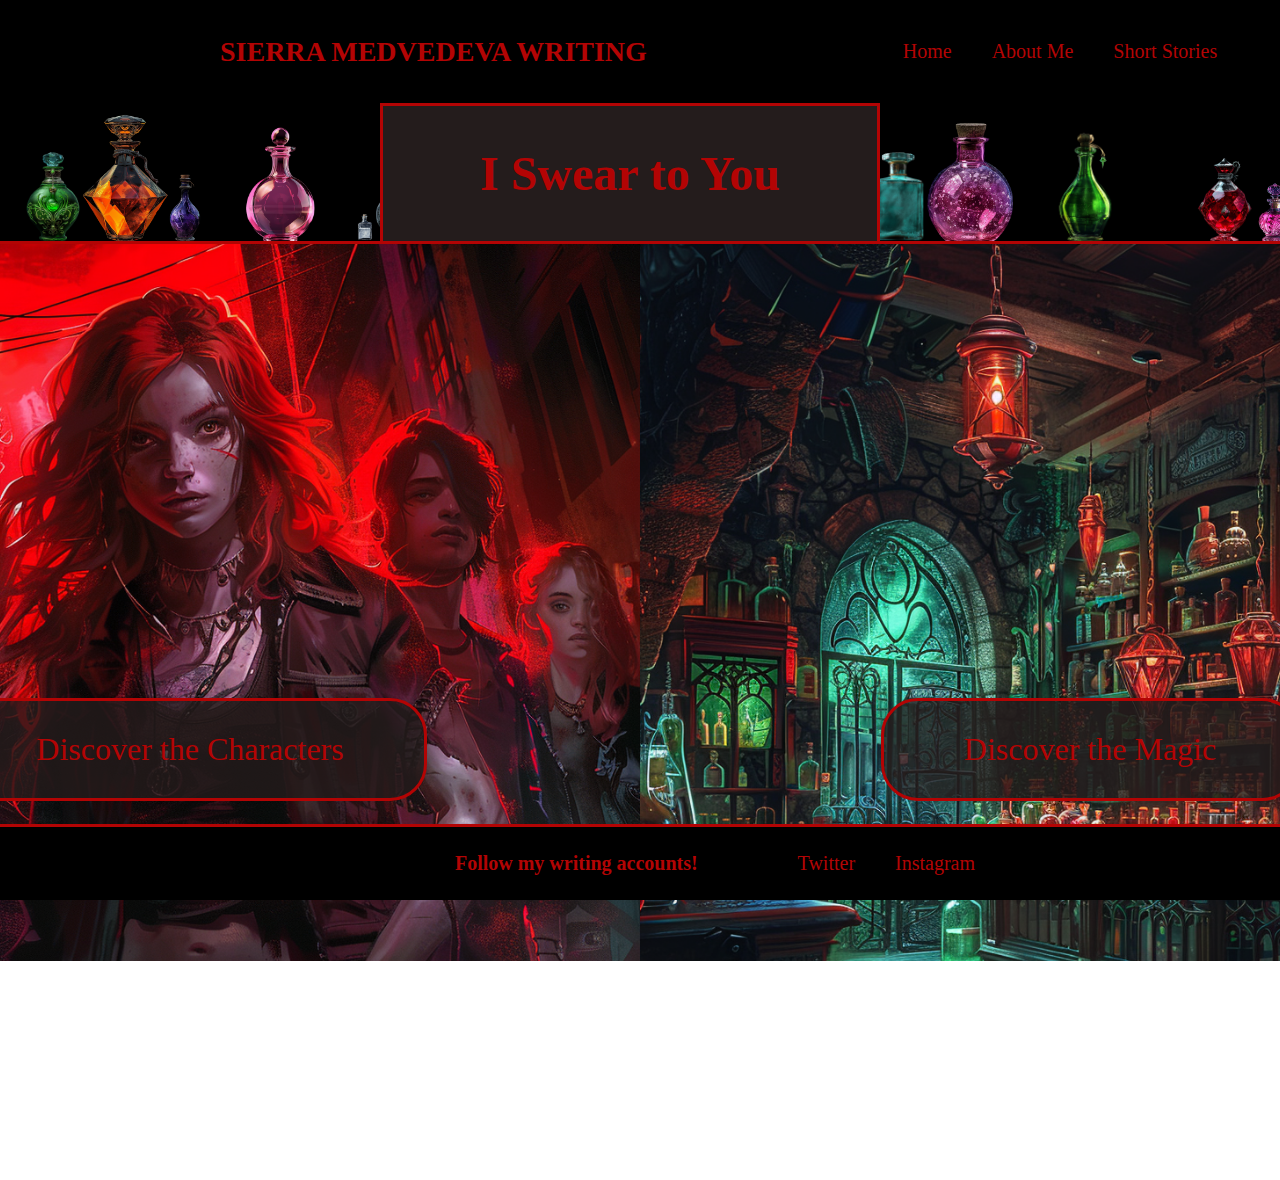
<file: isty/index.html>
<!DOCTYPE html>
<html lang="en">
<head>
    <meta charset="UTF-8">
    <meta name="viewport" content="width=device-width, initial-scale=1.0">
    <link rel="stylesheet" href="/general/design.css">
    <title>I Swear to You</title>
</head>
<body id="isty-landing-page-style">
    <div id="page-wrapper">
    <header>
        <h1 class="logo">Sierra Medvedeva Writing</h1>
        <div id="nav-div">
            <nav id="main-nav" class="navbar">
                <ul id ="top-nav" class="navbar-nav">
                    <li>
                        <a href="/isty/isty-landing.html">Home</a>
                        <ul>
                            <li>
                                <a href="/isty/characters-landing.html">Characters</a>
                                <ul>
                                    <li><a href="/characters/scarlet.html">Scarlet</a></li>
                                    <li><a href="/characters/hana.html">Hana</a></li>
                                    <li><a href="/characters/elize.html">Elize</a></li>
                                </ul>
                            </li>
                            <li><a href="/isty/magic.html">Magic System</a></li>
                        </ul>
                    </li>
                    <li><a href="/general/about-me.html">About Me</a></li>
                    <li class="nav-item has-dropdown">
                        <a href="/general/short-stories.html">Short Stories</a>
                        <ul>
                            <li><a href="/shorts/minute-ten.html">A Minute Ten</a></li>
                            <li><a href="/shorts/the-darkness.html">The Darkness</a></li>
                            <li><a href="/shorts/water.html">Water</a></li>
                        </ul>
                    </li>
                </ul>
            </nav>
        </div>
    </header>

    <main>
        <div class="isty-wrapper">
            <section id="isty-landing">
                <h2 id="slightly-larger-header" class="isty-header">I Swear to You</h2>
            </section>
            <div class="characters" id="isty-c-landing">
                <figure>
                    <img src="/images/characters-isty-landing.png">
                    <figcaption>
                        <a href="/isty/characters-landing.html">Discover the Characters</a>
                    </figcaption>
                </figure>
                <figure>
                    <img src="/images/apothocary shop.png" alt="Magic System">
                    <figcaption>
                        <a href="/isty/magic.html">Discover the Magic</a>
                    </figcaption>
                </figure>
            </div>
        </div>
    </main>

    <footer>
        <div id="nav-div-footer" class="footer-border">
            <nav class="navbar">
                <p class="logo">Follow my writing accounts!</p>
                <ul>
                    <li><a href="https://twitter.com/WriterAnnaBlack" target="_blank">Twitter</a></li>
                    <li><a href="https://www.instagram.com/abwriter24/" target="_blank">Instagram</a></li>
                </ul>
            </nav>
        </div>
    </footer>
</div>
</body>
</html>
</file>
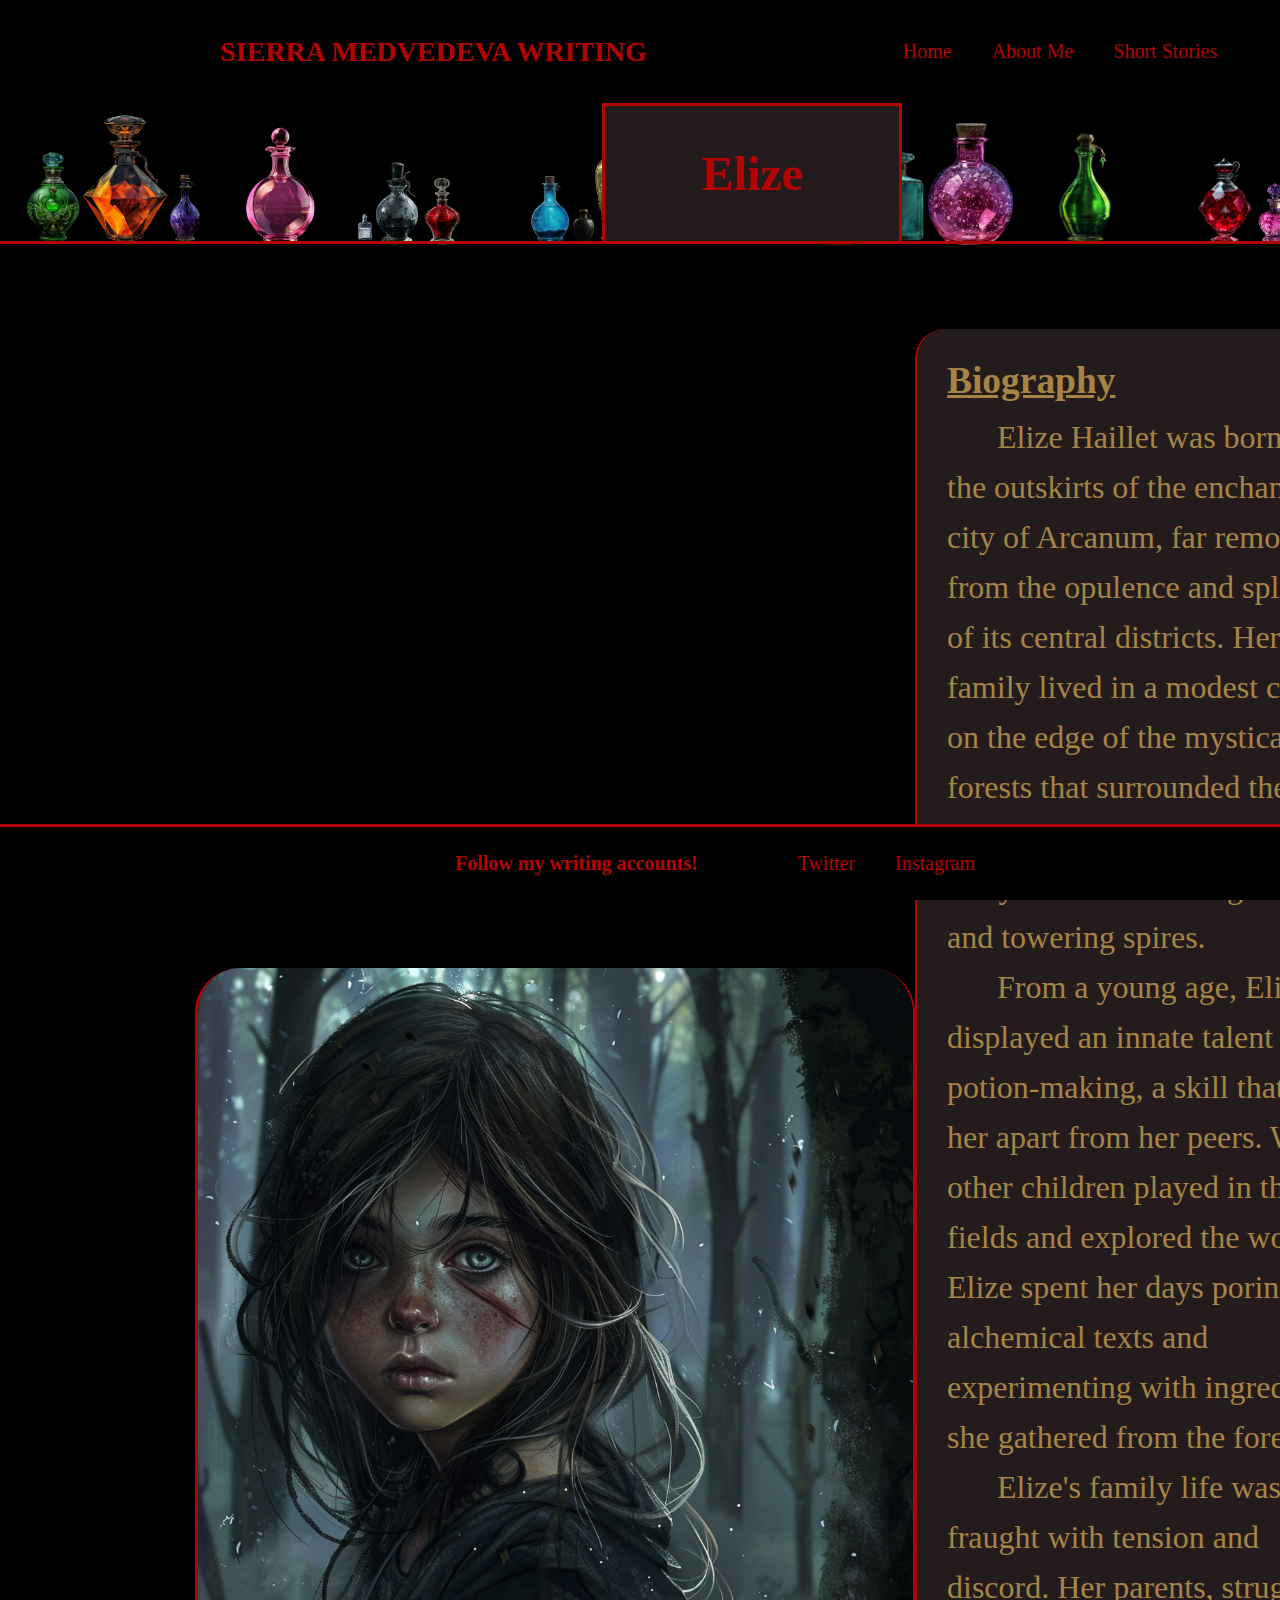
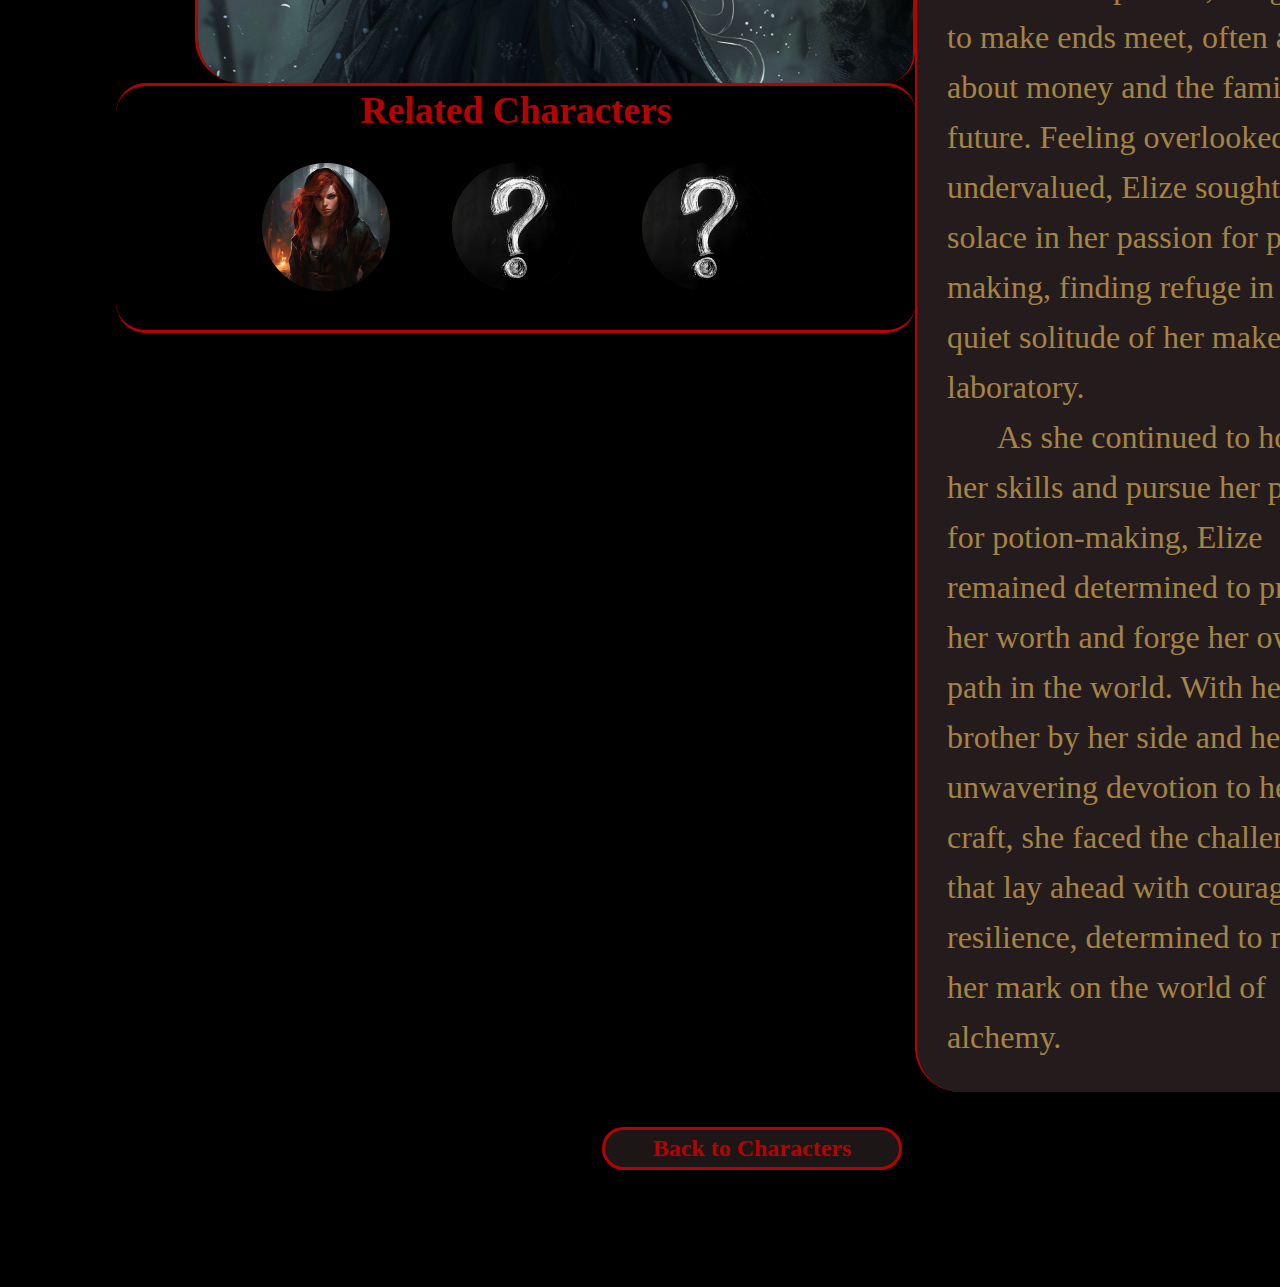
<file: characters/elize.html>
<!DOCTYPE html>
<html lang="en">
<head>
    <meta charset="UTF-8">
    <meta name="viewport" content="width=device-width, initial-scale=1.0">
    <link rel="stylesheet" href="/general/design.css">
    <link rel="icon" href="/images/potions/potion-five.png">
    <title>Elize</title>
</head>
<body class="character-body-styling">
    <header>
        <h1 class="logo">Sierra Medvedeva Writing</h1>
        <div id="nav-div">
            <nav id="main-nav" class="navbar">
                <ul id ="top-nav" class="navbar-nav">
                    
                    <li>
                        <a href="/isty/isty-landing.html">Home</a>
                        <ul>
                            <li>
                                <a href="/isty/characters-landing.html">Characters</a>
                                <ul>
                                    <li><a href="/characters/scarlet.html">Scarlet</a></li>
                                    <li><a href="/characters/hana.html">Hana</a></li>
                                    <li><a href="/characters/elize.html">Elize</a></li>
                                </ul>
                            </li>
                            <li><a href="/isty/magic.html">Magic System</a></li>
                        </ul>
                    </li>
                    <li><a href="/general/about-me.html">About Me</a></li>
                    <li class="nav-item has-dropdown">
                        <a href="/general/short-stories.html">Short Stories</a>
                        <ul>
                            <li><a href="/shorts/minute-ten.html">A Minute Ten</a></li>
                            <li><a href="/shorts/the-darkness.html">The Darkness</a></li>
                            <li><a href="/shorts/water.html">Water</a></li>
                        </ul>
                    </li>
                </ul>
            </nav>
        </div>
    </header>

    <main>
        <div class="character-wrapper profile-style">
            <section>
                <h2 class="isty-header">Elize</h2>
            </section>
    
        <div class="flex-row character-header">
            <div class="flex-column margin-test">
                <div id="elize-image" class="flex-column"> 
                    <img class="hana-image" src="/images/elize-concept-one.png" href="Hana Picture">
                    <section>
                        <div class="flex-column related-characters">
                            <h3>Related Characters</h3>
                            <ul class="flex-row">
                                <li>
                                    <a href="/characters/scarlet.html">
                                        <img class="related-character-images" src="/images/scarlet-concept-one.png">
                                    </a>
                                </li>
                                <li>
                                    <a>
                                        <img class="related-character-images" src="/images/mystery-question-mark.png">
                                    </a>
                                </li>
                                <li>
                                    <a>
                                        <img class="related-character-images" src="/images/mystery-question-mark.png">
                                    </a>
                                </li>
                            </ul>
                        </div>
                    </section>
                </div>
            </div>
            <div id="elize-bio" class="biography">
                <section>
                    <h3>Biography</h3>
                    <p>
                        Elize Haillet was born on the outskirts of the enchanted city of Arcanum, far removed from the opulence and splendor of its central districts. 
                        Her family lived in a modest cottage on the edge of the mystical forests that surrounded the city, 
                        eking out a humble existence away from the bustling streets and towering spires.
                    </p>
                    <p>
                        From a young age, Elize displayed an innate talent for potion-making, a skill that set her apart from her peers. 
                        While other children played in the fields and explored the woods, 
                        Elize spent her days poring over alchemical texts and experimenting with ingredients she gathered from the forest.
                    </p>
                    <p>
                        Elize's family life was fraught with tension and discord. 
                        Her parents, struggling to make ends meet, often argued about money and the family's future. 
                        Feeling overlooked and undervalued, Elize sought solace in her passion for potion-making, finding refuge in the quiet solitude of her makeshift laboratory.
                    </p>
                    <p>
                        As she continued to hone her skills and pursue her passion for potion-making, 
                        Elize remained determined to prove her worth and forge her own path in the world. 
                        With her brother by her side and her unwavering devotion to her craft, she faced the challenges that lay ahead with courage and resilience, 
                        determined to make her mark on the world of alchemy.
                    </p>
                </section>
            </div>
        </div>
            <div>
                <section>
                    <a href="/isty/characters-landing.html">
                        <h2 class="bottom-button">
                            Back to Characters
                        </h2>
                    </a>
                </section>
            </div>
        </div>
    </main>


    <footer>
        <div id="nav-div-footer" class="footer-border">
            <nav class="navbar">
                <p class="logo">Follow my writing accounts!</p>
                <ul>
                    <li><a href="https://twitter.com/WriterAnnaBlack" target="_blank">Twitter</a></li>
                    <li><a href="https://www.instagram.com/abwriter24/" target="_blank">Instagram</a></li>
                </ul>
            </nav>
        </div>
    </footer>
</body>
</html>


<!-- 
     <div class="bibliography story">
                                    <p>
                                        Elize Haillet was born on the outskirts of the enchanted city of Arcanum, far removed from the opulence and splendor of its central districts. 
                                        Her family lived in a modest cottage on the edge of the mystical forests that surrounded the city, 
                                        eking out a humble existence away from the bustling streets and towering spires.
                                    </p>
                                    <p>
                                        From a young age, Elize displayed an innate talent for potion-making, a skill that set her apart from her peers. 
                                        While other children played in the fields and explored the woods, 
                                        Elize spent her days poring over alchemical texts and experimenting with ingredients she gathered from the forest.
                                    </p>
                                    <p>
                                        Elize's family life was fraught with tension and discord. 
                                        Her parents, struggling to make ends meet, often argued about money and the family's future. 
                                        Feeling overlooked and undervalued, Elize sought solace in her passion for potion-making, finding refuge in the quiet solitude of her makeshift laboratory.
                                    </p>
                                    <p>
                                        Despite the strained relationship with her parents, Elize shared a special bond with her older brother, Ethan. 
                                        He was the one person who truly understood her and supported her dreams. 
                                        Together, they would spend hours exploring the wonders of the natural world, their shared passion forging a bond that transcended their troubled family dynamic.
                                    </p>
                                    <p>
                                        As Elize grew older, her devotion to potion-making only deepened. 
                                        She threw herself into her studies with unwavering determination, determined to prove her worth and carve out a place for herself in the world.
                                        Despite her young age, Elize's potions were renowned for their potency and efficacy.
                                    </p>
                                    <p>
                                        Despite her success as a potion-maker, Elize longed for validation and acceptance from her family. 
                                        She yearned for the day when her parents would see her not as a burden, but as a source of pride. 
                                        In the meantime, she found comfort and strength in the bond she shared with her brother, Ethan, who served as her constant source of encouragement and support.
                                    </p>
                                    <p>
                                        As she continued to hone her skills and pursue her passion for potion-making, 
                                        Elize remained determined to prove her worth and forge her own path in the world. 
                                        With her brother by her side and her unwavering devotion to her craft, she faced the challenges that lay ahead with courage and resilience, 
                                        determined to make her mark on the world of alchemy.
                                    </p>
                                </div>
 -->
</file>
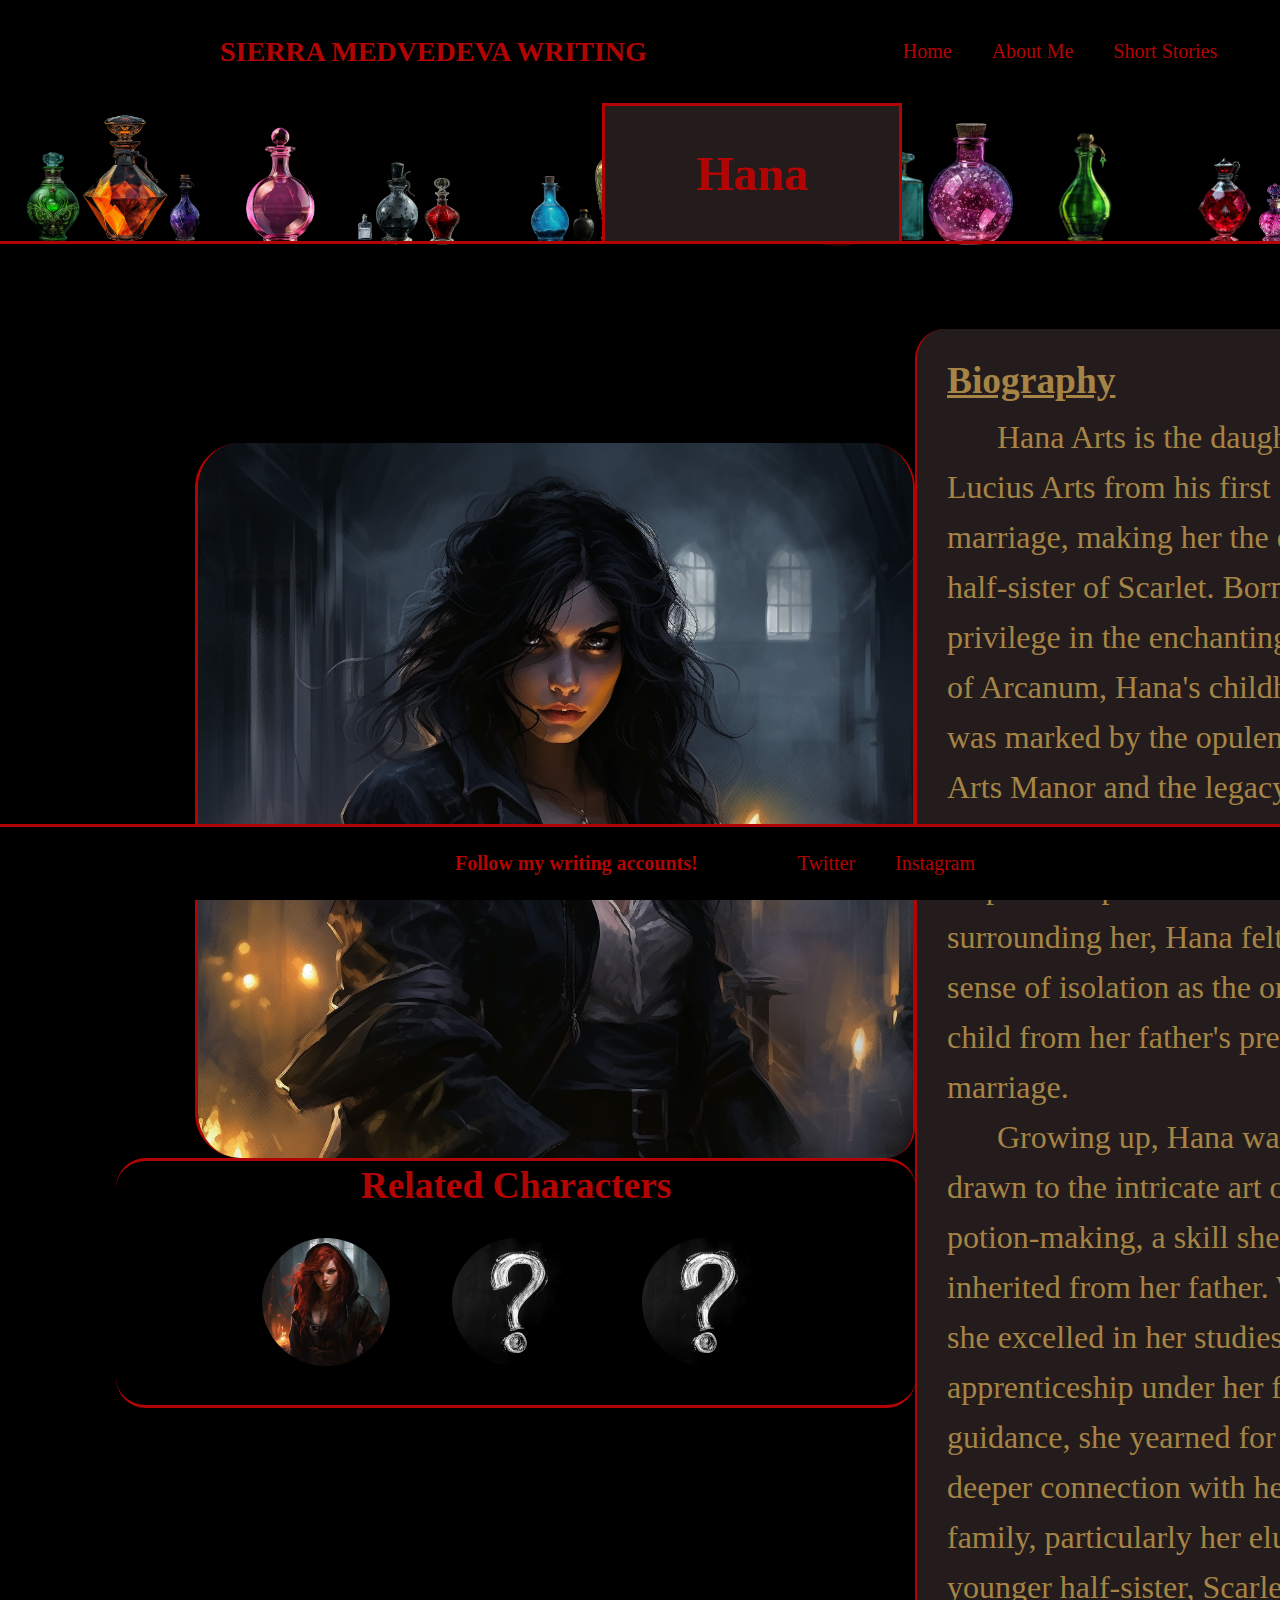
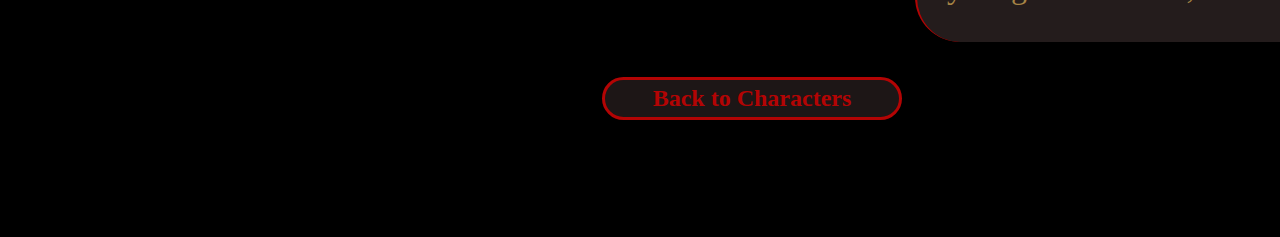
<file: characters/hana.html>
<!DOCTYPE html>
<html lang="en">
<head>
    <meta charset="UTF-8">
    <meta name="viewport" content="width=device-width, initial-scale=1.0">
    <link rel="stylesheet" href="/general/design.css">
    <link rel="icon" href="/images/potions/potion-three.png">
    <title>Hana</title>
</head>
<body class="character-body-styling">
    <header>
        <h1 class="logo">Sierra Medvedeva Writing</h1>
        <div id="nav-div">
            <nav id="main-nav" class="navbar">
                <ul id ="top-nav" class="navbar-nav">
                    <li>
                        <a href="/isty/isty-landing.html">Home</a>
                        <ul>
                            <li>
                                <a href="/isty/characters-landing.html">Characters</a>
                                <ul>
                                    <li><a href="/characters/scarlet.html">Scarlet</a></li>
                                    <li><a href="/characters/hana.html">Hana</a></li>
                                    <li><a href="/characters/elize.html">Elize</a></li>
                                </ul>
                            </li>
                            <li><a href="/isty/magic.html">Magic System</a></li>
                        </ul>
                    </li>
                    <li><a href="/general/about-me.html">About Me</a></li>
                    <li class="nav-item has-dropdown">
                        <a href="/general/short-stories.html">Short Stories</a>
                        <ul>
                            <li><a href="/shorts/minute-ten.html">A Minute Ten</a></li>
                            <li><a href="/shorts/the-darkness.html">The Darkness</a></li>
                            <li><a href="/shorts/water.html">Water</a></li>
                        </ul>
                    </li>
                </ul>
            </nav>
        </div>
    </header>
    <main>
        <div class="character-wrapper profile-style">
            <section>
                <h2 class="isty-header">Hana</h2>
            </section>
        <div class="flex-row character-header">
            <div class="flex-column margin-test">
                <img class="hana-image" src="/images/hana-concept-one.png" href="Hana Picture">
                <section>
                    <div class="flex-column related-characters">
                        <h3>Related Characters</h3>
                        <ul class="flex-row">
                            <li>
                                <a href="/characters/scarlet.html">
                                    <img class="related-character-images" src="/images/scarlet-concept-one.png">
                                </a>
                            </li>
                            <li>
                                <a>
                                    <img class="related-character-images" src="/images/mystery-question-mark.png">
                                </a>
                            </li>
                            <li>
                                <a>
                                    <img class="related-character-images" src="/images/mystery-question-mark.png">
                                </a>
                            </li>
                        </ul>
                    </div>
                </section>
            </div>
            <div class="biography">
                <section>
                    <h3>Biography</h3>
                    <p>
                        Hana Arts is the daughter of Lucius Arts from his first marriage, making her the elder half-sister of Scarlet. 
                        Born into privilege in the enchanting city of Arcanum, 
                        Hana's childhood was marked by the opulence of Arts Manor and the legacy of her father's potion-making empire. 
                        Despite the luxuries surrounding her, Hana felt a sense of isolation as the only child from her father's previous marriage.
                    </p>
                    <p>
                        Growing up, Hana was drawn to the intricate art of potion-making, a skill she inherited from her father. 
                        While she excelled in her studies and apprenticeship under her father's guidance, 
                        she yearned for a deeper connection with her family, particularly her elusive younger half-sister, Scarlet.
                    </p>
                </section>
            </div>
            </div>
            <div>
                <section>
                    <a href="/isty/characters-landing.html">
                        <h2 class="bottom-button">
                            Back to Characters
                        </h2>
                    </a>
                </section>
            </div>
        </div>
    </main>


    <footer>
        <div id="nav-div-footer" class="footer-border">
            <nav class="navbar">
                <p class="logo">Follow my writing accounts!</p>
                <ul>
                    <li><a href="https://twitter.com/WriterAnnaBlack" target="_blank">Twitter</a></li>
                    <li><a href="https://www.instagram.com/abwriter24/" target="_blank">Instagram</a></li>
                </ul>
            </nav>
        </div>
    </footer>
</body>
</html>
</file>
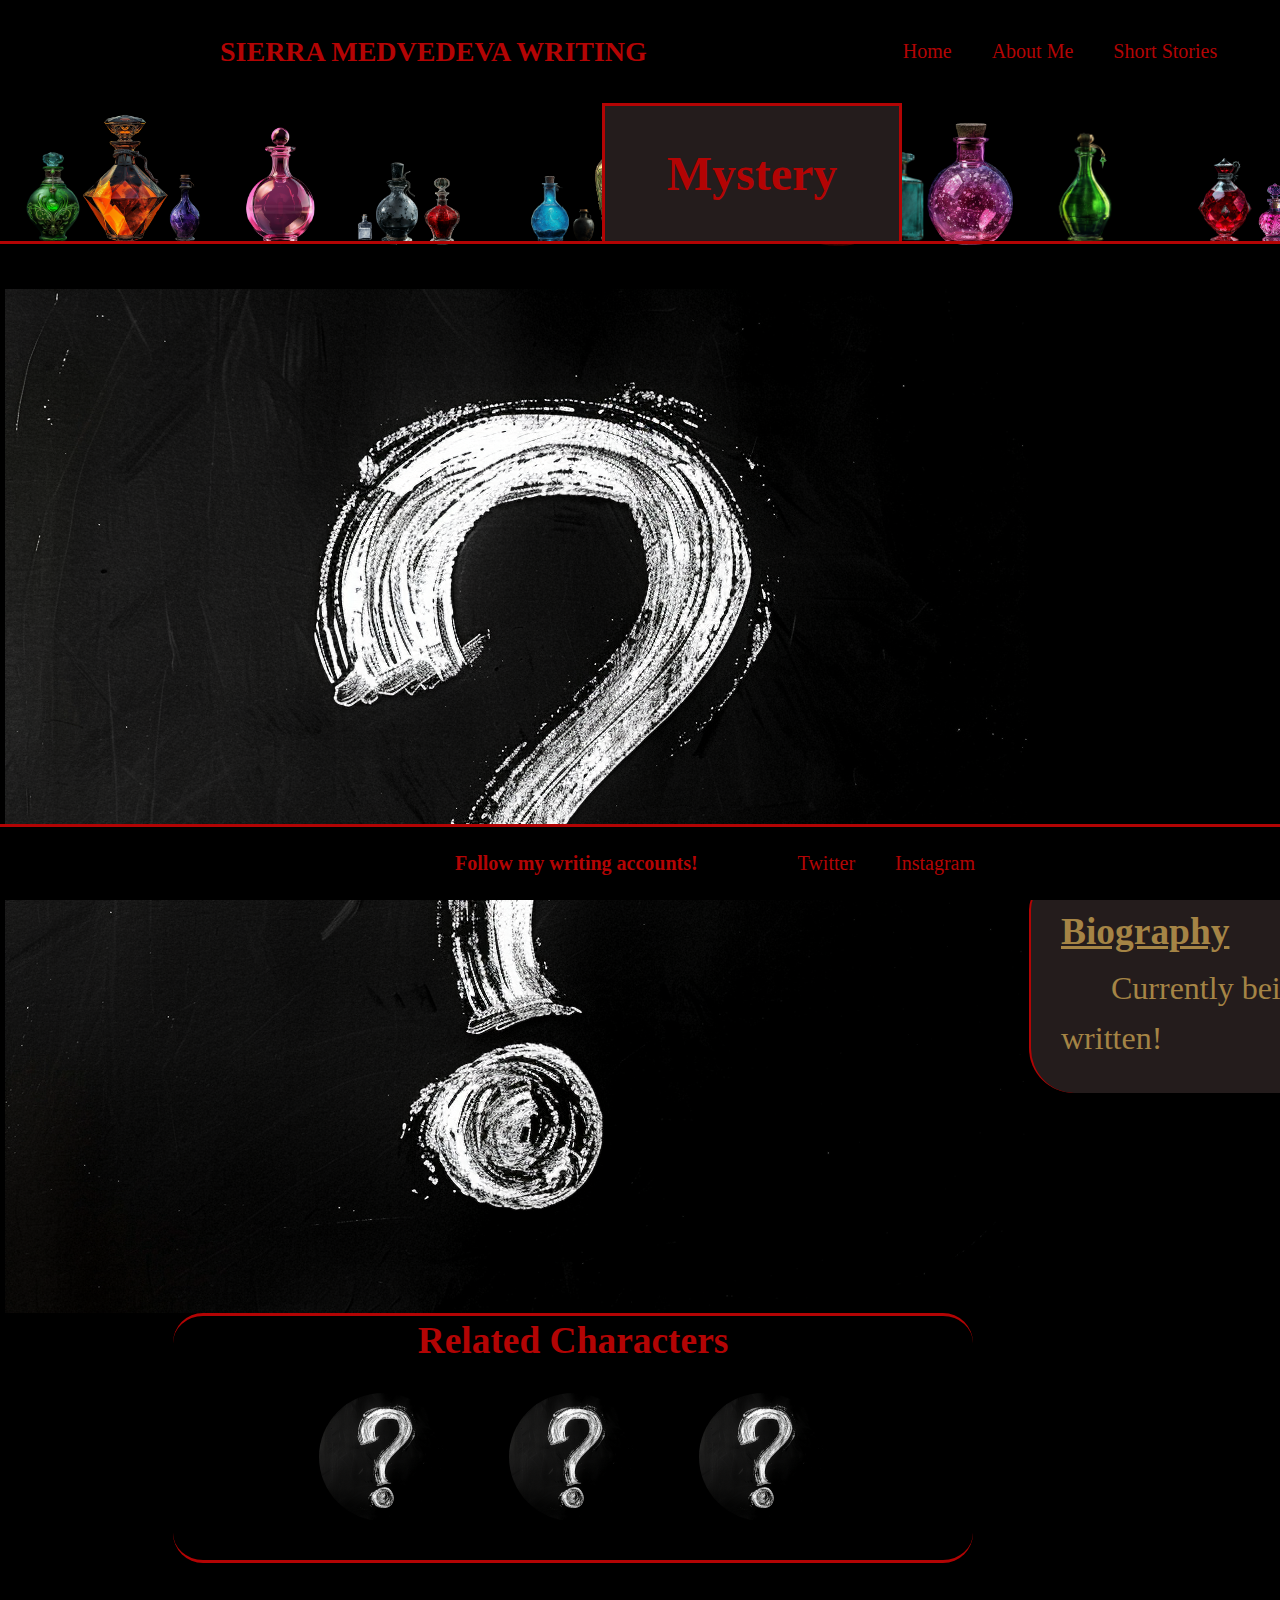
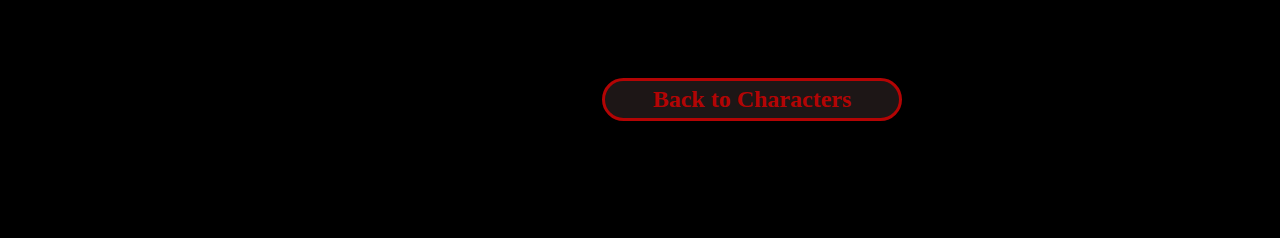
<file: characters/mystery-character.html>
<!DOCTYPE html>
<html lang="en">
<head>
    <meta charset="UTF-8">
    <meta name="viewport" content="width=device-width, initial-scale=1.0">
    <link rel="stylesheet" href="/general/design.css">
    <link rel="icon" href="/images/mystery-question-mark.png">
    <title>To Be Written</title>
</head>
<body class="character-body-styling">
    <header>
        <h1 class="logo">Sierra Medvedeva Writing</h1>
        <div id="nav-div">
            <nav id="main-nav" class="navbar">
                <ul id ="top-nav" class="navbar-nav">
                    <li>
                        <a href="/isty/isty-landing.html">Home</a>
                        <ul>
                            <li>
                                <a href="/isty/characters-landing.html">Characters</a>
                                <ul>
                                    <li><a href="/characters/scarlet.html">Scarlet</a></li>
                                    <li><a href="/characters/hana.html">Hana</a></li>
                                    <li><a href="/characters/elize.html">Elize</a></li>
                                </ul>
                            </li>
                            <li><a href="/isty/magic.html">Magic System</a></li>
                        </ul>
                    </li>
                    <li><a href="/general/about-me.html">About Me</a></li>
                    <li class="nav-item has-dropdown">
                        <a href="/general/short-stories.html">Short Stories</a>
                        <ul>
                            <li><a href="/shorts/minute-ten.html">A Minute Ten</a></li>
                            <li><a href="/shorts/the-darkness.html">The Darkness</a></li>
                            <li><a href="/shorts/water.html">Water</a></li>
                        </ul>
                    </li>
                </ul>
            </nav>
        </div>
    </header>

    <main>
        <div class="character-wrapper profile-style">
            <section>
                <h2 class="isty-header">Mystery</h2>
                <div class=" flex-row character-header">
                    <div class="flex-column margin-test">
                        <img id="hana-image" src="/images/mystery-question-mark.png" alt="Scarlet Picture">
                        <section>
                            <div class="flex-column related-characters">
                                <h3>Related Characters</h3>
                                <ul class="flex-row">
                                    <li>
                                        <!-- <a href=""> -->
                                            <img class="related-character-images" src="/images/mystery-question-mark.png">
                                        <!-- </a> -->
                                    </li>
                                    <li>
                                        <!-- <a href="/characters/elize.html"> -->
                                            <img class="related-character-images" src="/images/mystery-question-mark.png">
                                        <!-- </a> -->
                                    </li>
                                    <li>
                                        <!-- <a href> -->
                                            <img class="related-character-images" src="/images/mystery-question-mark.png">
                                        <!-- </a> -->
                                    </li>
                                </ul>
                            </div>
                        </section>
                    </div>
                    <div class="biography">
                        <section>
                            <h3>Biography</h3>
                            <p>
                                Currently being written!
                            </p>
                        </section>
                    </div>
                </div>
            </section>
            <div>
                <section>
                    <a href="/isty/characters-landing.html">
                        <h2 class="bottom-button">
                            Back to Characters
                        </h2>
                    </a>
                </section>
            </div>
        </div>
    </main>


    <footer>
        <div id="nav-div-footer" class="footer-border">
            <nav class="navbar">
                <p class="logo">Follow my writing accounts!</p>
                <ul>
                    <li><a href="https://twitter.com/WriterAnnaBlack" target="_blank">Twitter</a></li>
                    <li><a href="https://www.instagram.com/abwriter24/" target="_blank">Instagram</a></li>
                </ul>
            </nav>
        </div>
    </footer>
</body>
</html>
</file>
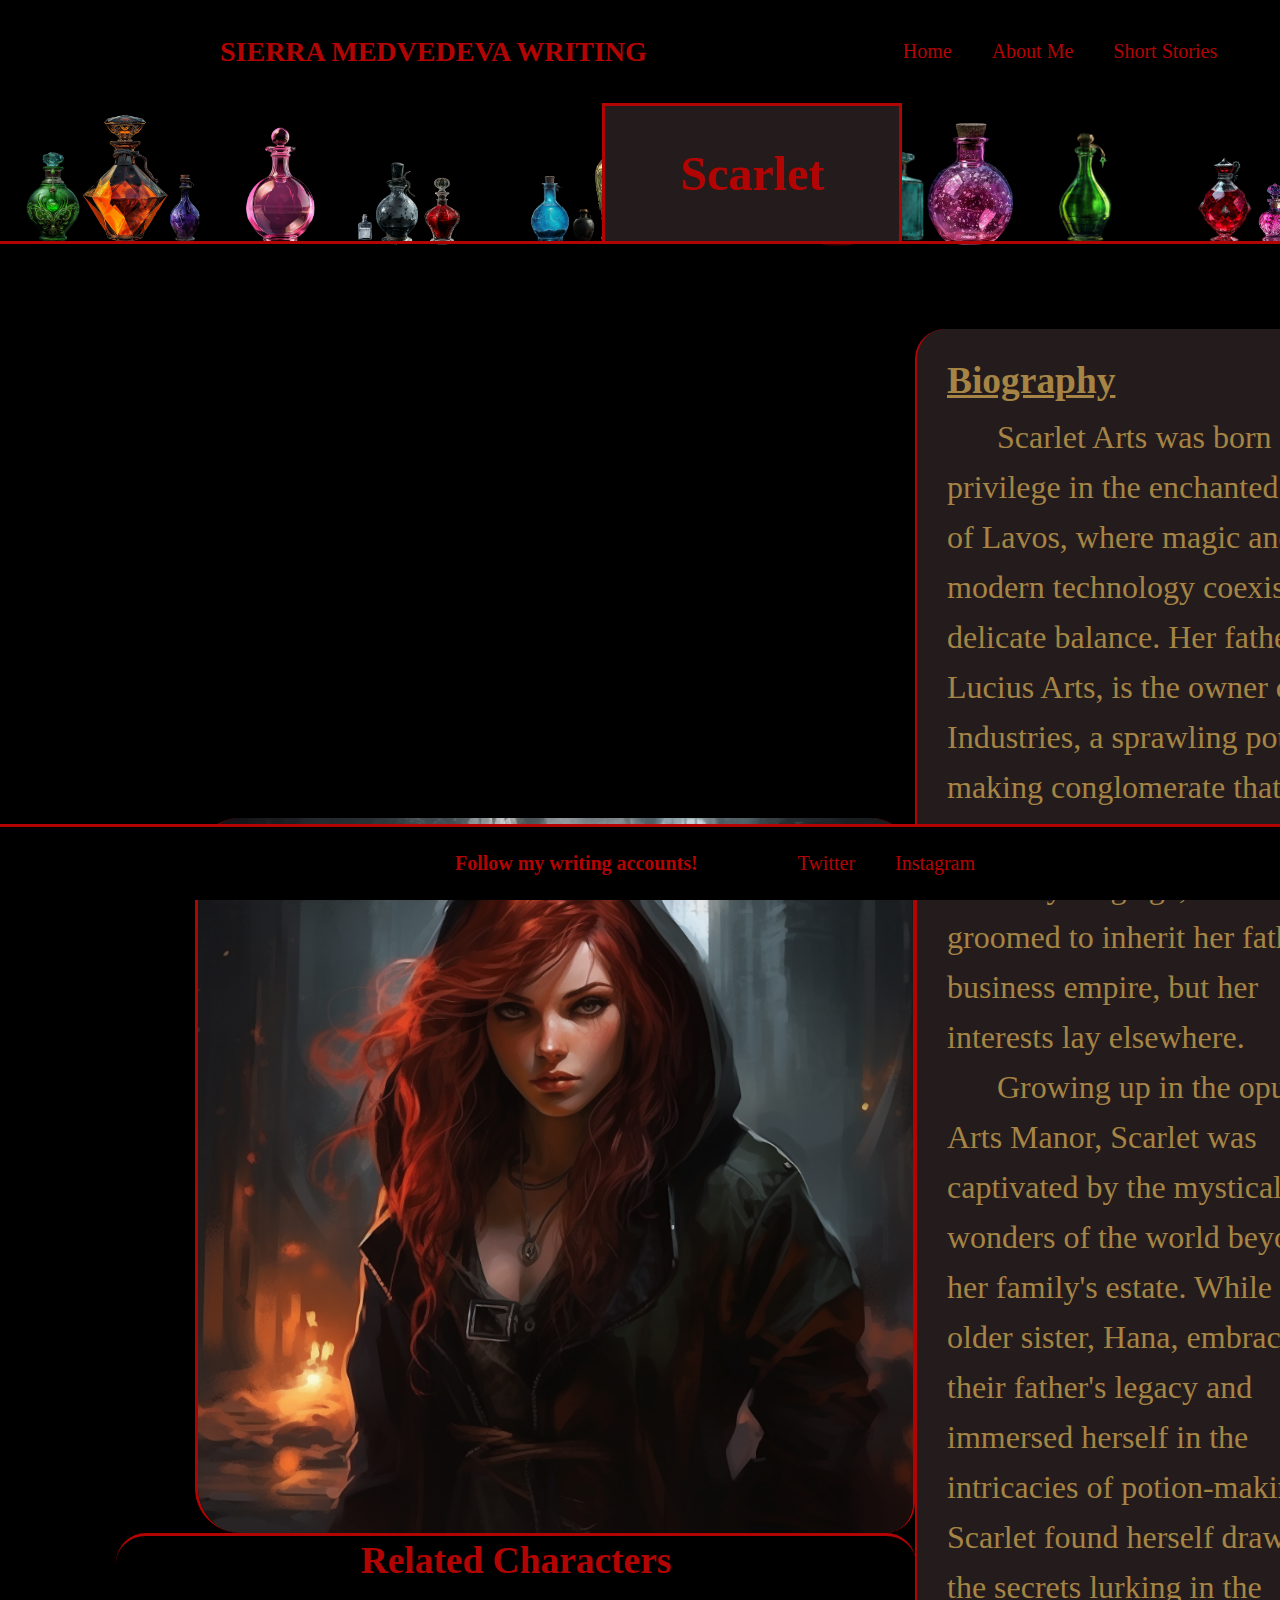
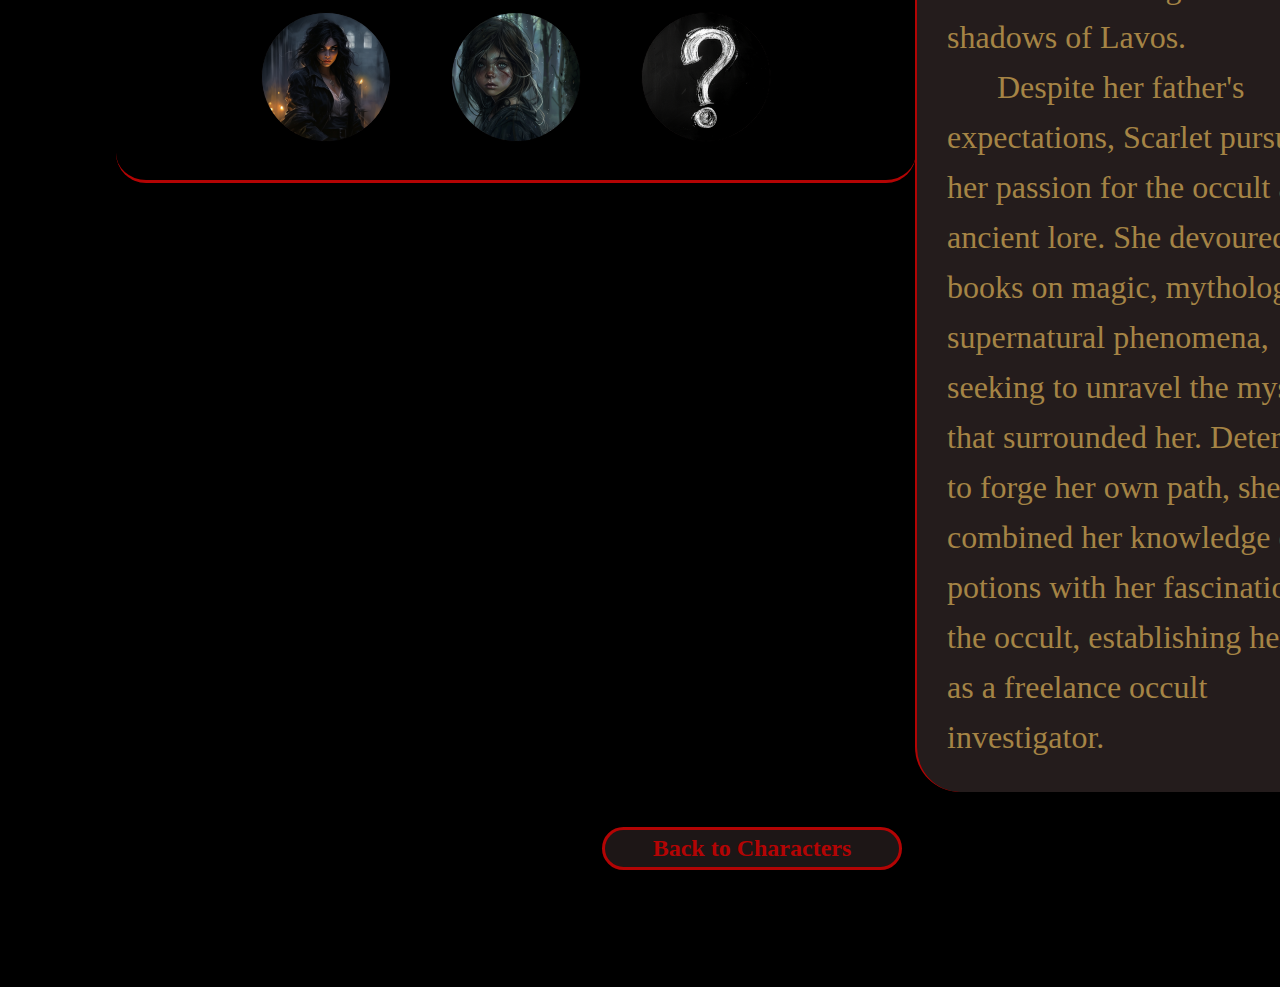
<file: characters/scarlet.html>
<!DOCTYPE html>
<html lang="en">
<head>
    <meta charset="UTF-8">
    <meta name="viewport" content="width=device-width, initial-scale=1.0">
    <link rel="stylesheet" href="/general/design.css">
    <link rel="icon" href="/images/potions/potion-one.png">
    <title>Scarlet</title>
</head>
<body class="character-body-styling">
    <header>
        <h1 class="logo">Sierra Medvedeva Writing</h1>
        <div id="nav-div">
            <nav id="main-nav" class="navbar">
                <ul id ="top-nav" class="navbar-nav">
                    <li>
                        <a href="/isty/isty-landing.html">Home</a>
                        <ul>
                            <li>
                                <a href="/isty/characters-landing.html">Characters</a>
                                <ul>
                                    <li><a href="/characters/scarlet.html">Scarlet</a></li>
                                    <li><a href="/characters/hana.html">Hana</a></li>
                                    <li><a href="/characters/elize.html">Elize</a></li>
                                </ul>
                            </li>
                            <li><a href="/isty/magic.html">Magic System</a></li>
                        </ul>
                    </li>
                    <li><a href="/general/about-me.html">About Me</a></li>
                    <li class="nav-item has-dropdown">
                        <a href="/general/short-stories.html">Short Stories</a>
                        <ul>
                            <li><a href="/shorts/minute-ten.html">A Minute Ten</a></li>
                            <li><a href="/shorts/the-darkness.html">The Darkness</a></li>
                            <li><a href="/shorts/water.html">Water</a></li> 
                        </ul>
                    </li>
                </ul>
            </nav>
        </div>
    </header>

    <main>
        <div class="character-wrapper profile-style">
            <section>
                <h2 class="isty-header">Scarlet</h2>
            </section>
        <div class="flex-row character-header">
            <div class="flex-column margin-test">
                <img class="hana-image" src="/images/scarlet-concept-one.png" alt="Scarlet Picture">
                <section>
                    <div class="flex-column related-characters">
                        <h3>Related Characters</h3>
                        <ul class="flex-row">
                            <li>
                                <a href="/characters/hana.html">
                                    <img class="related-character-images" src="/images/hana-concept-one.png">
                                </a>
                            </li>
                            <li>
                                <a href="/characters/elize.html">
                                    <img class="related-character-images" src="/images/elize-concept-one.png">
                                </a>
                            </li>
                            <li>
                                <!-- <a> -->
                                    <img class="related-character-images" src="/images/mystery-question-mark.png">
                                <!-- </a> -->
                            </li>
                        </ul>
                    </div>
                </section>
            </div>
            <div class="biography">
                <section>
                    <h3>Biography</h3>
                    <p>
                        Scarlet Arts was born into privilege in the enchanted city of Lavos, where magic and modern technology coexist in a delicate balance. 
                        Her father, Lucius Arts, is the owner of Arts Industries, a sprawling potion-making conglomerate that dominates the city's economy. 
                        From a young age, Scarlet was groomed to inherit her father's business empire, but her interests lay elsewhere.
                    </p>
                    <p>
                        Growing up in the opulent Arts Manor, Scarlet was captivated by the mystical wonders of the world beyond her family's estate. 
                        While her older sister, Hana, embraced their father's legacy and immersed herself in the intricacies of potion-making, 
                        Scarlet found herself drawn to the secrets lurking in the shadows of Lavos.
                    </p>
                    <p>
                        Despite her father's expectations, Scarlet pursued her passion for the occult and ancient lore. 
                        She devoured books on magic, mythology, and supernatural phenomena, seeking to unravel the mysteries that surrounded her.
                        Determined to forge her own path, she combined her knowledge of potions with her fascination for the occult, 
                        establishing herself as a freelance occult investigator. 
                    </p> 
                    <p>

                    </p>
                </section>
            </div>
            </div>
            <div>
                <section>
                    <a href="/isty/characters-landing.html">
                        <h2 class="bottom-button">
                            Back to Characters
                        </h2>
                    </a>
                </section>
            </div>
        </div>
    </main>


    <footer>
        <div id="nav-div-footer" class="footer-border">
            <nav class="navbar">
                <p class="logo">Follow my writing accounts!</p>
                <ul>
                    <li><a href="https://twitter.com/WriterAnnaBlack" target="_blank">Twitter</a></li>
                    <li><a href="https://www.instagram.com/abwriter24/" target="_blank">Instagram</a></li>
                </ul>
            </nav>
        </div>
    </footer>
</body>
</html>
</file>
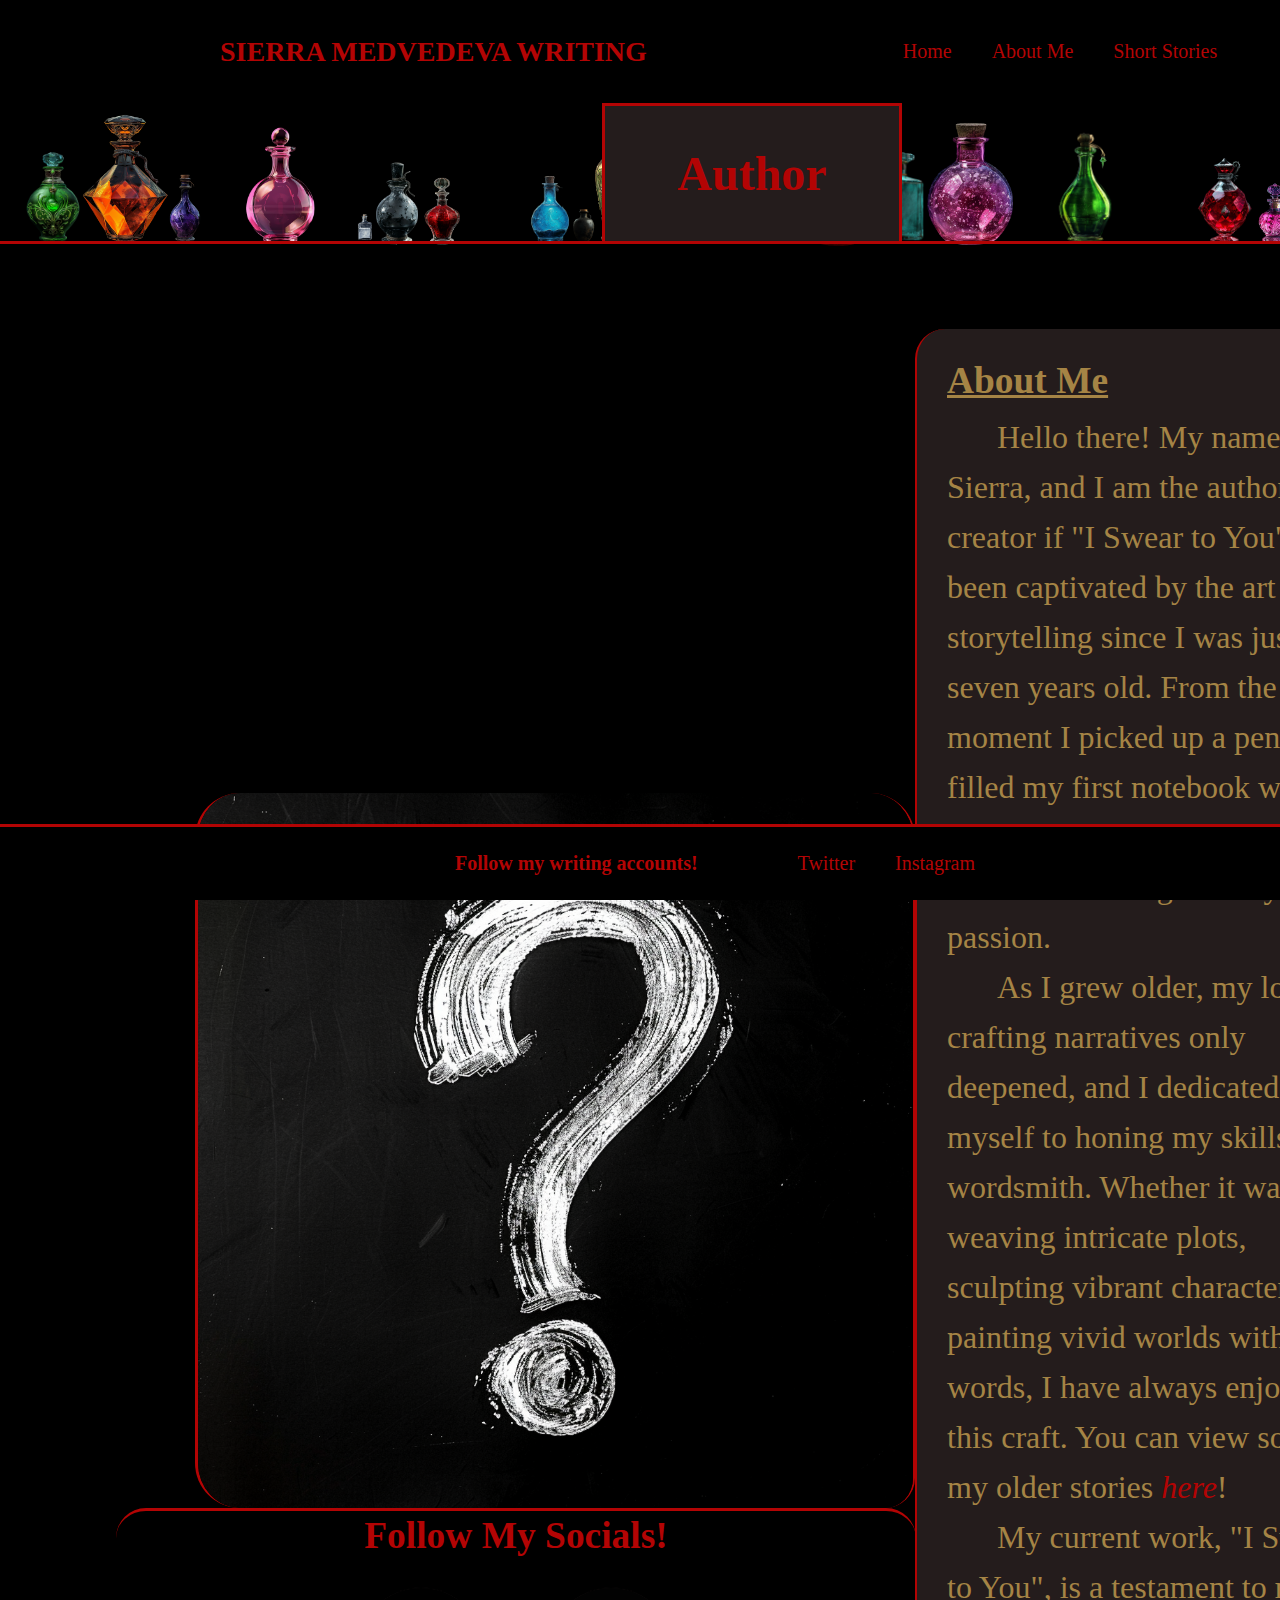
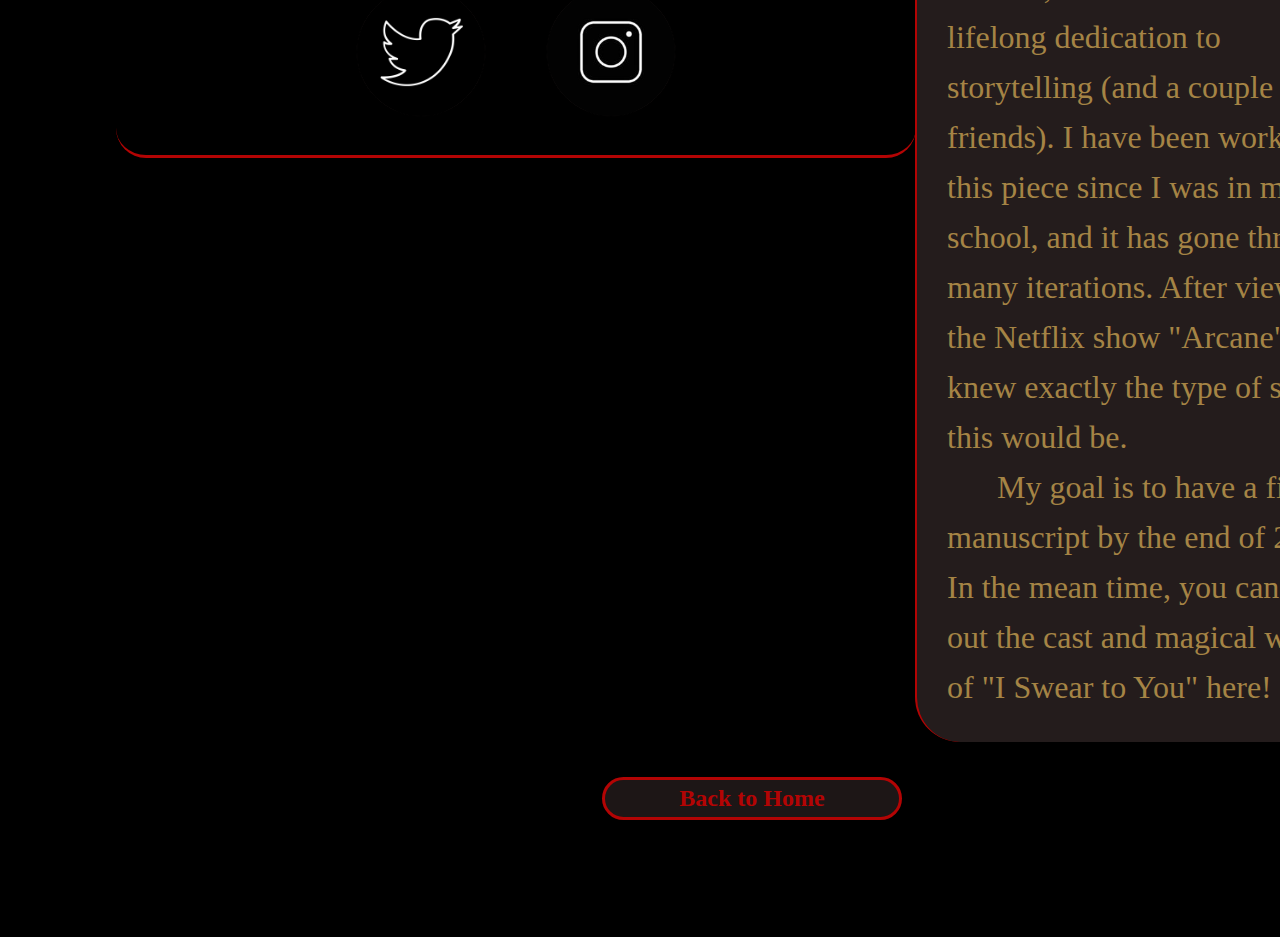
<file: general/about-me.html>
<!DOCTYPE html>
<html lang="en">
<head>
    <meta charset="UTF-8">
    <meta name="viewport" content="width=device-width, initial-scale=1.0">
    <link rel="stylesheet" href="/general/design.css">
    <title>Hana</title>
</head>
<body class="character-body-styling">
    <header>
        <h1 class="logo">Sierra Medvedeva Writing</h1>
        <div id="nav-div">
            <nav id="main-nav" class="navbar">
                <ul id ="top-nav" class="navbar-nav">
                    
                    <li>
                        <a href="/isty/isty-landing.html">Home</a>
                        <ul>
                            <li>
                                <a href="/isty/characters-landing.html">Characters</a>
                                <ul>
                                    <li><a href="/characters/scarlet.html">Scarlet</a></li>
                                    <li><a href="/characters/hana.html">Hana</a></li>
                                    <li><a href="/characters/elize.html">Elize</a></li>
                                </ul>
                            </li>
                            <li><a href="/isty/magic.html">Magic System</a></li>
                        </ul>
                    </li>
                    <li><a href="/general/about-me.html">About Me</a></li>
                    <li class="nav-item has-dropdown">
                        <a href="/general/short-stories.html">Short Stories</a>
                        <ul>
                            <li><a href="/shorts/minute-ten.html">A Minute Ten</a></li>
                            <li><a href="/shorts/the-darkness.html">The Darkness</a></li>
                            <li><a href="/shorts/water.html">Water</a></li>
                        </ul>
                    </li>
                </ul>
            </nav>
        </div>
    </header>

    <main>
        <div class="character-wrapper profile-style">
            <section>
                <h2 class="isty-header">Author</h2>
                <div class=" flex-row character-header">
                    <div class="flex-column margin-test">
                        <img class="hana-image" src="/images/mystery-question-mark.png" alt="Scarlet Picture">
                        <section>
                            <div class="flex-column related-characters">
                                <h3>Follow My Socials!</h3>
                                <ul class="flex-row">
                                    <li>
                                         <a href="https://twitter.com/WriterAnnaBlack" target="_blank">
                                            <img class="related-character-images" src="/images/twitter-logo.jpg">
                                        </a>
                                    </li>
                                    <li>
                                        <a href="https://www.instagram.com/abwriter24/">
                                            <img class="related-character-images" src="/images/instagram-logo.jpg">
                                        </a>
                                    </li>

                                </ul>
                            </div>
                        </section>
                    </div>
                    <div class="biography">
                        <section>
                            <h3>About Me</h3>
                            <p>
                                Hello there! My name is Sierra, and I am the author and creator if "I Swear to You".
                                I've been captivated by the art of storytelling since I was just seven years old. 
                                From the moment I picked up a pen and filled my first notebook with scribbles of imaginative tales, I knew that writing was my true passion. 
                            </p>
                            <p>
                                As I grew older, my love for crafting narratives only deepened, and I dedicated myself to honing my skills as a wordsmith. 
                                Whether it was weaving intricate plots, sculpting vibrant characters, or painting vivid worlds with my words, I have always enjoyed this craft.
                                You can view some of my older stories <a href="/general/short-stories.html"><span class="em-text">here</span></a>!
                            </p>
                            <p>
                                
                            </p>
                            <p></p>
                            <p>
                                My current work, "I Swear to You", is a testament to my lifelong dedication to storytelling (and a couple friends).
                                I have been working on this piece since I was in middle school, and it has gone through many iterations.
                                After viewing the Netflix show "Arcane", I knew exactly the type of story this would be.
                                
                            </p>
                            <p>
                                My goal is to have a final manuscript by the end of 2024!
                                In the mean time, you can check out the cast and magical world of "I Swear to You" here!
                            </p>
                        </section>
                    </div>
                </div>
            </section>
            <div>
                <section>
                    <a href="/isty/isty-landing.html">
                        <h2 class="bottom-button">
                            Back to Home
                        </h2>
                    </a>
                </section>
            </div>
        </div>
    </main>


    <footer>
        <div id="nav-div-footer" class="footer-border">
            <nav class="navbar">
                <p class="logo">Follow my writing accounts!</p>
                <ul>
                    <li><a href="https://twitter.com/WriterAnnaBlack" target="_blank">Twitter</a></li>
                    <li><a href="https://www.instagram.com/abwriter24/" target="_blank">Instagram</a></li>
                </ul>
            </nav>
        </div>
    </footer>
</body>
</html>
</file>
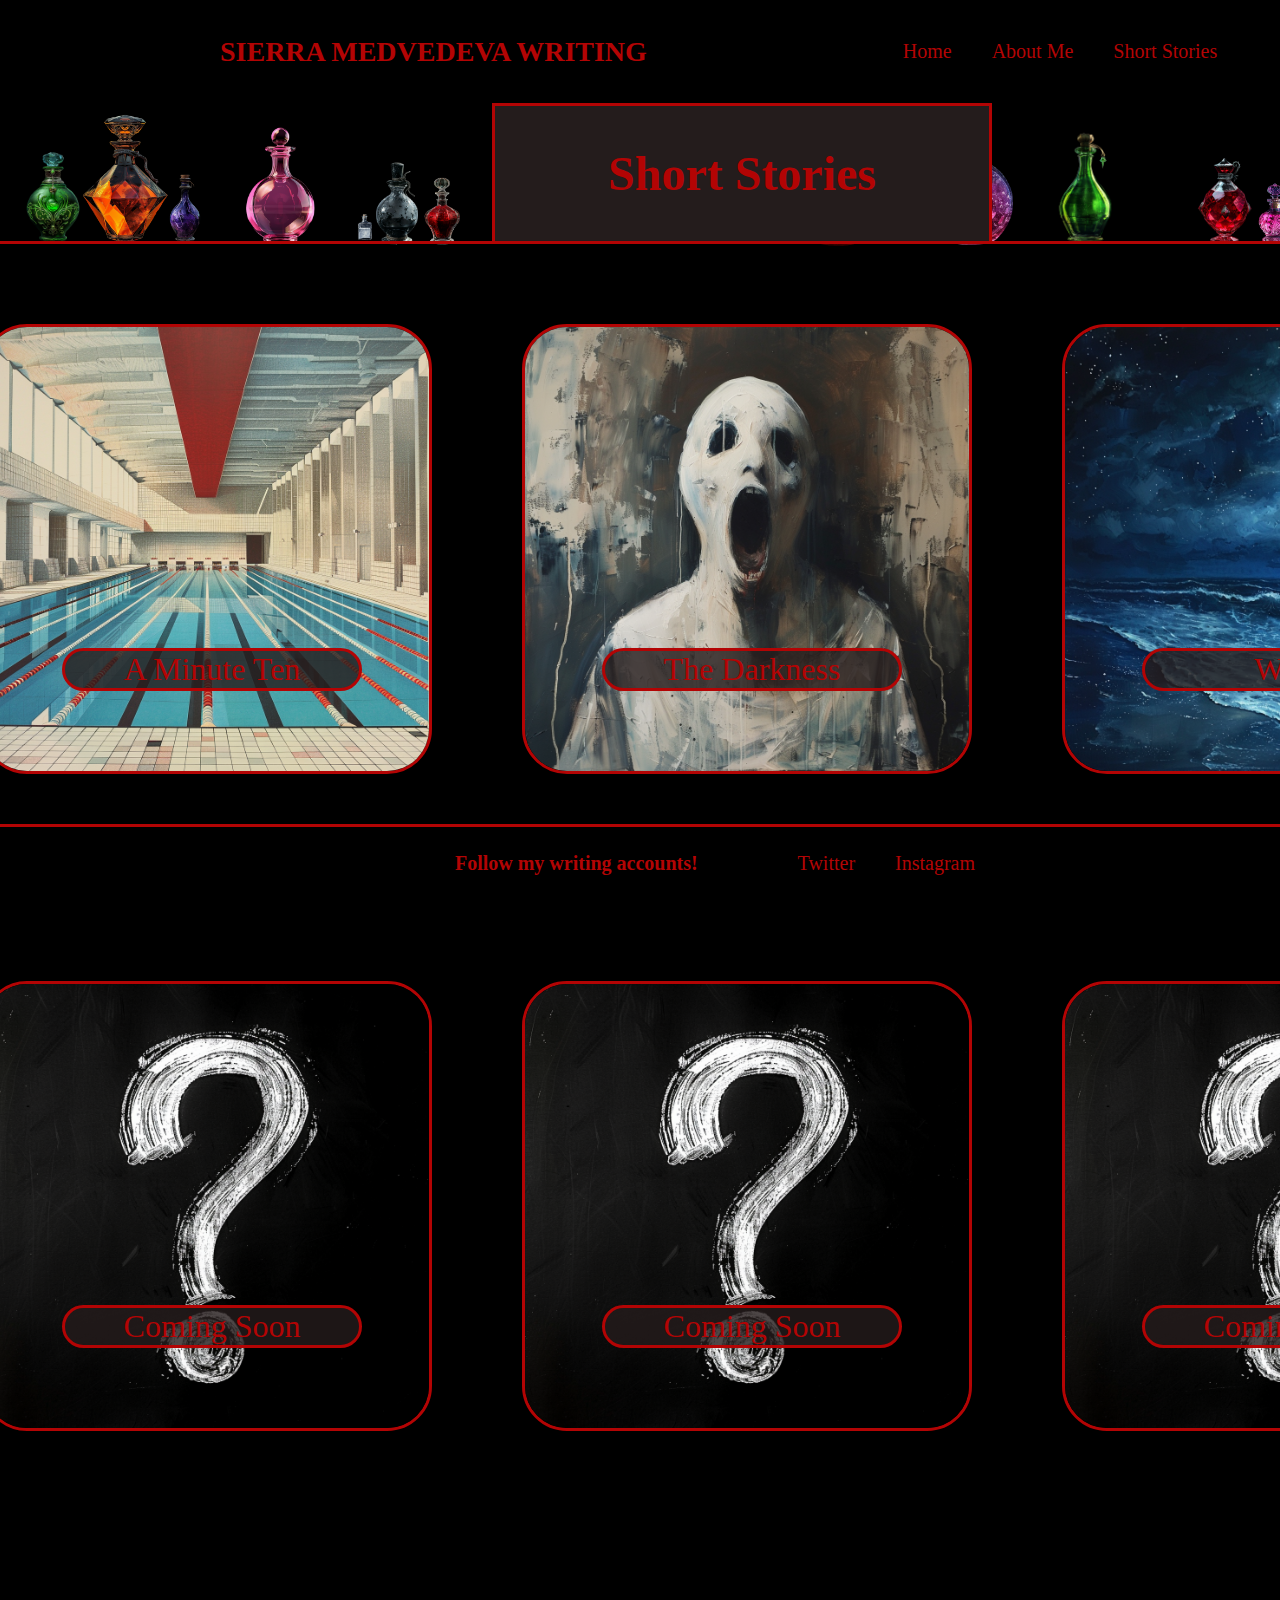
<file: general/short-stories.html>
<!DOCTYPE html>
<html lang="en">
<head>
    <meta charset="UTF-8">
    <meta name="viewport" content="width=device-width, initial-scale=1.0">
    <link rel="stylesheet" href="/general/design.css">
    <title>Characters</title>
</head>
<body id="character-landing-styling">
    <header>
        <h1 class="logo">Sierra Medvedeva Writing</h1>
        <div id="nav-div">
            <nav id="main-nav" class="navbar">
                <ul id ="top-nav" class="navbar-nav">
                    <li>
                        <a href="/isty/isty-landing.html">Home</a>
                        <ul>
                            <li>
                                <a href="/isty/characters-landing.html">Characters</a>
                                <ul>
                                    <li><a href="/characters/scarlet.html">Scarlet</a></li>
                                    <li><a href="/characters/hana.html">Hana</a></li>
                                    <li><a href="/characters/elize.html">Elize</a></li>
                                </ul>
                            </li>
                            <li><a href="/isty/magic.html">Magic System</a></li>
                        </ul>
                    </li>
                    <li><a href="/general/about-me.html">About Me</a></li>
                    <li class="nav-item has-dropdown">
                        <a href="/general/short-stories.html">Short Stories</a>
                        <ul>
                            <li><a href="/shorts/minute-ten.html">A Minute Ten</a></li>
                            <li><a href="/shorts/the-darkness.html">The Darkness</a></li>
                            <li><a href="/shorts/water.html">Water</a></li>
                        </ul>
                    </li>
                </ul>
            </nav>
        </div>
    </header>

    <main>
        <div id="character-page" class="isty-wrapper">
            <section>
                <h2 id="slightly-larger-header" class="isty-header">Short Stories</h2>
            </section>
            <div class="character-profiles characters">
                <figure>
                        <img class="images" src="/images/pool-picture.png" alt="tester">
                        <figcaption>
                            <a href="/shorts/minute-ten.html">A Minute Ten</a>
                        </figcaption>
                    </figure> 
                
                    <figure>
                        <img class="images" src="/images/spooky-scary.png" alt="tester">
                        <figcaption>
                            <a href="/shorts/the-darkness.html">The Darkness</a>
                        </figcaption>
                    </figure> 
               
                    <figure>
                        <img class="images" src="/images/midnight.png" alt="Midnight">
                        <figcaption>
                            <a href="/shorts/water.html">Water<a>
                        </figcaption>
                    </figure>  
            </div>
            <div id="characters-row-two" class="character-profiles characters">
                <figure>
                        <img class="images" src="/images/mystery-question-mark.png" alt="Mystery Character">
                        <figcaption>
                            <a href="/characters/mystery-character.html">Coming Soon</a>
                        </figcaption>
                    </figure> 
                </a>
                <a href="/characters/hana.html">
                    <figure>
                        <img class="images" src="/images/mystery-question-mark.png" alt="Mystery Character">
                        <figcaption>
                            <a href="/characters/mystery-character.html">Coming Soon</a>
                        </figcaption>
                    </figure> 
                </a>
                <a href="/characters/elize.html">
                    <figure>
                        <img class="images" src="/images/mystery-question-mark.png" alt="Mystery Character">
                        <figcaption>
                            <a href="/characters/mystery-character.html">Coming Soon<a>
                        </figcaption>
                    </figure> 
                </a> 
            </div>
            <div>
                <section>
                    <a href="/isty/isty-landing.html">
                        <h2 class="bottom-button">
                            Back to Home
                        </h2>
                    </a>
                </section>
            </div>
        </div>
    </main>

    <footer>
        <div id="nav-div-footer" class="footer-border">
            <nav class="navbar">
                <p class="logo">Follow my writing accounts!</p>
                <ul>
                    <li><a href="https://twitter.com/WriterAnnaBlack" target="_blank">Twitter</a></li>
                    <li><a href="https://www.instagram.com/abwriter24/" target="_blank">Instagram</a></li>
                </ul>
            </nav>
        </div>
    </footer>    
</body>
</html>
</file>
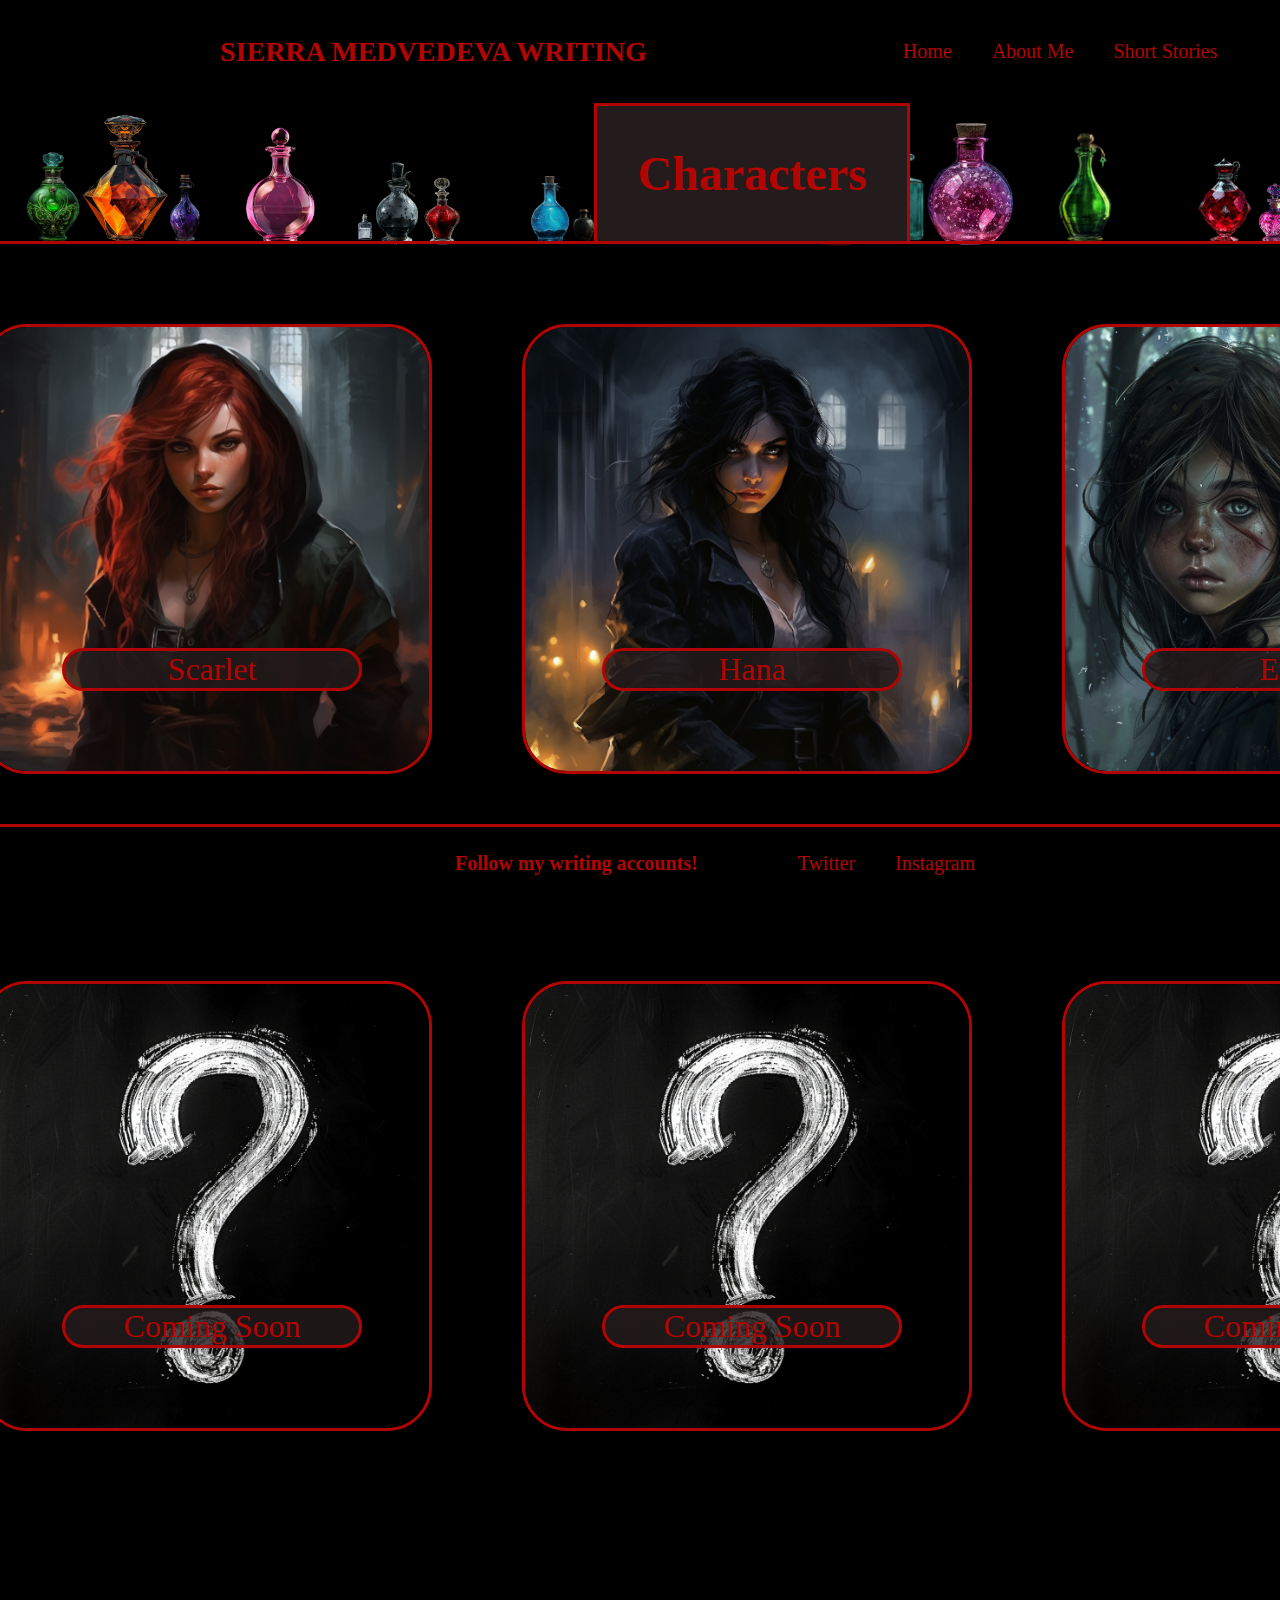
<file: isty/characters-landing.html>
<!DOCTYPE html>
<html lang="en">
<head>
    <meta charset="UTF-8">
    <meta name="viewport" content="width=device-width, initial-scale=1.0">
    <link rel="stylesheet" href="/general/design.css">
    <title>Characters</title>
</head>
<body id="character-landing-styling">
    <header>
        <h1 class="logo">Sierra Medvedeva Writing</h1>
        <div id="nav-div">
            <nav id="main-nav" class="navbar">
                <ul id ="top-nav" class="navbar-nav">
                    <li>
                        <a href="/isty/isty-landing.html">Home</a>
                        <ul>
                            <li>
                                <a href="/isty/characters-landing.html">Characters</a>
                                <ul>
                                    <li><a href="/characters/scarlet.html">Scarlet</a></li>
                                    <li><a href="/characters/hana.html">Hana</a></li>
                                    <li><a href="/characters/elize.html">Elize</a></li>
                                </ul>
                            </li>
                            <li><a href="/isty/magic.html">Magic System</a></li>
                        </ul>
                    </li>
                    <li><a href="/general/about-me.html">About Me</a></li>
                    <li class="nav-item has-dropdown">
                        <a href="/general/short-stories.html">Short Stories</a>
                        <ul>
                            <li><a href="/shorts/minute-ten.html">A Minute Ten</a></li>
                            <li><a href="/shorts/the-darkness.html">The Darkness</a></li>
                            <li><a href="/shorts/water.html">Water</a></li>
                        </ul>
                    </li>
                </ul>
            </nav>
        </div>
    </header>


    <main>
        <div id="character-page" class="isty-wrapper">
            <section>
                <h2 class="isty-header">Characters</h2>
            </section>
            <div class="character-profiles characters">
                <figure>
                        <img class="images" src="/images/scarlet-concept-one.png" alt="tester">
                        <figcaption>
                            <a href="/characters/scarlet.html">Scarlet</a>
                        </figcaption>
                    </figure> 
                </a>
                <a href="/characters/hana.html">
                    <figure>
                        <img class="images" src="/images/hana-concept-one.png" alt="tester">
                        <figcaption>
                            <a href="/characters/hana.html">Hana</a>
                        </figcaption>
                    </figure> 
                </a>
                <a href="/characters/elize.html">
                    <figure>
                        <img class="images" src="/images/elize-concept-one.png" alt="Elize">
                        <figcaption>
                            <a href="/characters/elize.html">Elize<a>
                        </figcaption>
                    </figure> 
                </a> 
            </div>
            <div id="characters-row-two" class="character-profiles characters">
                <figure>
                        <img class="images" src="/images/mystery-question-mark.png" alt="Mystery Character">
                        <figcaption>
                            <a href="/characters/mystery-character.html">Coming Soon</a>
                        </figcaption>
                    </figure> 
                </a>
                <a href="/characters/hana.html">
                    <figure>
                        <img class="images" src="/images/mystery-question-mark.png" alt="Mystery Character">
                        <figcaption>
                            <a href="/characters/mystery-character.html">Coming Soon</a>
                        </figcaption>
                    </figure> 
                </a>
                <a href="/characters/elize.html">
                    <figure>
                        <img class="images" src="/images/mystery-question-mark.png" alt="Mystery Character">
                        <figcaption>
                            <a href="/characters/mystery-character.html">Coming Soon<a>
                        </figcaption>
                    </figure> 
                </a> 
            </div>
        </div>
    </main>

    <footer>
        <div id="nav-div-footer" class="footer-border">
            <nav class="navbar">
                <p class="logo">Follow my writing accounts!</p>
                <ul>
                    <li><a href="https://twitter.com/WriterAnnaBlack" target="_blank">Twitter</a></li>
                    <li><a href="https://www.instagram.com/abwriter24/" target="_blank">Instagram</a></li>
                </ul>
            </nav>
        </div>
    </footer>    
</body>
</html>
</file>
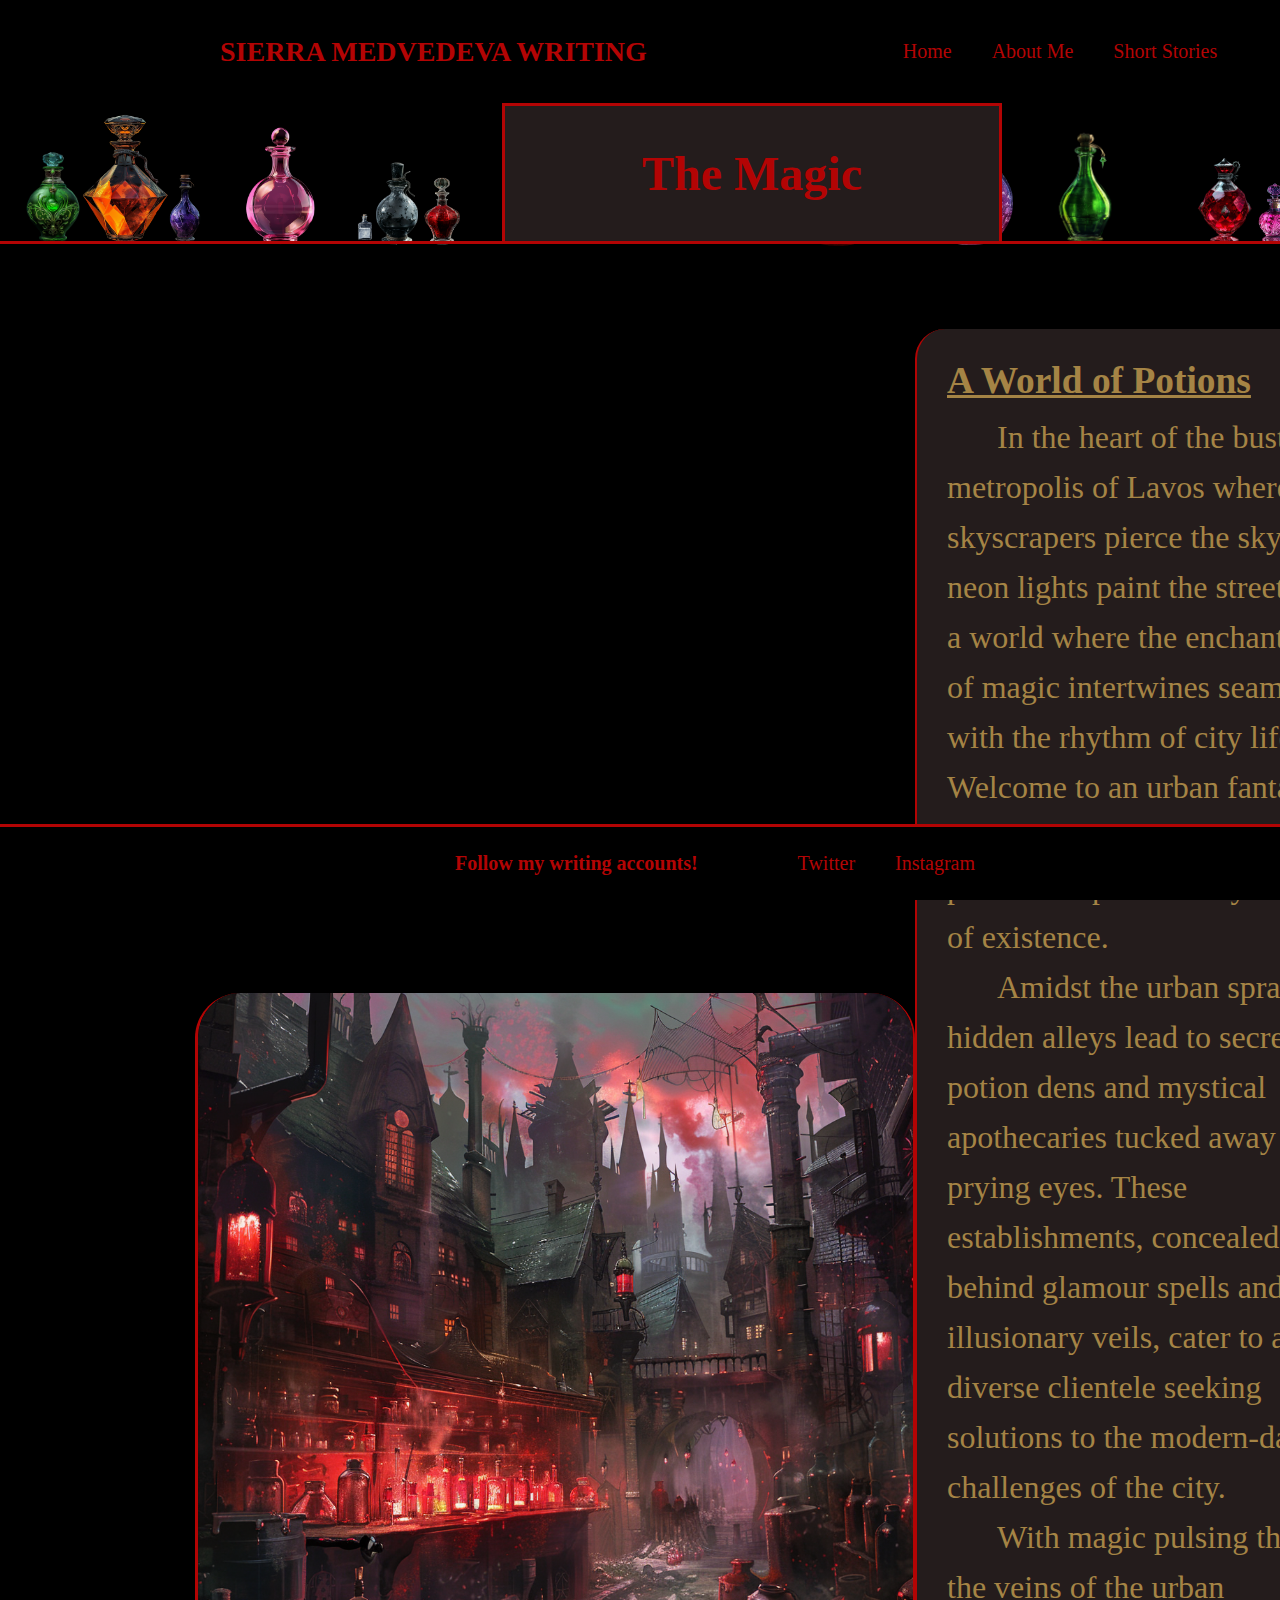
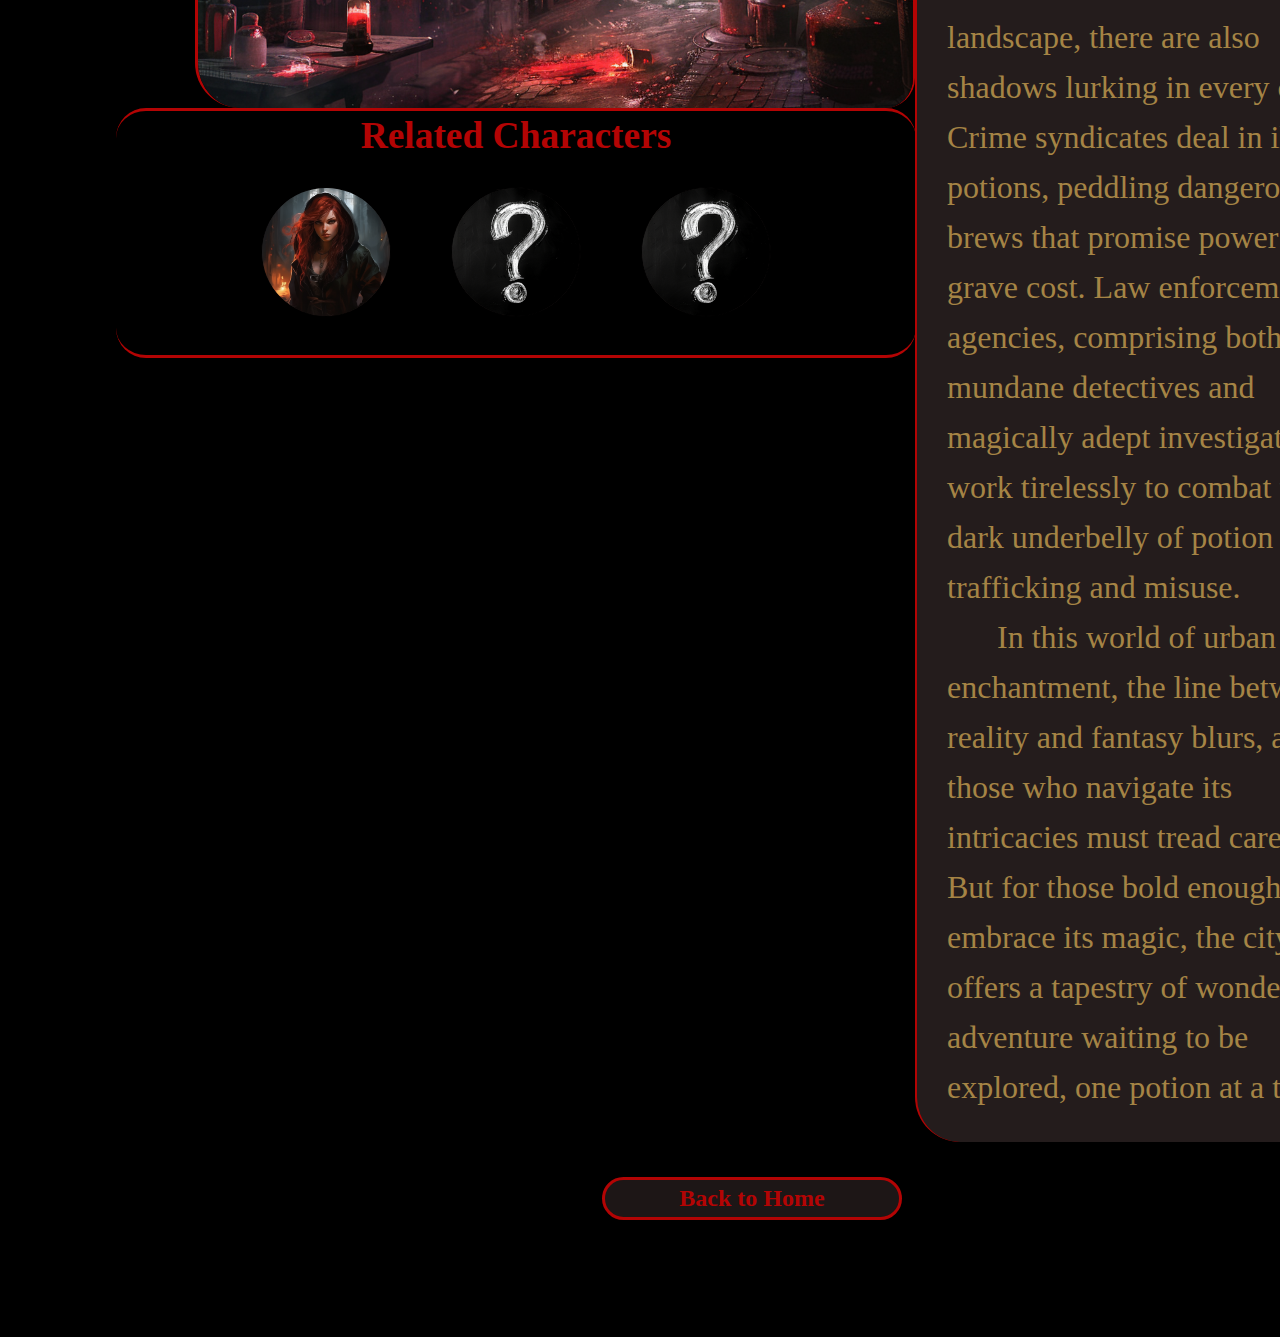
<file: isty/magic.html>
<!DOCTYPE html>
<html lang="en">
<head>
    <meta charset="UTF-8">
    <meta name="viewport" content="width=device-width, initial-scale=1.0">
    <link rel="stylesheet" href="/general/design.css">
    <link rel="icon" href="/images/potions/potion-three.png">
    <title>Hana</title>
</head>
<body class="character-body-styling">
    <header>
        <h1 class="logo">Sierra Medvedeva Writing</h1>
        <div id="nav-div">
            <nav id="main-nav" class="navbar">
                <ul id ="top-nav" class="navbar-nav">
                    <li>
                        <a href="/isty/isty-landing.html">Home</a>
                        <ul>
                            <li>
                                <a href="/isty/characters-landing.html">Characters</a>
                                <ul>
                                    <li><a href="/characters/scarlet.html">Scarlet</a></li>
                                    <li><a href="/characters/hana.html">Hana</a></li>
                                    <li><a href="/characters/elize.html">Elize</a></li>
                                </ul>
                            </li>
                            <li><a href="/isty/magic.html">Magic System</a></li>
                        </ul>
                    </li>
                    <li><a href="/general/about-me.html">About Me</a></li>
                    <li class="nav-item has-dropdown">
                        <a href="/general/short-stories.html">Short Stories</a>
                        <ul>
                            <li><a href="/shorts/minute-ten.html">A Minute Ten</a></li>
                            <li><a href="/shorts/the-darkness.html">The Darkness</a></li>
                            <li><a href="/shorts/water.html">Water</a></li>
                        </ul>
                    </li>
                </ul>
            </nav>
        </div>
    </header>


    <main>
        <div class="character-wrapper profile-style">
            <div>
                <section>
                    <h2 id="larger-header" class="isty-header">The Magic</h2>
                </section>
            </div>
        <div class="flex-row character-header">
            <div class="flex-column margin-test">
                <img class="hana-image" src="/images/aesthetic-background-red-street.png" href="Hana Picture">
                <section>
                    <div class="flex-column related-characters">
                        <h3>Related Characters</h3>
                        <ul class="flex-row">
                            <li>
                                <a href="/characters/scarlet.html">
                                    <img class="related-character-images" src="/images/scarlet-concept-one.png">
                                </a>
                            </li>
                            <li>
                                <a>
                                    <img class="related-character-images" src="/images/mystery-question-mark.png">
                                </a>
                            </li>
                            <li>
                                <a>
                                    <img class="related-character-images" src="/images/mystery-question-mark.png">
                                </a>
                            </li>
                        </ul>
                    </div>
                </section>
            </div>
            <div class="biography">
                <section>
                    <h3>A World of Potions</h3>
                    <p>
                        In the heart of the bustling metropolis of Lavos where skyscrapers pierce the sky and neon lights paint the streets, 
                        lies a world where the enchantment of magic intertwines seamlessly with the rhythm of city life. 
                        Welcome to an urban fantasy realm where the alchemy of potions shapes the very essence of existence.
                    </p>
                    <p>
                        Amidst the urban sprawl, hidden alleys lead to secret potion dens and mystical apothecaries tucked away from prying eyes. 
                        These establishments, concealed behind glamour spells and illusionary veils, 
                        cater to a diverse clientele seeking solutions to the modern-day challenges of the city.
                    </p>
                    <p>
                        With magic pulsing through the veins of the urban landscape, there are also shadows lurking in every corner. 
                        Crime syndicates deal in illicit potions, peddling dangerous brews that promise power at a grave cost. 
                        Law enforcement agencies, comprising both mundane detectives and magically adept investigators, 
                        work tirelessly to combat the dark underbelly of potion trafficking and misuse.
                    </p>
                    <p>
                        In this world of urban enchantment, the line between reality and fantasy blurs, and those who navigate its intricacies must tread carefully. 
                        But for those bold enough to embrace its magic, the city offers a tapestry of wonder and adventure waiting to be explored, one potion at a time.
                    </p>
                </section>
            </div>
            </div>
            <div>
                <section>
                    <a href="/isty/isty-landing.html">
                        <h2 class="bottom-button">
                            Back to Home
                        </h2>
                    </a>
                </section>
            </div>
        </div>
    </main>


    <footer>
        <div id="nav-div-footer" class="footer-border">
            <nav class="navbar">
                <p class="logo">Follow my writing accounts!</p>
                <ul>
                    <li><a href="https://twitter.com/WriterAnnaBlack" target="_blank">Twitter</a></li>
                    <li><a href="https://www.instagram.com/abwriter24/" target="_blank">Instagram</a></li>
                </ul>
            </nav>
        </div>
    </footer>
</body>
</html>
</file>
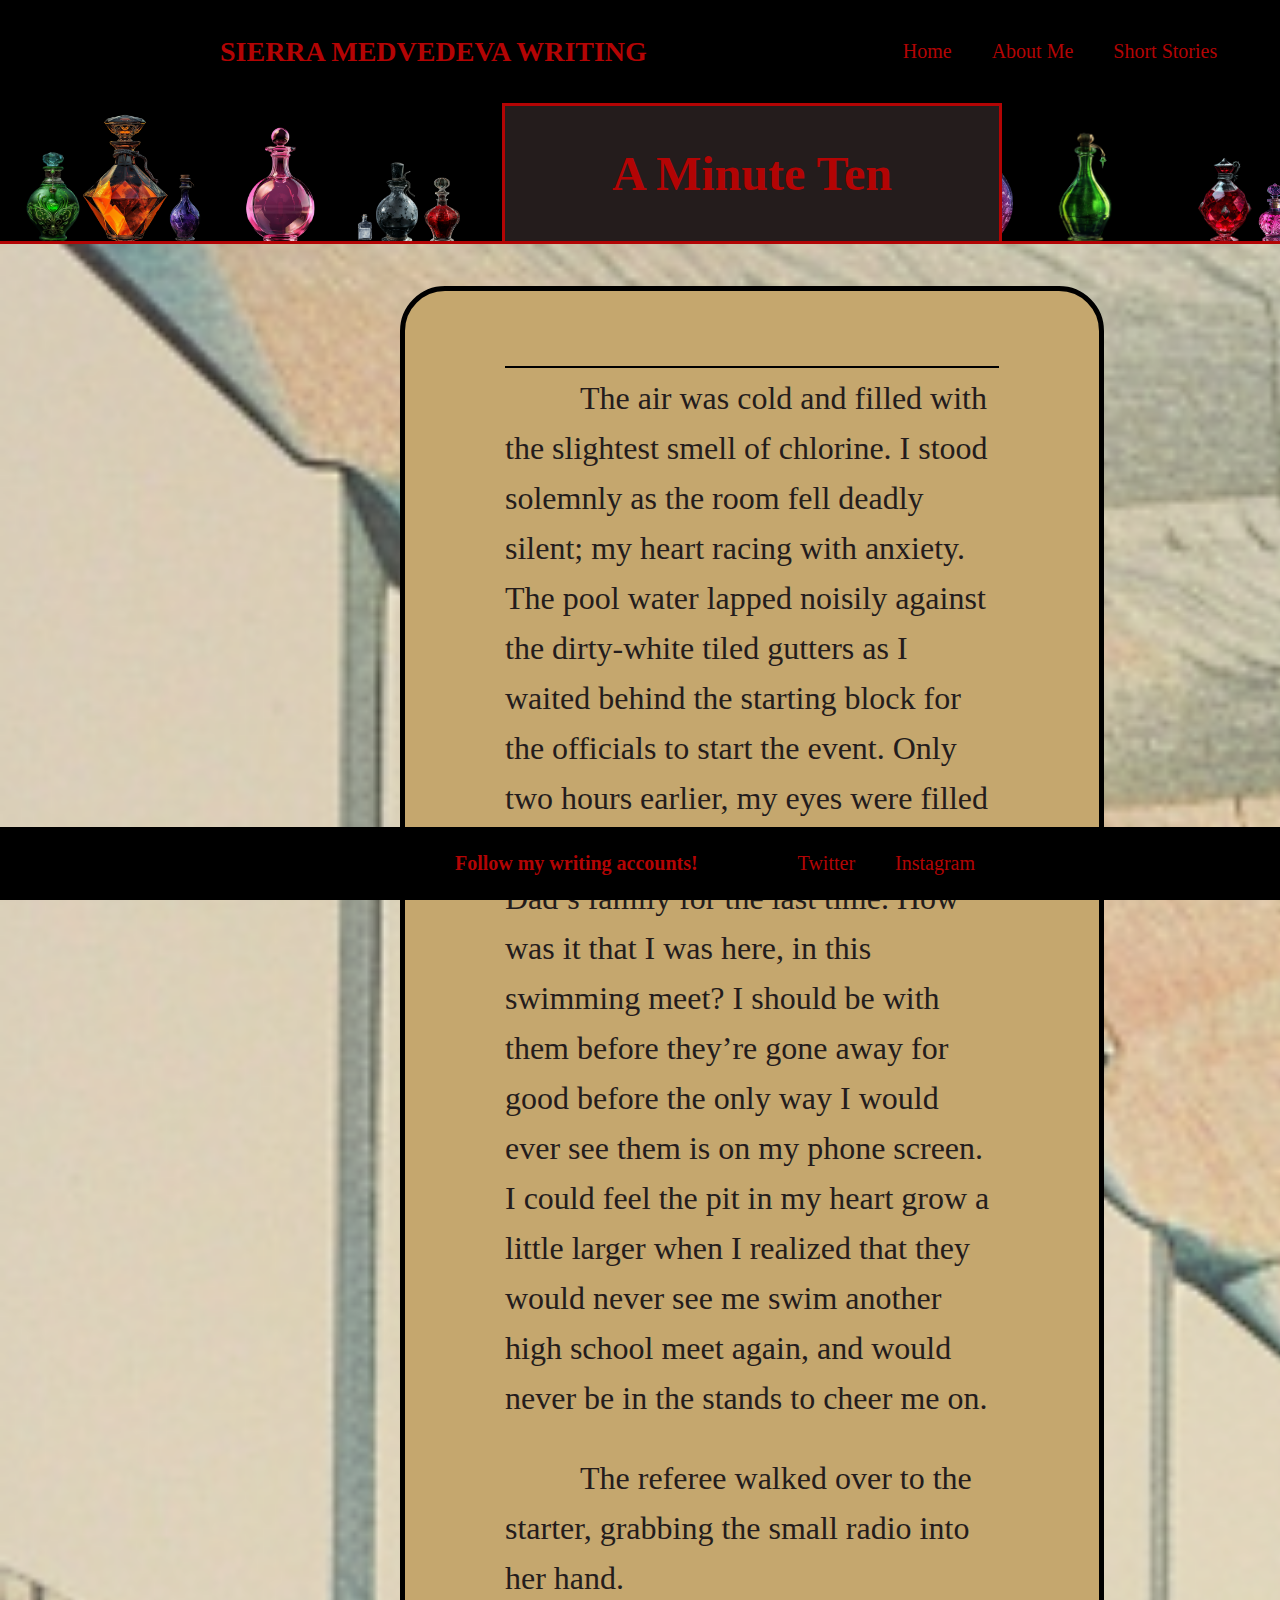
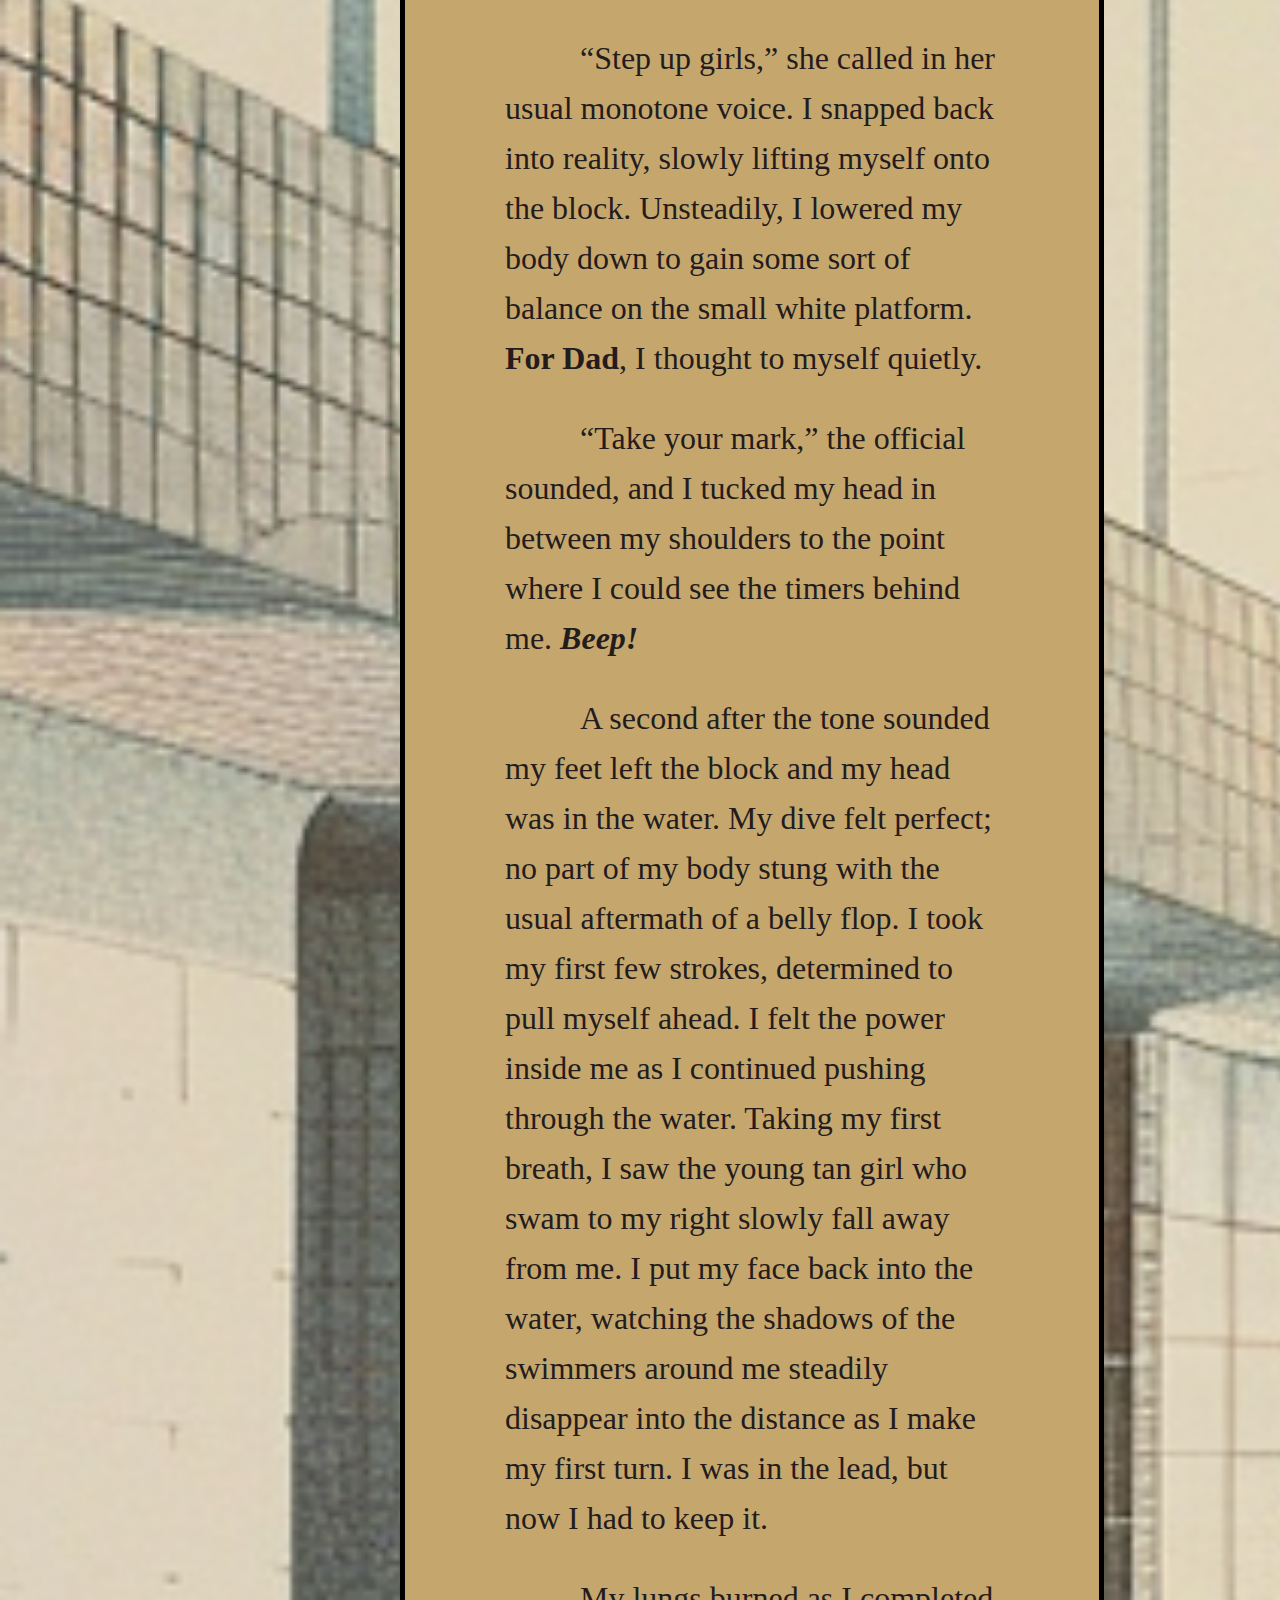
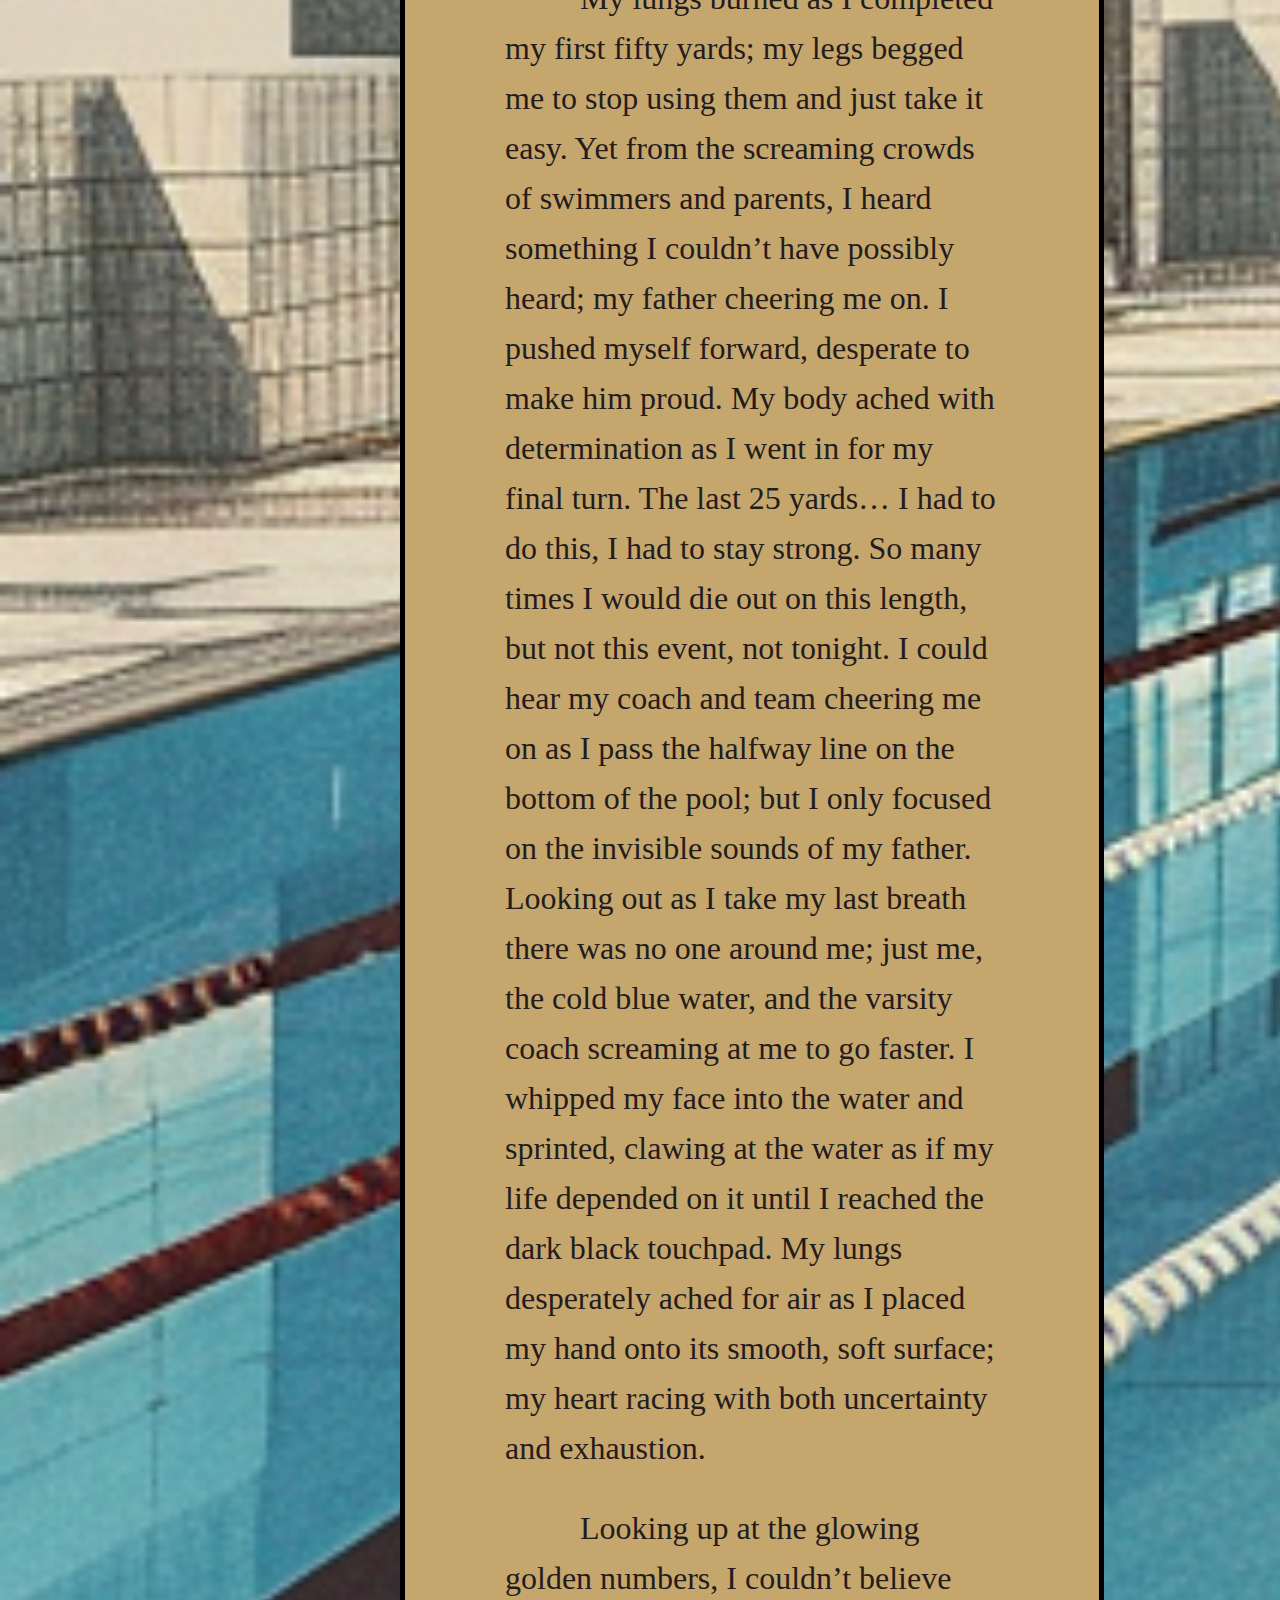
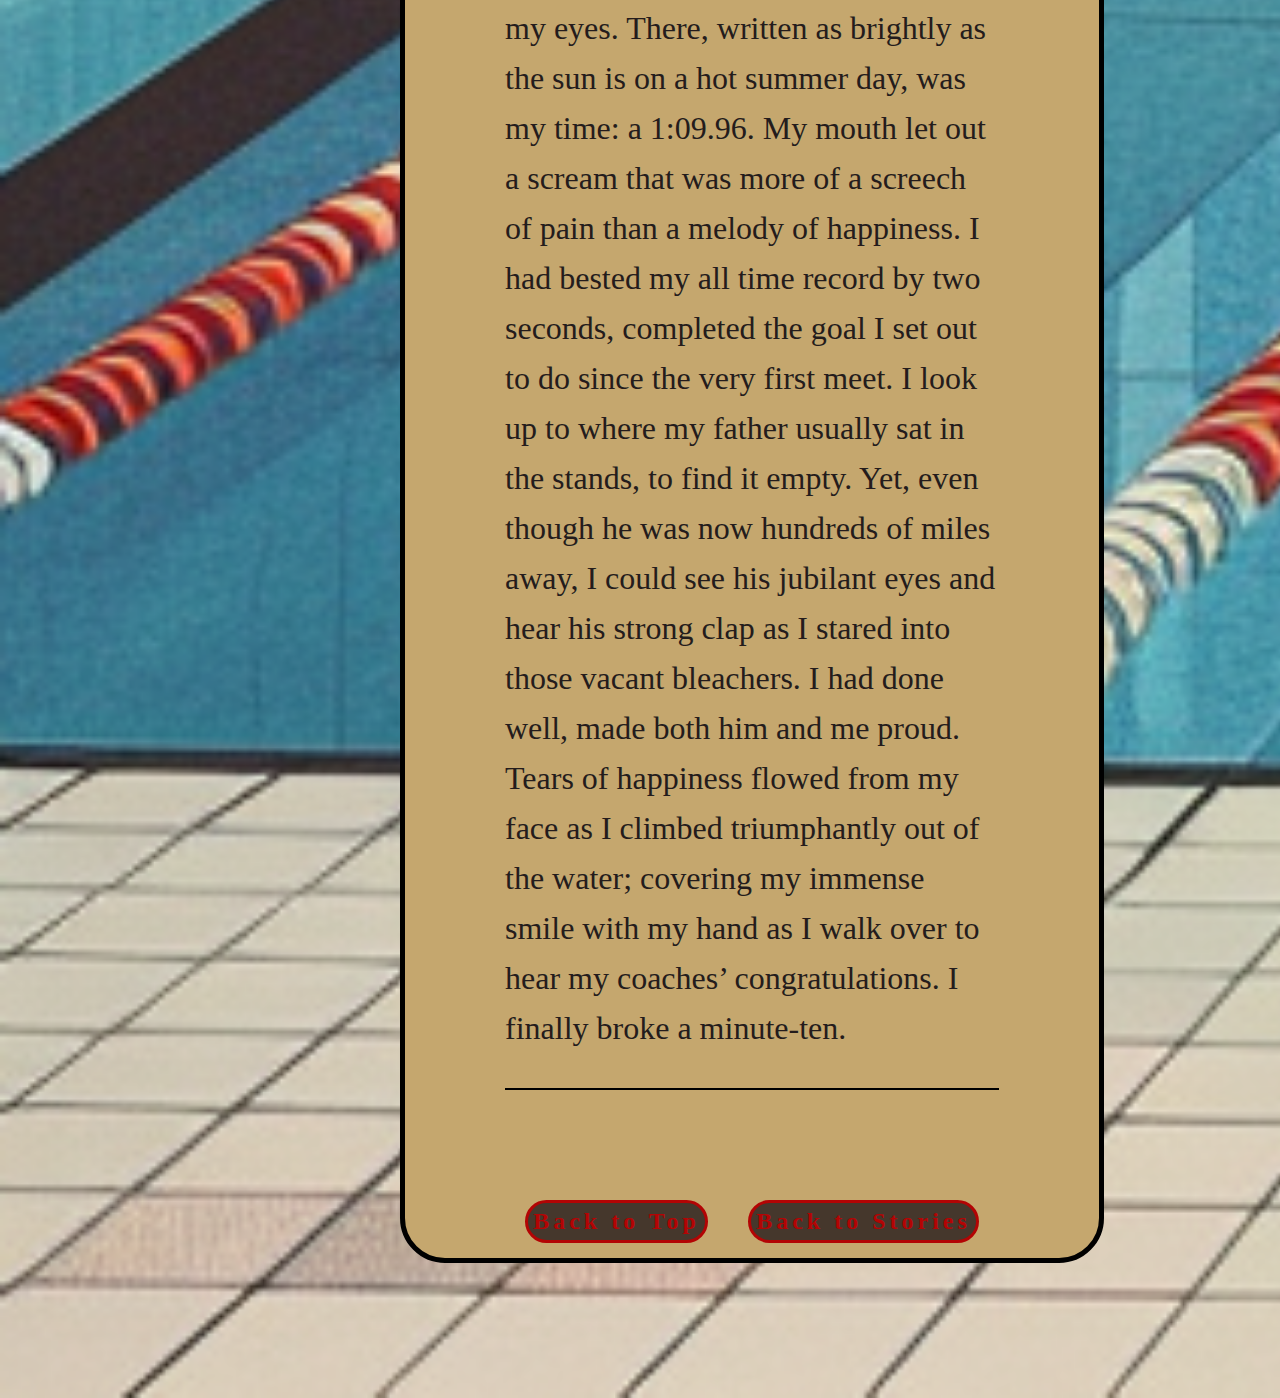
<file: shorts/minute-ten.html>
<!DOCTYPE html>
<html lang="en">
<head>
    <meta charset="UTF-8">
    <meta name="viewport" content="width=device-width, initial-scale=1.0">
    <link rel="stylesheet" href="/general/design.css">
    <title>Water</title>
</head>
<body id="minute-background">
    <div class="">
        <header>
            <h1 class="logo">Sierra Medvedeva Writing</h1>
            <div id="nav-div">
                <nav id="main-nav" class="navbar">
                    <ul id ="top-nav" class="navbar-nav">
                        <li>
                            <a href="/isty/isty-landing.html">Home</a>
                            <ul>
                                <li>
                                    <a href="/isty/characters-landing.html">Characters</a>
                                    <ul>
                                        <li><a href="/characters/scarlet.html">Scarlet</a></li>
                                        <li><a href="/characters/hana.html">Hana</a></li>
                                        <li><a href="/characters/elize.html">Elize</a></li>
                                    </ul>
                                </li>
                                <li><a href="/isty/magic.html">Magic System</a></li>
                            </ul>
                        </li>
                        <li><a href="/general/about-me.html">About Me</a></li>
                        <li class="nav-item has-dropdown">
                            <a href="/general/short-stories.html">Short Stories</a>
                            <ul>
                                <li><a href="/shorts/minute-ten.html">A Minute Ten</a></li>
                                <li><a href="/shorts/the-darkness.html">The Darkness</a></li>
                                <li><a href="/shorts/water.html">Water</a></li>
                            </ul>
                        </li>
                    </ul>
                </nav>
            </div>
        </header>
    

        <main>
            <div id="story-start" class="character-wrapper profile-style">
                <div class="section-heading-border-bottom">
                    <section>
                        <h2 id="larger-header" class="isty-header">A Minute Ten</h2>
                    </section>
                </div>
            </div>
            
            <div class=" short-story-div">
                <!-- <div class="story-read-background">  -->
                    <section class="story story-read-background ">
                        <div class="short-story-border">
                            <p>
                                The air was cold and filled with the slightest smell of chlorine. 
                                I stood solemnly as the room fell deadly silent; my heart racing with anxiety. 
                                The pool water lapped noisily against the dirty-white tiled gutters as I waited behind the starting block for the officials to start the event. 
                                Only two hours earlier, my eyes were filled with tears as I drove away from my Dad’s family for the last time. 
                                How was it that I was here, in this swimming meet? 
                                I should be with them before they’re gone away for good before the only way I would ever see them is on my phone screen. 
                                I could feel the pit in my heart grow a little larger when I realized that they would never see me swim another high school meet again, 
                                and would never be in the stands to cheer me on.
                            </p>
                            <p>
                                The referee walked over to the starter, grabbing the small radio into her hand. 
                            </p>
                            <p>
                                “Step up girls,” she called in her usual monotone voice. I snapped back into reality, slowly lifting myself onto the block. 
                                Unsteadily, I lowered my body down to gain some sort of balance on the small white platform. <span class="bold-text">For Dad</span>, I thought to myself quietly.
                            </p>
                            <p>
                                “Take your mark,” the official sounded, and I tucked my head in between my shoulders to the point where I could see the timers behind me. <span class="em-text bold-text">Beep!</span>
                            </p>
                            <p>
                                A second after the tone sounded my feet left the block and my head was in the water. 
                                My dive felt perfect; no part of my body stung with the usual aftermath of a belly flop. 
                                I took my first few strokes, determined to pull myself ahead. 
                                I felt the power inside me as I continued pushing through the water. 
                                Taking my first breath, I saw the young tan girl who swam to my right slowly fall away from me. 
                                I put my face back into the water, watching the shadows of the swimmers around me steadily disappear into the distance as I make my first turn. 
                                I was in the lead, but now I had to keep it.
                            </p>
                            <p>
                                My lungs burned as I completed my first fifty yards; my legs begged me to stop using them and just take it easy. 
                                Yet from the screaming crowds of swimmers and parents, I heard something I couldn’t have possibly heard; my father cheering me on. 
                                I pushed myself forward, desperate to make him proud. My body ached with determination as I went in for my final turn. 
                                The last 25 yards… I had to do this, I had to stay strong. So many times I would die out on this length, but not this event, not tonight. 
                                I could hear my coach and team cheering me on as I pass the halfway line on the bottom of the pool; but I only focused on the invisible sounds of my father. 
                                Looking out as I take my last breath there was no one around me; just me, the cold blue water, and the varsity coach screaming at me to go faster. 
                                I whipped my face into the water and sprinted, clawing at the water as if my life depended on it until I reached the dark black touchpad. 
                                My lungs desperately ached for air as I placed my hand onto its smooth, soft surface; my heart racing with both uncertainty and exhaustion.
                            </p>
                            <p>
                                Looking up at the glowing golden numbers, I couldn’t believe my eyes. 
                                There, written as brightly as the sun is on a hot summer day, was my time: a 1:09.96. 
                                My mouth let out a scream that was more of a screech of pain than a melody of happiness. 
                                I had bested my all time record by two seconds, completed the goal I set out to do since the very first meet. 
                                I look up to where my father usually sat in the stands, to find it empty. 
                                Yet, even though he was now hundreds of miles away, I could see his jubilant eyes and hear his strong clap as I stared into those vacant bleachers. 
                                I had done well, made both him and me proud. 
                                Tears of happiness flowed from my face as I climbed triumphantly out of the water; covering my immense smile with my hand as I walk over to hear my coaches’ congratulations. 
                                I finally broke a minute-ten.
                            </p>
                        </div>
                        <div>
                            <section>
                                <section class="flex-row">
                                    <div class="story-bottom-button">
                                        <h2 class="bottom-button">
                                            <a href="#story-start">Back to Top</a>
                                        </h2>
                                    </div>
                                    <div class="story-bottom-button">
                                        <h2 class="bottom-button">
                                            <a href="/general/short-stories.html">Back to Stories</a>
                                        </h2>
                                    </div>
                                </section>
                            </section>
                        </div>
                    </section>
                </div>
            </div>
        </main>

        <footer>
            <div id="nav-div-footer"">
                <nav class="navbar">
                    <p class="logo">Follow my writing accounts!</p>
                    <ul>
                        <li><a href="https://twitter.com/WriterAnnaBlack" target="_blank">Twitter</a></li>
                        <li><a href="https://www.instagram.com/abwriter24/" target="_blank">Instagram</a></li>
                    </ul>
                </nav>
            </div>
        </footer>
    </div> 
</body>
</html>
</file>
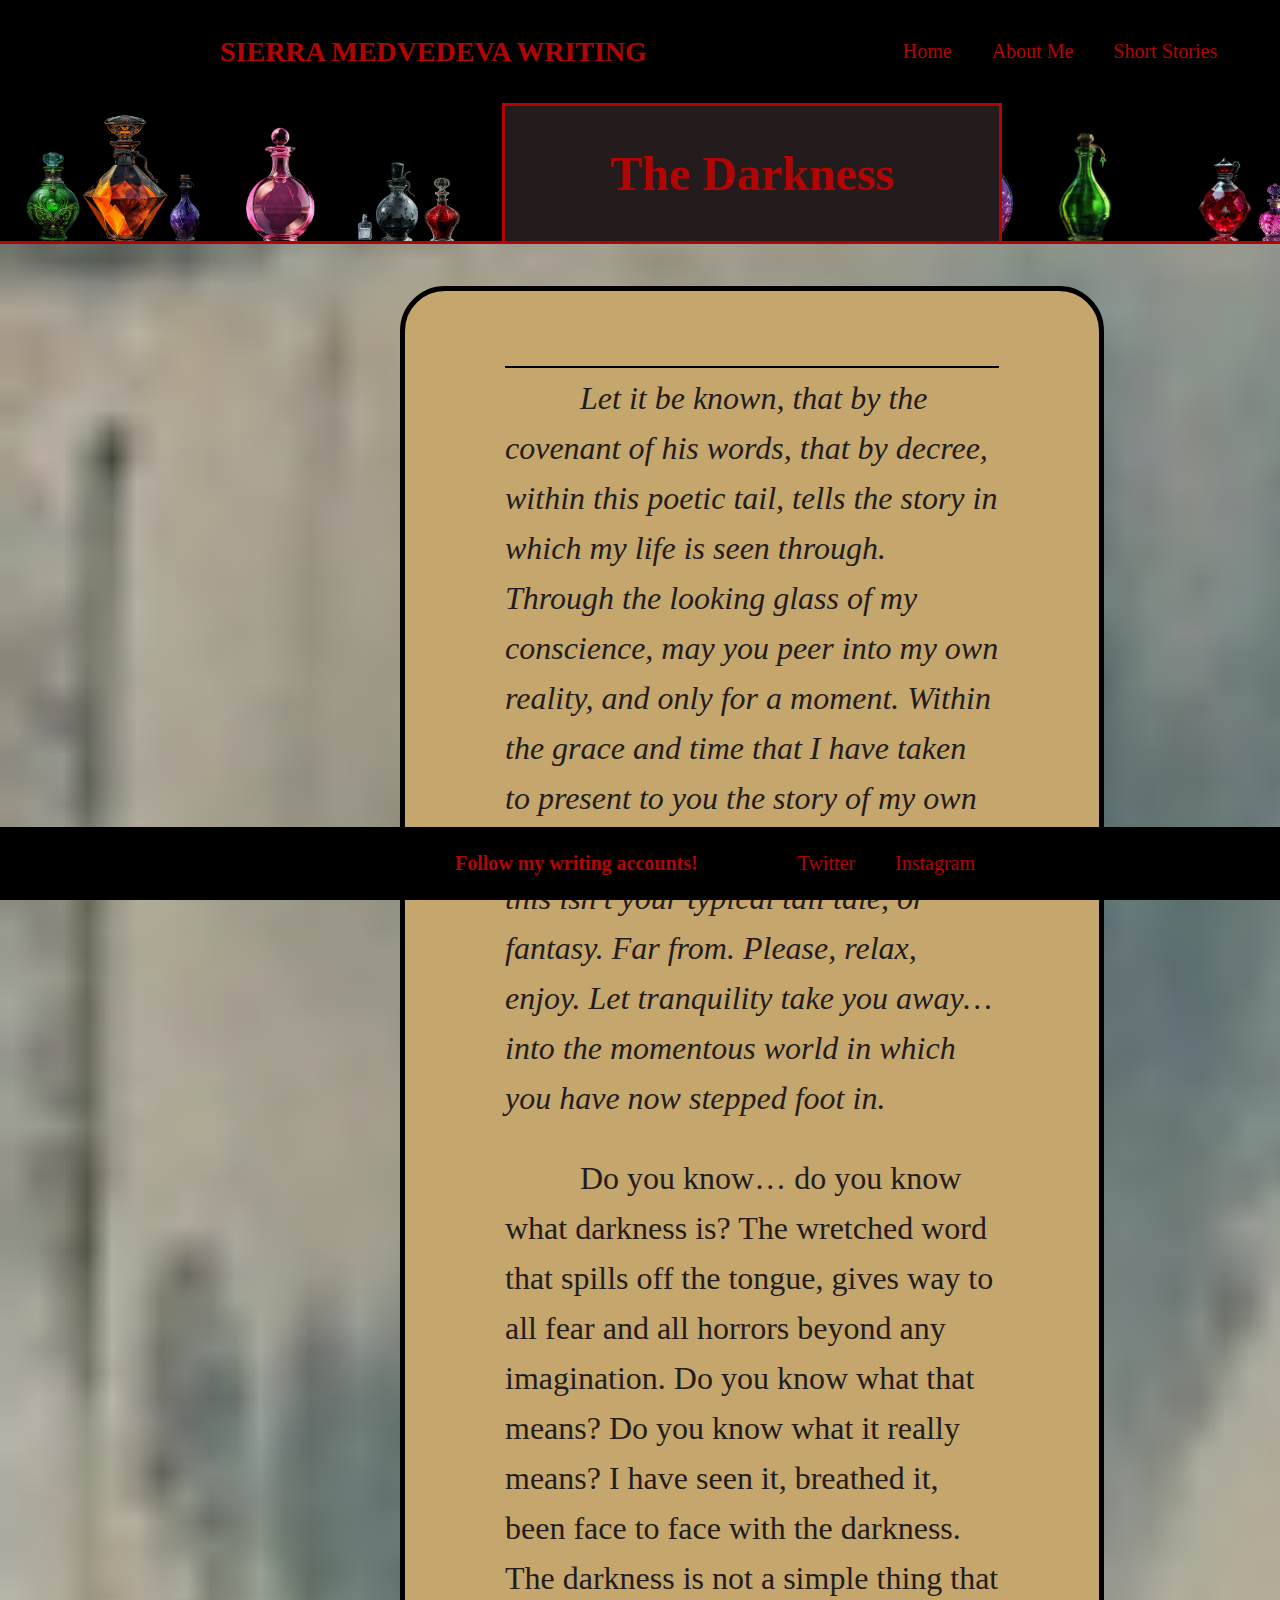
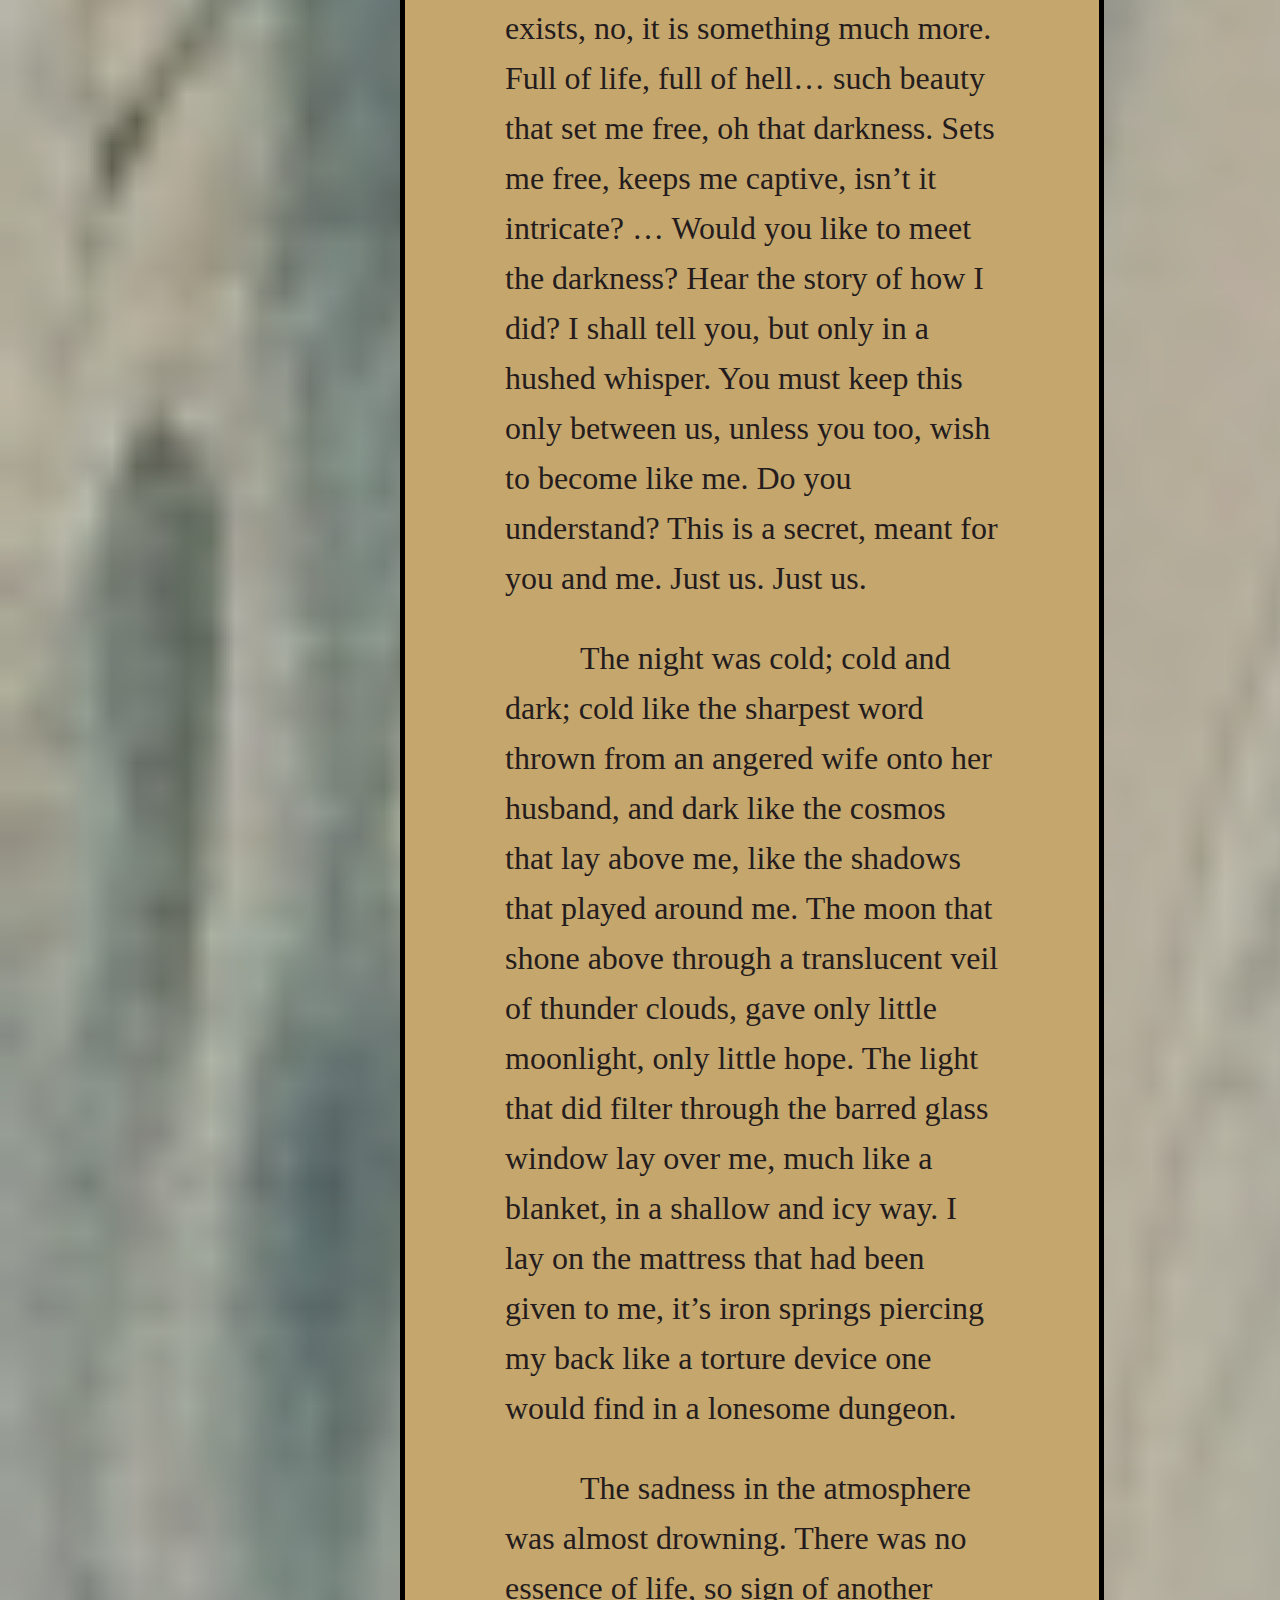
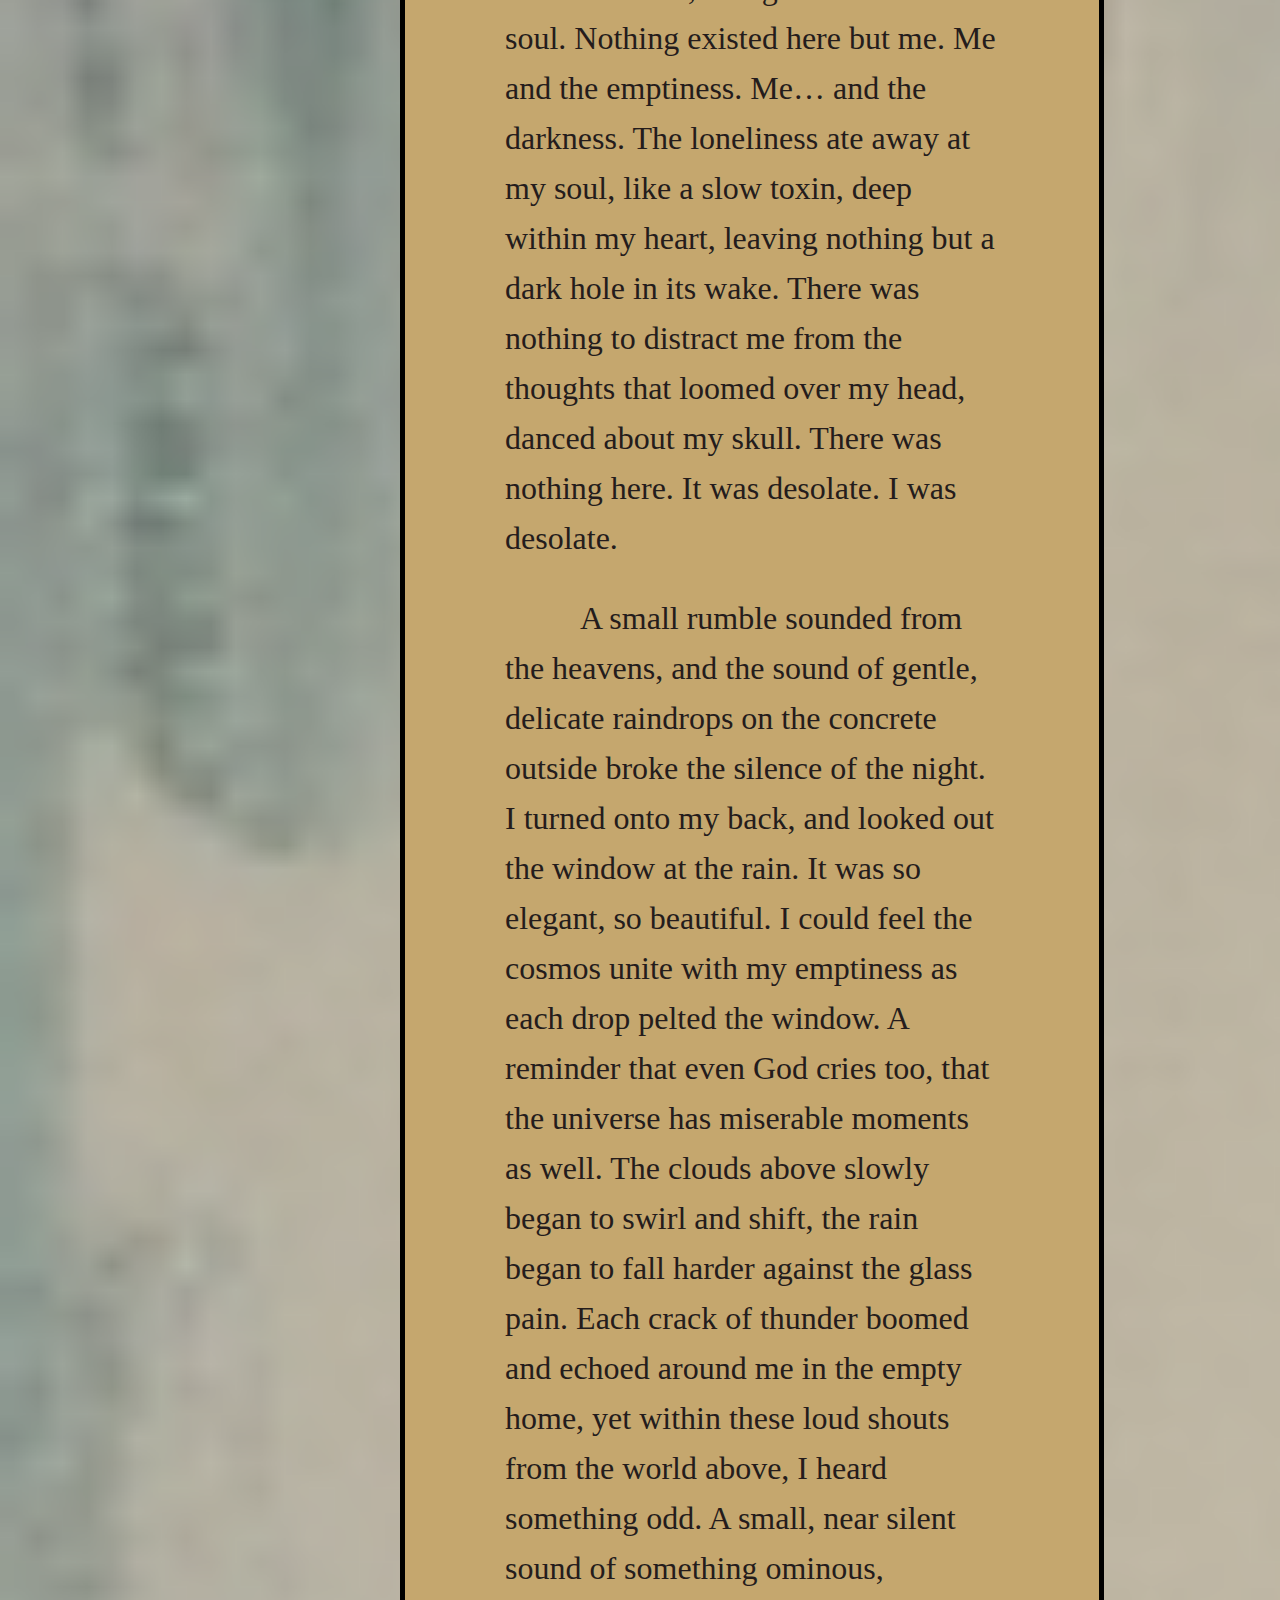
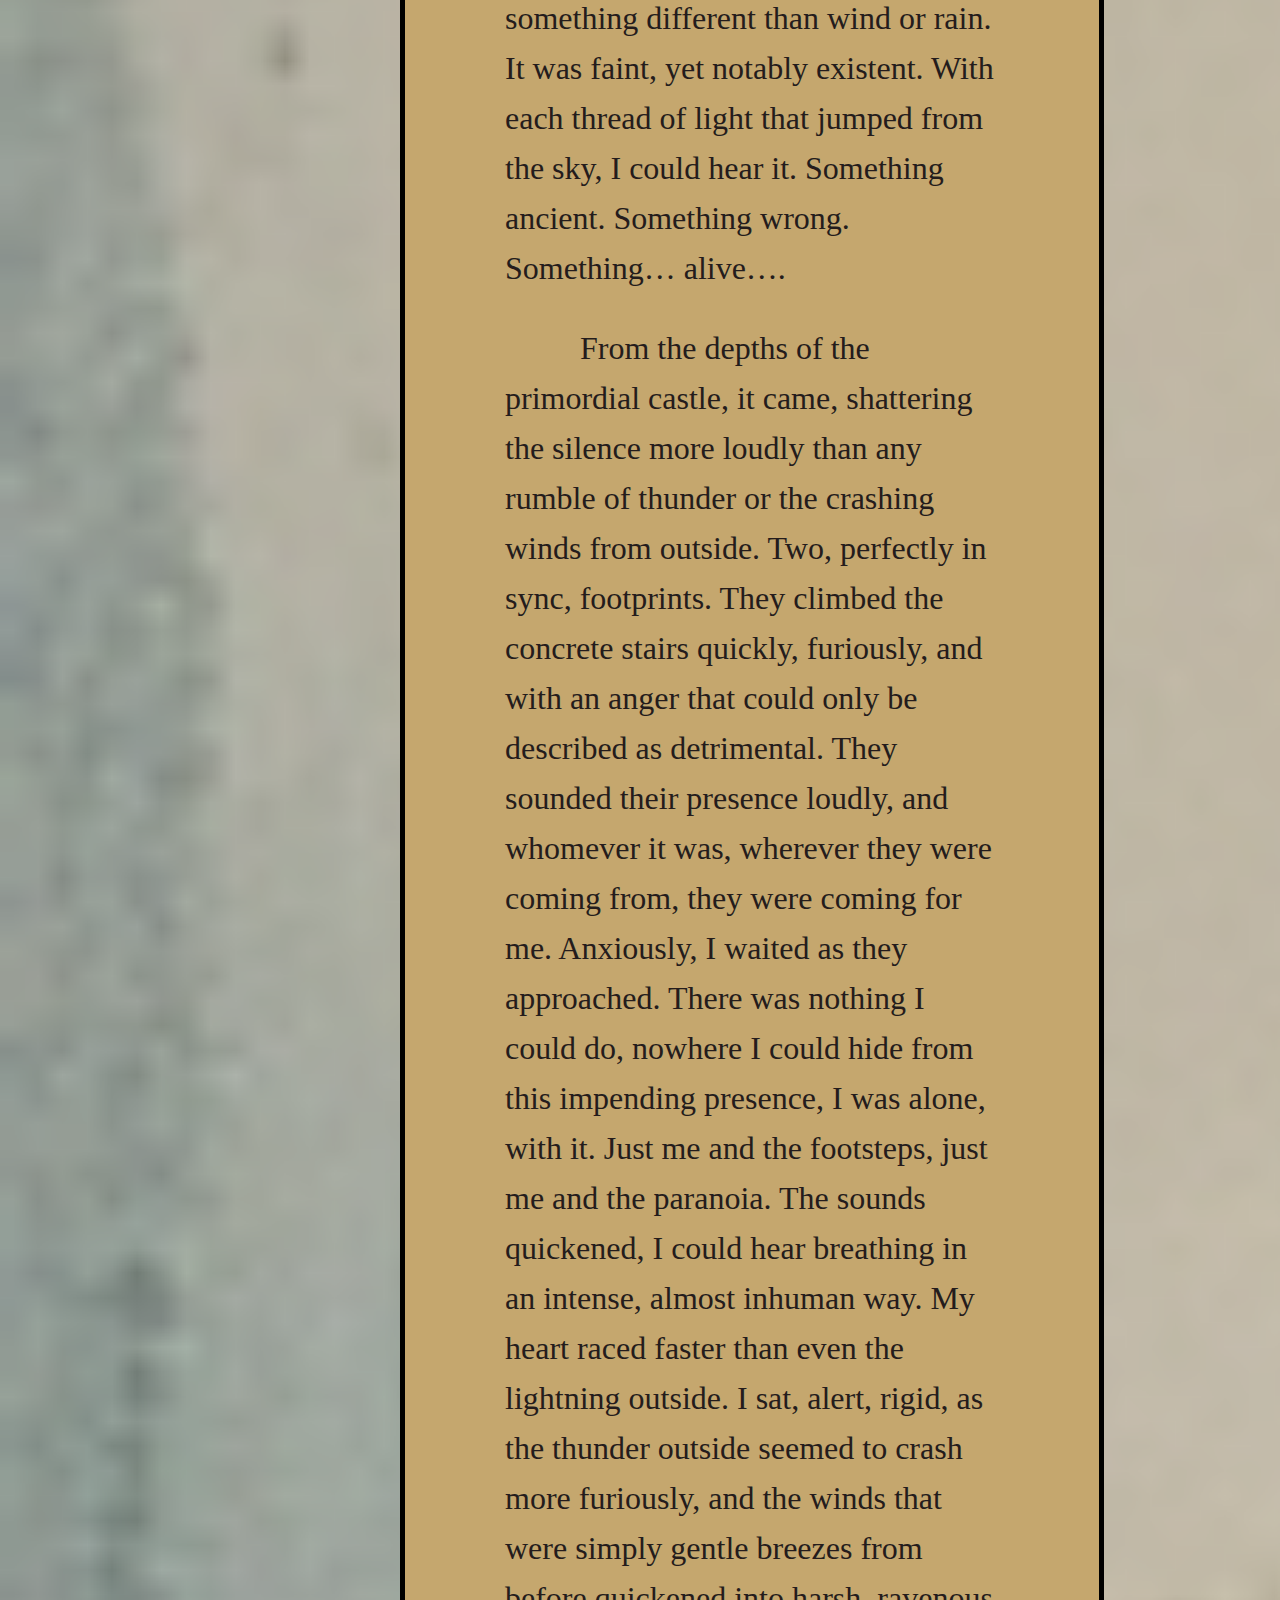
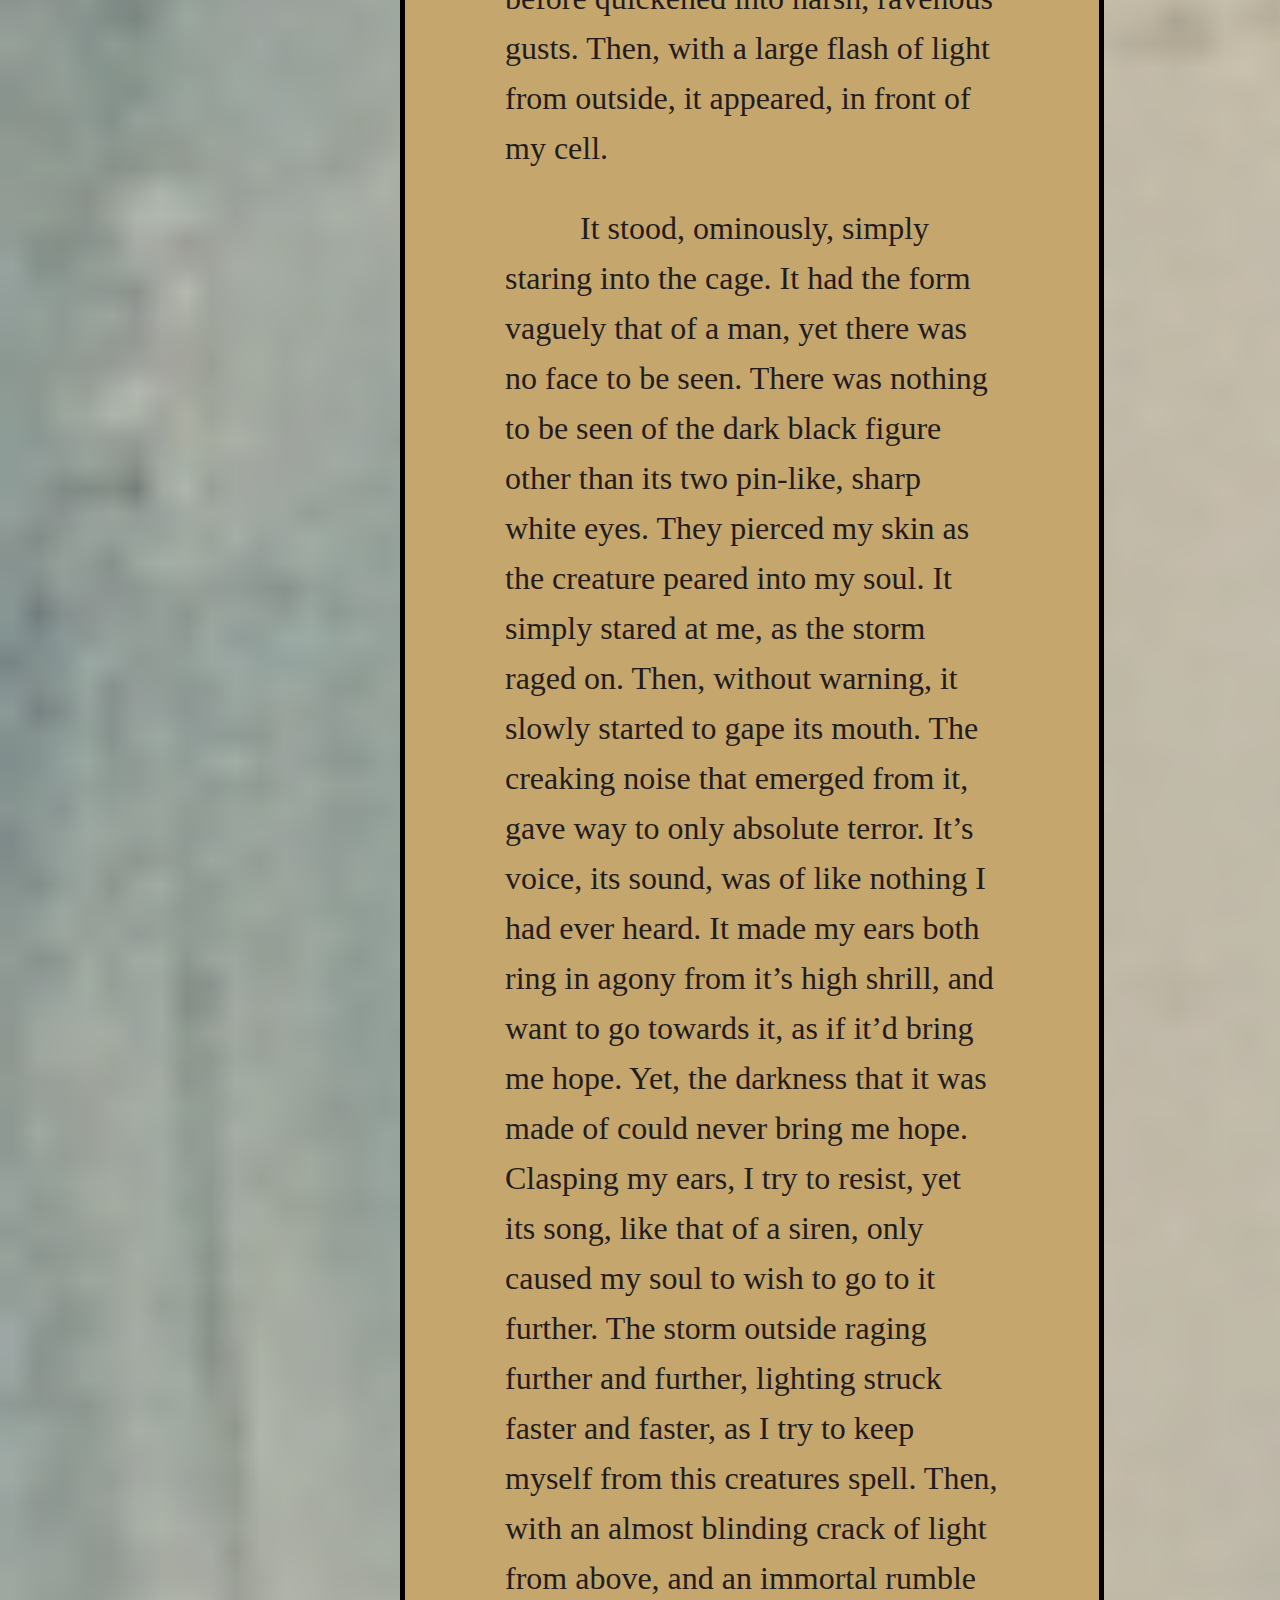
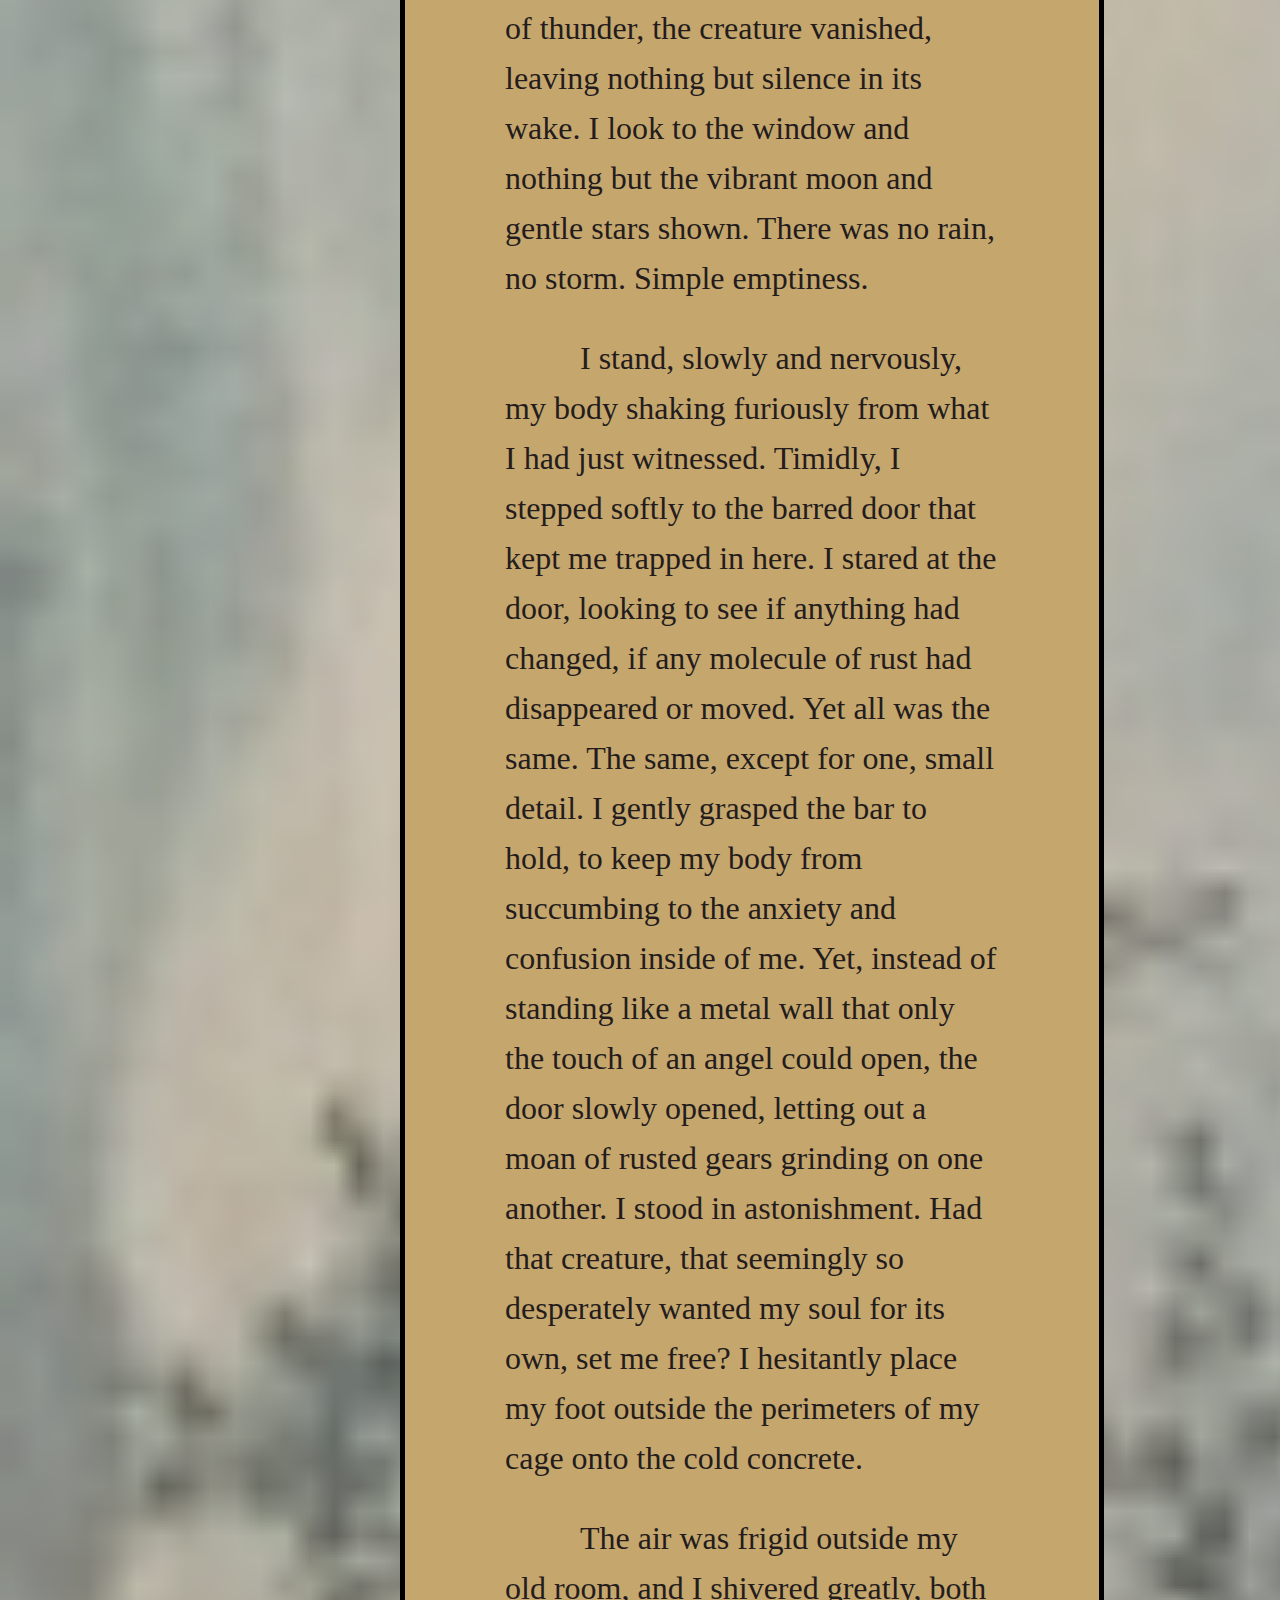
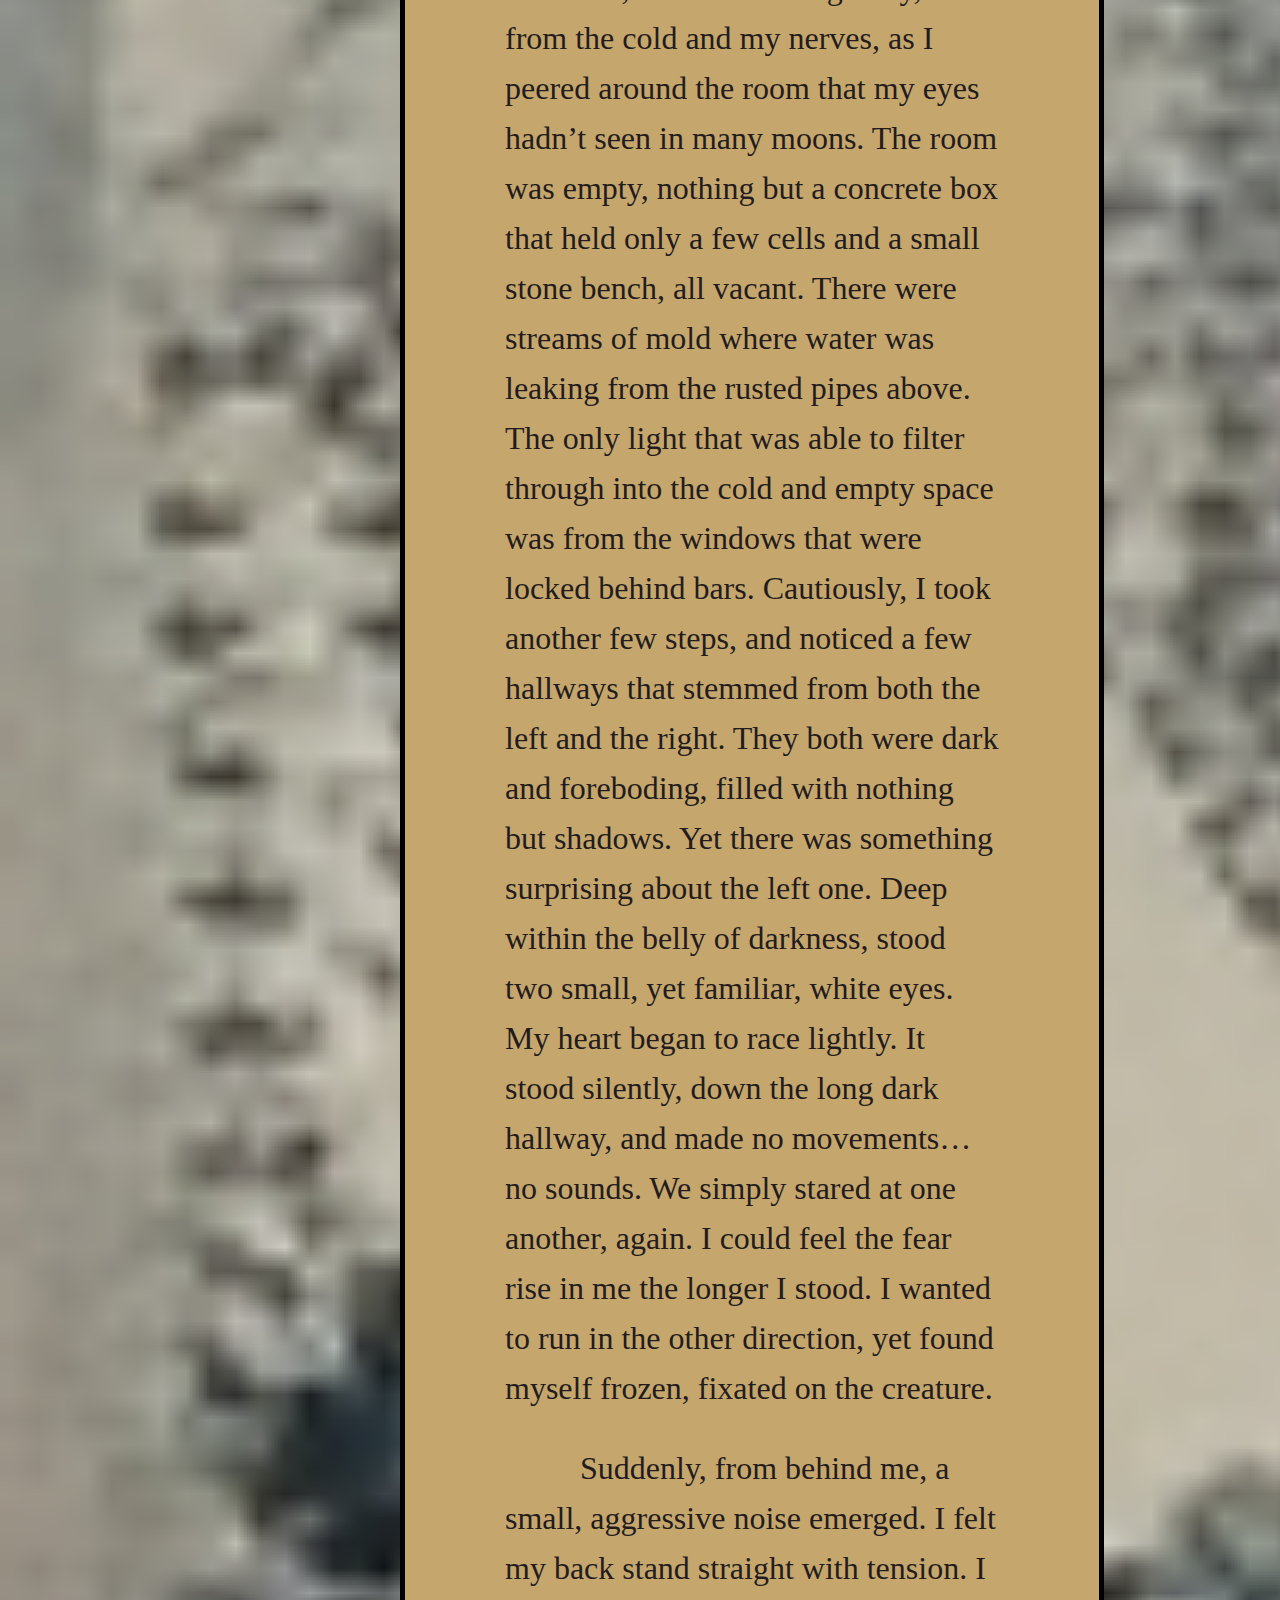
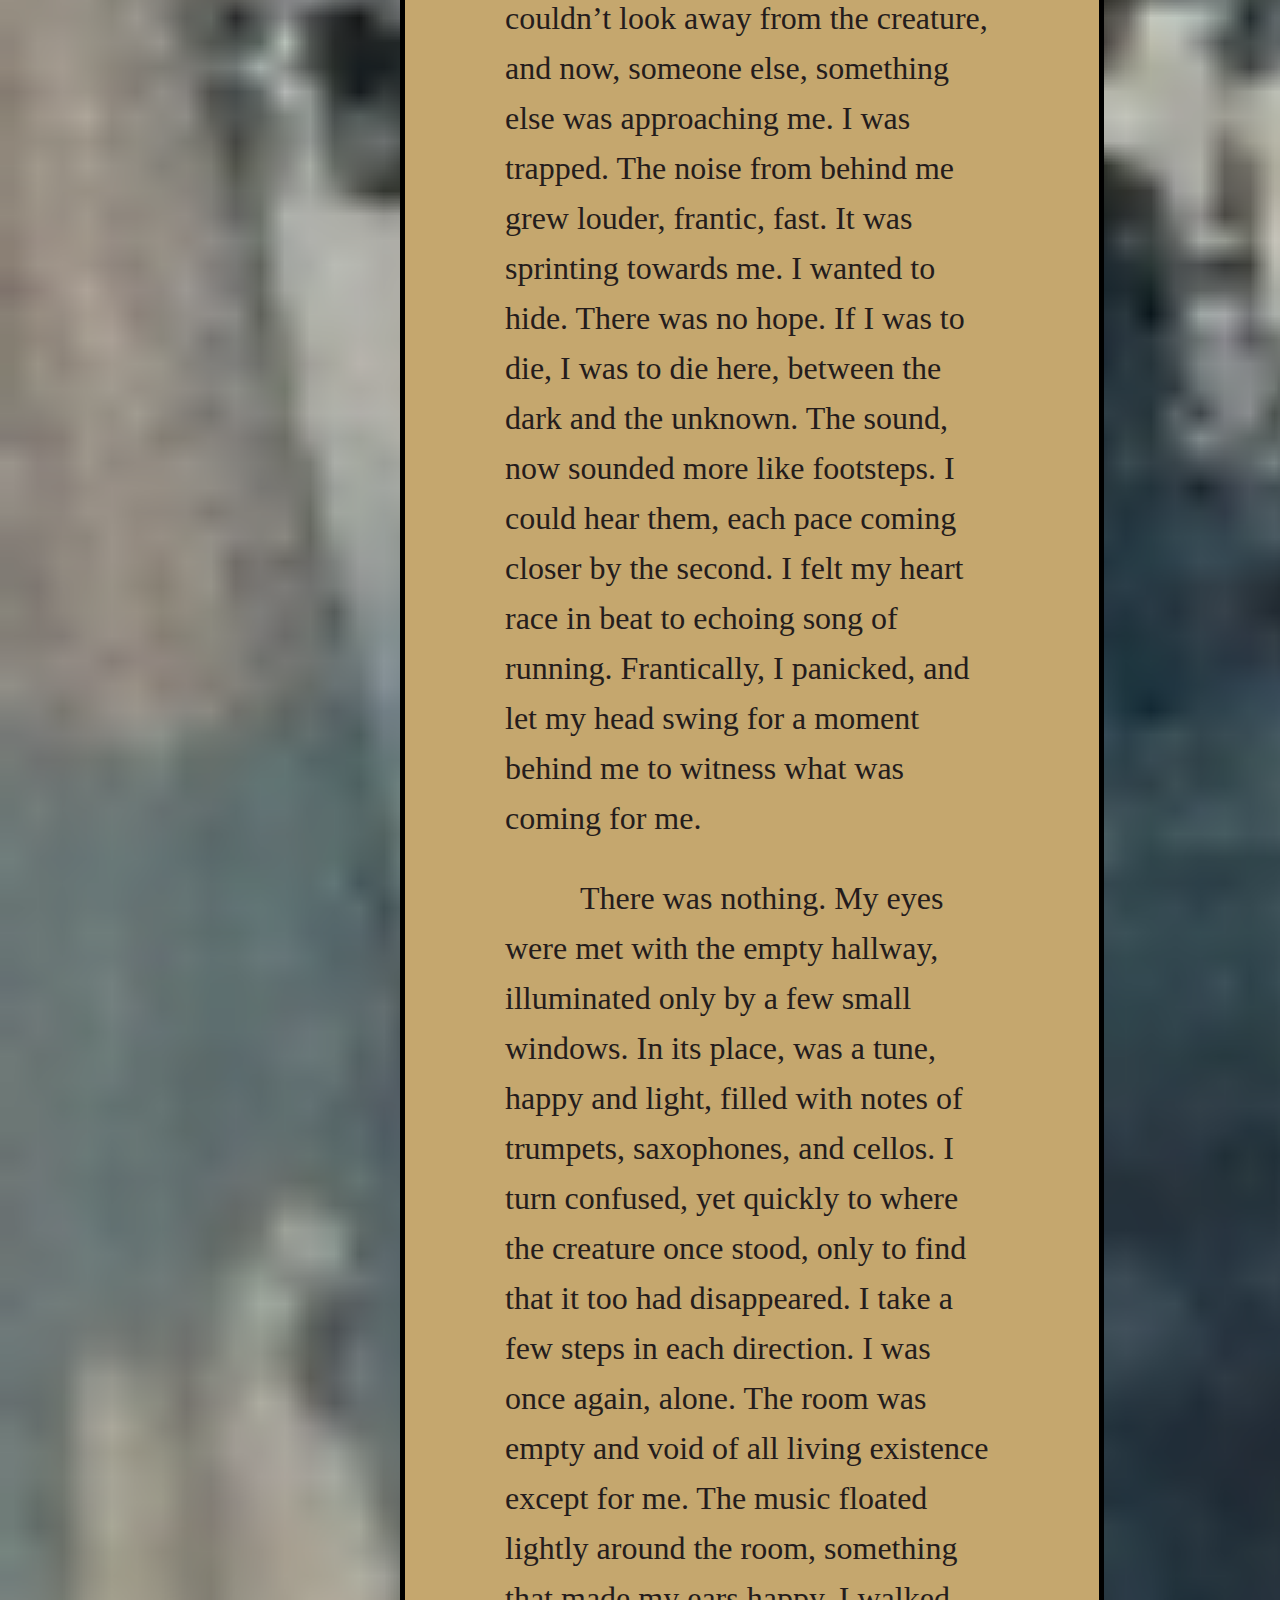
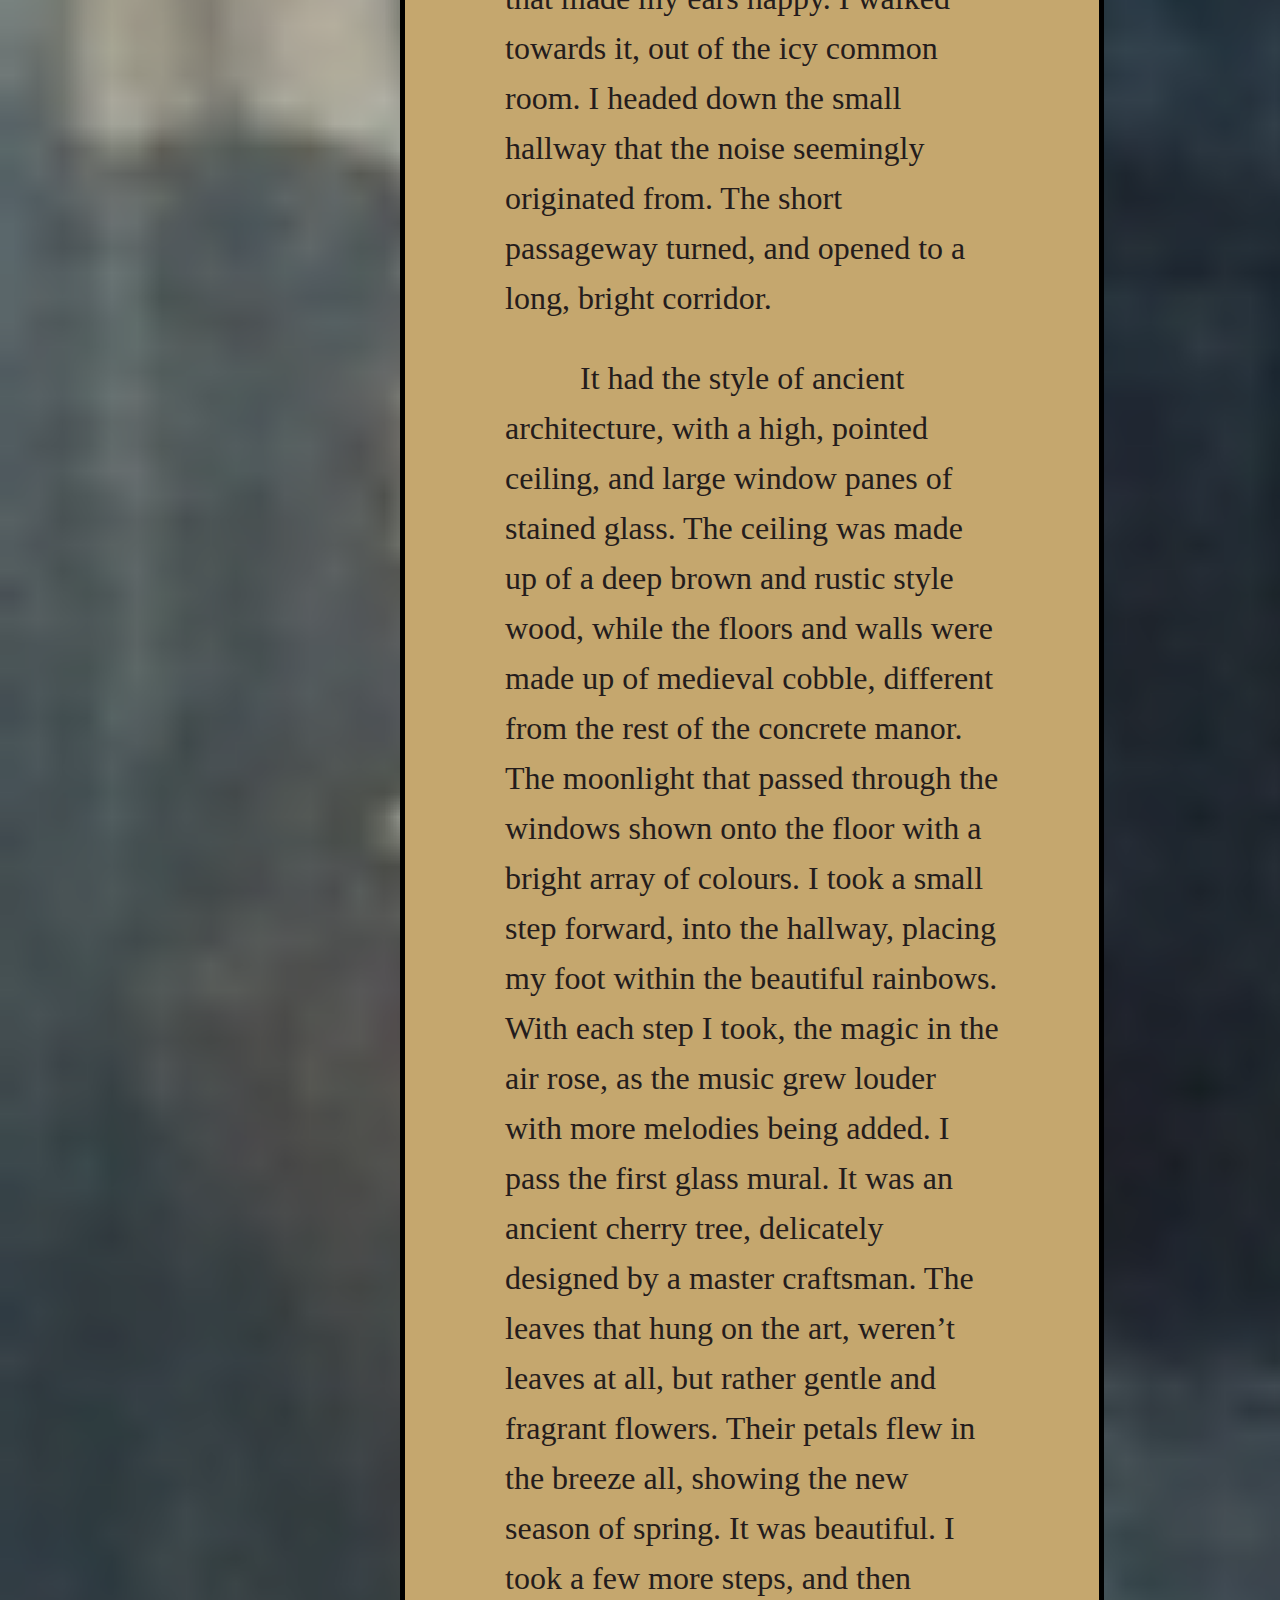
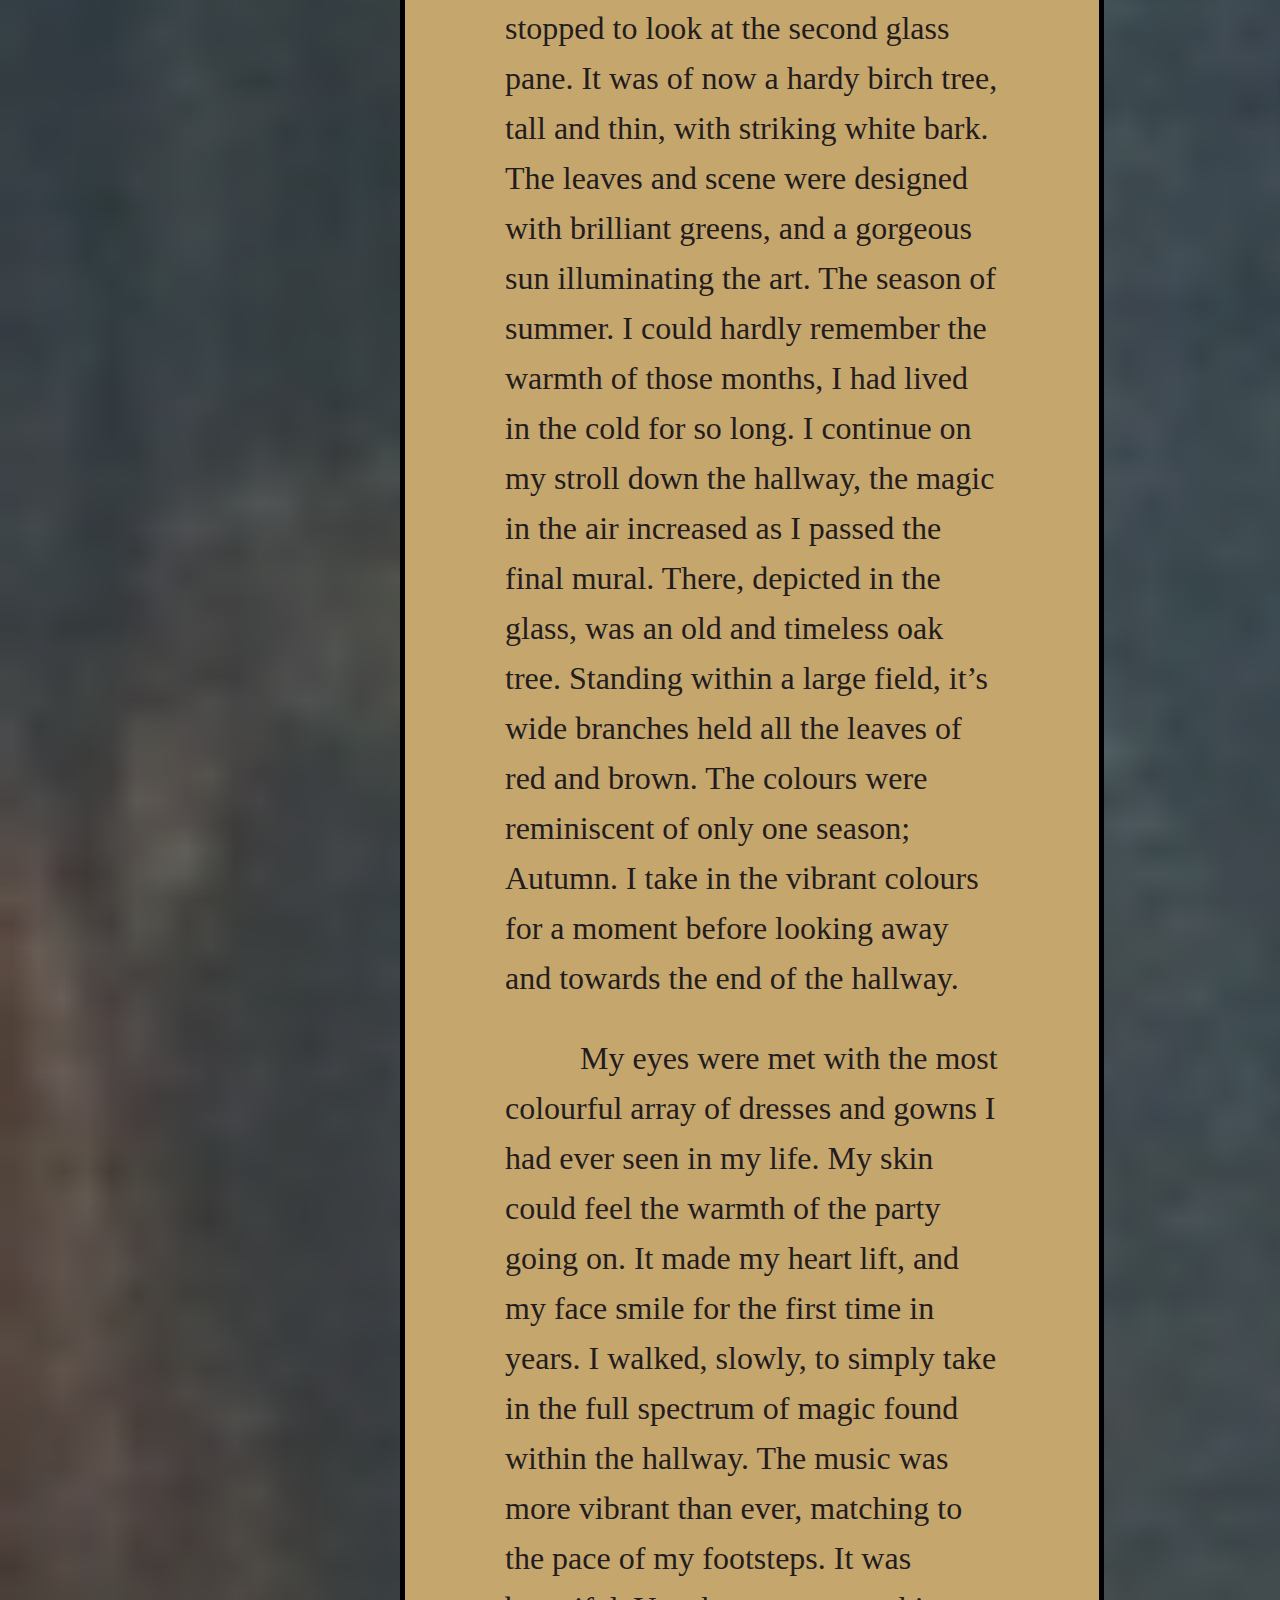
<file: shorts/the-darkness.html>
<!DOCTYPE html>
<html lang="en">
<head>
    <meta charset="UTF-8">
    <meta name="viewport" content="width=device-width, initial-scale=1.0">
    <link rel="stylesheet" href="/general/design.css">
    <title>Water</title>
</head>
<body id="darkness-background">
    <header>
        <h1 class="logo">Sierra Medvedeva Writing</h1>
        <div id="nav-div">
            <nav id="main-nav" class="navbar">
                <ul id ="top-nav" class="navbar-nav">
                    <li>
                        <a href="/isty/isty-landing.html">Home</a>
                        <ul>
                            <li>
                                <a href="/isty/characters-landing.html">Characters</a>
                                <ul>
                                    <li><a href="/characters/scarlet.html">Scarlet</a></li>
                                    <li><a href="/characters/hana.html">Hana</a></li>
                                    <li><a href="/characters/elize.html">Elize</a></li>
                                </ul>
                            </li>
                            <li><a href="/isty/magic.html">Magic System</a></li>
                        </ul>
                    </li>
                    <li><a href="/general/about-me.html">About Me</a></li>
                    <li class="nav-item has-dropdown">
                        <a href="/general/short-stories.html">Short Stories</a>
                        <ul>
                            <li><a href="/shorts/minute-ten.html">A Minute Ten</a></li>
                            <li><a href="/shorts/the-darkness.html">The Darkness</a></li>
                            <li><a href="/shorts/water.html">Water</a></li>
                        </ul>
                    </li>
                </ul>
            </nav>
        </div>
    </header>


    <main>
            <div id="story-start" class="character-wrapper profile-style">
                <div class="section-heading-border-bottom">
                    <section>
                        <h2 id="larger-header" class="isty-header">The Darkness</h2>
                    </section>
                </div>
            </div>
        </div>
    
        <div class=" short-story-div">
            <!-- <div class="story-read-background">  -->
                <section class="story story-read-background ">
                    <div class="short-story-border">
                        <p class="em-text"> 
                            Let it be known, that by the covenant of his words, that by decree, within this poetic tail, tells the story in which my life is seen through. 
                            Through the looking glass of my conscience, may you peer into my own reality, and only for a moment. 
                            Within the grace and time that I have taken to present to you the story of my own world. 
                            Please, respect in the fact that this isn’t your typical tall tale, or fantasy. 
                            Far from. Please, relax, enjoy. Let tranquility take you away… into the momentous world in which you have now stepped foot in.
                        </p>
                        <p>
                            Do you know… do you know what darkness is? 
                            The wretched word that spills off the tongue, gives way to all fear and all horrors beyond any imagination. 
                            Do you know what that means? Do you know what it really means? 
                            I have seen it, breathed it, been face to face with the darkness. 
                            The darkness is not a simple thing that exists, no, it is something much more. 
                            Full of life, full of hell… such beauty that set me free, oh that darkness. 
                            Sets me free, keeps me captive, isn’t it intricate? … Would you like to meet the darkness? 
                            Hear the story of how I did? I shall tell you, but only in a hushed whisper. 
                            You must keep this only between us, unless you too, wish to become like me. 
                            Do you understand? This is a secret, meant for you and me. Just us. Just us.
                        </p>
                        <p>
                            The night was cold; cold and dark; 
                            cold like the sharpest word thrown from an angered wife onto her husband, and dark like the cosmos that lay above me, like the shadows that played around me. 
                            The moon that shone above through a translucent veil of thunder clouds, gave only little moonlight, only little hope. 
                            The light that did filter through the barred glass window lay over me, much like a blanket, in a shallow and icy way. 
                            I lay on the mattress that had been given to me, it’s iron springs piercing my back like a torture device one would find in a lonesome dungeon. 
                        </p>
                        <p>
                            The sadness in the atmosphere was almost drowning. 
                            There was no essence of life, so sign of another soul. Nothing existed here but me. 
                            Me and the emptiness. Me…  and the darkness. 
                            The loneliness ate away at my soul, like a slow toxin, deep within my heart, leaving nothing but a dark hole in its wake. 
                            There was nothing to distract me from the thoughts that loomed over my head, danced about my skull. 
                            There was nothing here. It was desolate. I was desolate. 
                        </p>
                        <p>
                            A small rumble sounded from the heavens, and the sound of gentle, delicate raindrops on the concrete outside broke the silence of the night. 
                            I turned onto my back, and looked out the window at the rain. It was so elegant, so beautiful. 
                            I could feel the cosmos unite with my emptiness as each drop pelted the window. A reminder that even God cries too, that the universe has miserable moments as well. 
                            The clouds above slowly began to swirl and shift, the rain began to fall harder against the glass pain. 
                            Each crack of thunder boomed and echoed around me in the empty home, yet within these loud shouts from the world above, I heard something odd. 
                            A small, near silent sound of something ominous, something different than wind or rain. It was faint, yet notably existent. 
                            With each thread of light that jumped from the sky, I could hear it. Something ancient. Something wrong. Something… alive…. 
                        </p>
                        <p>
                            From the depths of the primordial castle, it came, shattering the silence more loudly than any rumble of thunder or the crashing winds from outside. 
                            Two, perfectly in sync, footprints. They climbed the concrete stairs quickly, furiously, and with an anger that could only be described as detrimental. 
                            They sounded their presence loudly, and whomever it was, wherever they were coming from, they were coming for me. Anxiously, I waited as they approached. 
                            There was nothing I could do, nowhere I could hide from this impending presence, I was alone, with it. 
                            Just me and the footsteps, just me and the paranoia. The sounds quickened, I could hear breathing in an intense, almost inhuman way. 
                            My heart raced faster than even the lightning outside. 
                            I sat, alert, rigid, as the thunder outside seemed to crash more furiously, and the winds that were simply gentle breezes from before quickened into harsh, ravenous gusts. 
                            Then, with a large flash of light from outside, it appeared, in front of my cell. 
                        </p>
                        <p>
                            It stood, ominously, simply staring into the cage. 
                            It had the form vaguely that of a man, yet there was no face to be seen. 
                            There was nothing to be seen of the dark black figure other than its two pin-like, sharp white eyes. 
                            They pierced my skin as the creature peared into my soul. It simply stared at me, as the storm raged on. 
                            Then, without warning, it slowly started to gape its mouth. The creaking noise that emerged from it, gave way to only absolute terror. 
                            It’s voice, its sound, was of like nothing I had ever heard. It made my ears both ring in agony from it’s high shrill, and want to go towards it, as if it’d bring me hope. 
                            Yet, the darkness that it was made of could never bring me hope. 
                            Clasping my ears, I try to resist, yet its song, like that of a siren, only caused my soul to wish to go to it further. 
                            The storm outside raging further and further, lighting struck faster and faster, as I try to keep myself from this creatures spell. 
                            Then, with an almost blinding crack of light from above, and an immortal rumble of thunder, the creature vanished, leaving nothing but silence in its wake.
                            I look to the window and nothing but the vibrant moon and gentle stars shown. 
                            There was no rain, no storm. Simple emptiness. 
                        </p>
                        <p>
                            I stand, slowly and nervously, my body shaking furiously from what I had just witnessed. 
                            Timidly, I stepped softly to the barred door that kept me trapped in here. 
                            I stared at the door, looking to see if anything had changed, if any molecule of rust had disappeared or moved. 
                            Yet all was the same. The same, except for one, small detail. 
                            I gently grasped the bar to hold, to keep my body from succumbing to the anxiety and confusion inside of me. 
                            Yet, instead of standing like a metal wall that only the touch of an angel could open, the door slowly opened, letting out a moan of rusted gears grinding on one another.
                                I stood in astonishment. Had that creature, that seemingly so desperately wanted my soul for its own, set me free? 
                                I hesitantly place my foot outside the perimeters of my cage onto the cold concrete. 
                        </p>
                        <p>
                            The air was frigid outside my old room, and I shivered greatly, both from the cold and my nerves, as I peered around the room that my eyes hadn’t seen in many moons. 
                            The room was empty, nothing but a concrete box that held only a few cells and a small stone bench, all vacant. 
                            There were streams of mold where water was leaking from the rusted pipes above. 
                            The only light that was able to filter through into the cold and empty space was from the windows that were locked behind bars.
                                Cautiously, I took another few steps, and noticed a few hallways that stemmed from both the left and the right. 
                                They both were dark and foreboding, filled with nothing but shadows. Yet there was something surprising about the left one. 
                                Deep within the belly of darkness, stood two small, yet familiar, white eyes. My heart began to race lightly. 
                                It stood silently, down the long dark hallway, and made no movements…  no sounds. We simply stared at one another, again. 
                                I could feel the fear rise in me the longer I stood. I wanted to run in the other direction, yet found myself frozen, fixated on the creature. 
                        </p>
                        <p>
                            Suddenly, from behind me, a small, aggressive noise emerged. I felt my back stand straight with tension. 
                            I couldn’t look away from the creature, and now, someone else, something else was approaching me. 
                            I was trapped. The noise from behind me grew louder, frantic, fast. It was sprinting towards me. 
                            I wanted to hide. There was no hope. If I was to die, I was to die here, between the dark and the unknown. 
                            The sound, now sounded more like footsteps. I could hear them, each pace coming closer by the second. 
                            I felt my heart race in beat to echoing song of running. 
                            Frantically, I panicked, and let my head swing for a moment behind me to witness what was coming for me. 
                        </p>
                        <p>
                            There was nothing. 
                            My eyes were met with the empty hallway, illuminated only by a few small windows. 
                            In its place, was a tune, happy and light, filled with notes of trumpets, saxophones, and cellos. 
                            I turn confused, yet quickly to where the creature once stood, only to find that it too had disappeared. 
                            I take a few steps in each direction. I was once again, alone. The room was empty and void of all living existence except for me. 
                            The music floated lightly around the room, something that made my ears happy. I walked towards it, out of the icy common room. 
                            I headed down the small hallway that the noise seemingly originated from. 
                            The short passageway turned, and opened to a long, bright corridor. 
                        </p>
                        <p>
                            It had the style of ancient architecture, with a high, pointed ceiling, and large window panes of stained glass. 
                            The ceiling was made up of a deep brown and rustic style wood, while the floors and walls were made up of medieval cobble, different from the rest of the concrete manor. 
                            The moonlight that passed through the windows shown onto the floor with a bright array of colours. 
                            I took a small step forward, into the hallway, placing my foot within the beautiful rainbows. 
                            With each step I took, the magic in the air rose, as the music grew louder with more melodies being added. 
                            I pass the first glass mural. It was an ancient cherry tree, delicately designed by a master craftsman. 
                            The leaves that hung on the art, weren’t leaves at all, but rather gentle and fragrant flowers. 
                            Their petals flew in the breeze all, showing the new season of spring. It was beautiful. 
                            I took a few more steps, and then stopped to look at the second glass pane. It was of now a hardy birch tree, tall and thin, with striking white bark. 
                            The leaves and scene were designed with brilliant greens, and a gorgeous sun illuminating the art. The season of summer. 
                            I could hardly remember the warmth of those months, I had lived in the cold for so long. 
                            I continue on my stroll down the hallway, the magic in the air increased as I passed the final mural. 
                            There, depicted in the glass, was an old and timeless oak tree. 
                            Standing within a large field, it’s wide branches held all the leaves of red and brown. 
                            The colours were reminiscent of only one season; Autumn. 
                            I take in the vibrant colours for a moment before looking away and towards the end of the hallway.
                        </p>
                        <p>
                            My eyes were met with the most colourful array of dresses and gowns I had ever seen in my life. 
                            My skin could feel the warmth of the party going on. 
                            It made my heart lift, and my face smile for the first time in years. 
                            I walked, slowly, to simply take in the full spectrum of magic found within the hallway. 
                            The music was more vibrant than ever, matching to the pace of my footsteps. 
                            It was beautiful. Yet, there was something odd about the song that played. 
                            Deep, within the notes of the bass, came something familiar. The sound, of another's footsteps, once more. 
                            They were deep, heavy, full of an emotion I couldn’t place my finger on. 
                            I could feel myself grow anxious again, my heart start to race. 
                            Yet the magic of the corridor, and the swing of violins and jazz slowly made my heart beat not out of worry, but out of happiness. 
                            I paced right up to the entrance of the room, and  watched. There were couples, dancers, every type of person, all in one room. 
                            I had never seen so many souls in one place at once. 
                            Is this where everyone has been hiding? 
                        </p>
                        <p>
                            From the right, came a couple, more vibrant than the rest. 
                            The wife wore a brilliant maroon dress, draped in the finest jewels and gold. 
                            Her black hair was up in a wondrous bun, and her smile… her smile was familiar. 
                            She danced with a tall man with locks and curls all shades of brown. He stood proudly as he spun her around. 
                            As the paraded around the room, I noticed something familiar. The womans face, her smile, her hair, her sharp green eyes. 
                            They were… mine. She… was myself, in a better world, in a better place. In a better time, before this. 
                            The man, swiftly let her down for a low dip, then raised her up for a tight spin. 
                            Their laughs echoed down the hallway as they danced. They were so perfectly in sync with the music. 
                            Just like my heart. Just like the deep footsteps. 
                            My mind raced with the realization that the bass had grown louder, and along with it, the sound of gloomy feet. 
                            I tried to enter the room, yet all of the physical world would not let me. There was a barrier to the room, something invisible. 
                            I pressed my hands against the scene, yet they could not pass, and instead only traced the outlines of rustic bricks and mortar. 
                            I gaze, wide eyed at the scene. Life would not let me enter. I scrutinize at the dancers as they all slowed to the music that was steadily fading away. 
                            The last note rang, and the party ceased for a moment. The couple that stood ahead of me turned to face me, as the footsteps behind me once again started to race in a raging way. 
                            I cried, begged to the wall. Please! The couple simply looked at me, with no worry in their faces. 
                        </p>
                        <p>
                            “Are you alright?” She asked, as a crowd of people started to form around her, all looking at me, confused and fascinated. 
                            As the words rolled off her tongue, I could feel it. I slowly peered over my shoulder.
                        </p>
                        <p>
                            With a robe made of searing thistle, it captured me, quicker than anything in the universe. 
                            It pulled me from my feet to the ground, dragging me along the ancient floor, which caused my back to ache in pain. 
                            The noise that the creatured produced caused my ears to ring and the lonesome glass panels to shatter, in an array of rainbow shards all over me, piercing my skin as my body ran over them. 
                            I screamed and cried into the hallway, but the room that lay at the end was no longer there, there was no one to save me. 
                            I placed my hands along the walls of the hallway, gripping to the sides, but the noose around my neck only grew tighter as I resisted. 
                            My eyes began to tear, as the fear inside of me surmounted, my heart racing beyond control. There was no escape from this.
                        </p>
                        <p>
                            The creature furiously opened a door at the other end of the hallway, where I started from, and brought me inside. 
                            There was nothing but a single glass mural and a hook. The creature strung me up quickly and swiftly. 
                            The hook that my neck was now bound to was cold and rusted, sending chills down my spine. 
                            I flailed in mid air, frantically, yet every move I made, made the noose around my neck tighten more. 
                            I cried harder. I was filled with dismay, filled with fear, filled with something. 
                            I looked to the glass mural that stood to the side, letting in only a sliver of light. 
                            It was designed with a bare tree, standing among tufts of white. Winter, the season of death and despair. 
                            The creature bound my hands and feet with more of the stinging rope, then took a step back to look at me. Somewhere in its beady white eyes, I was sure the feeling of immense pride was gleaming. 
                            It had found me, lured me, and now trapped me, forever to do it’s bidding. 
                            I looked down at it, tears blurring my vision, and simply watched as it opened its old, ancient mouth once more, and produced its god awful sound. 
                            My ears, too numb to hear, no longer rang at the painful shriek. 
                            Slowly, as if to prolong my experience, it’s head slowly rose to meet my own, and we looked at each other. 
                            Its smell was that of a corpse, with strong chemicals placed within it, to try and preserve its body. 
                            We stared at one another, as we had so many times before. We stared, as if we knew one another. 
                            Then, from within it’s dark figure I saw a man. A man so faded, so corrupted by the darkness that his soul knew nothing of the light. 
                            A man that seemed familiar, as if I had seen him before. He had the same hair, the same face as the man that had danced in the room. 
                            He touched me, softly, gently, as if it was trying to comfort me from all the pain that I had endured. I let him. He caressed me, much as a lover would do for a wife;  
                            gently prying my head away from my neck, to expose the entirety of it. With a soft, yet delicate motion, he kissed my neck, daintily. 
                            Then, within an instant, a searing pain arose from the spot in which he placed his lips. 
                            I could feel my own blood trickle down my neck, and a poison rush through my veins, surging through my body. 
                            I screamed in pain, as it repeatedly sank it’s shart, claw like teeth into my neck. 
                            I could feel my body growing colder, as my blood began to drip past my fingertips, landing on the floor underneath me. 
                            Then, with a final bite that consumed the entirety of my neck, my soul, my life, was given to the darkness. 
                        </p>
                        <p class="em-text"> 
                            Why do you look so afraid? Did my story scare you that much? What is it, why are you looking at me like that? 
                            Please, no, don’t be afraid… come back! I said come back here right now! 
                            Oh you imbecile, I’ll get you! Your precious light can’t save you now! Did you think that you can really hear the story of how I was turned and get away with it? 
                            No, I must continue this long legacy. Who did you think you were talking to? A friend? An angel? Oh silly you… 
                            You’ve been talking to me… You’ve been talking to the darkness… And there’s no escaping me. 
                        </p>

                    </div>
                    <div>
                        <section class="flex-row">
                            <div class="story-bottom-button">
                                    <h2 class="bottom-button">
                                        <a href="#story-start">Back to Top</a>
                                    </h2>
                            </div>
                            <div class="story-bottom-button">
                                <h2 class="bottom-button">
                                    <a href="/general/short-stories.html">Back to Stories</a>
                                </h2>
                        </div>
                        </section>
                    </div>
                </section>
            </div>
        </div>
    </main>

    <footer>
        <div id="nav-div-footer"">
            <nav class="navbar">
                <p class="logo">Follow my writing accounts!</p>
                <ul>
                    <li><a href="https://twitter.com/WriterAnnaBlack" target="_blank">Twitter</a></li>
                    <li><a href="https://www.instagram.com/abwriter24/" target="_blank">Instagram</a></li>
                </ul>
            </nav>
        </div>
    </footer>
</body>
</html>
</file>
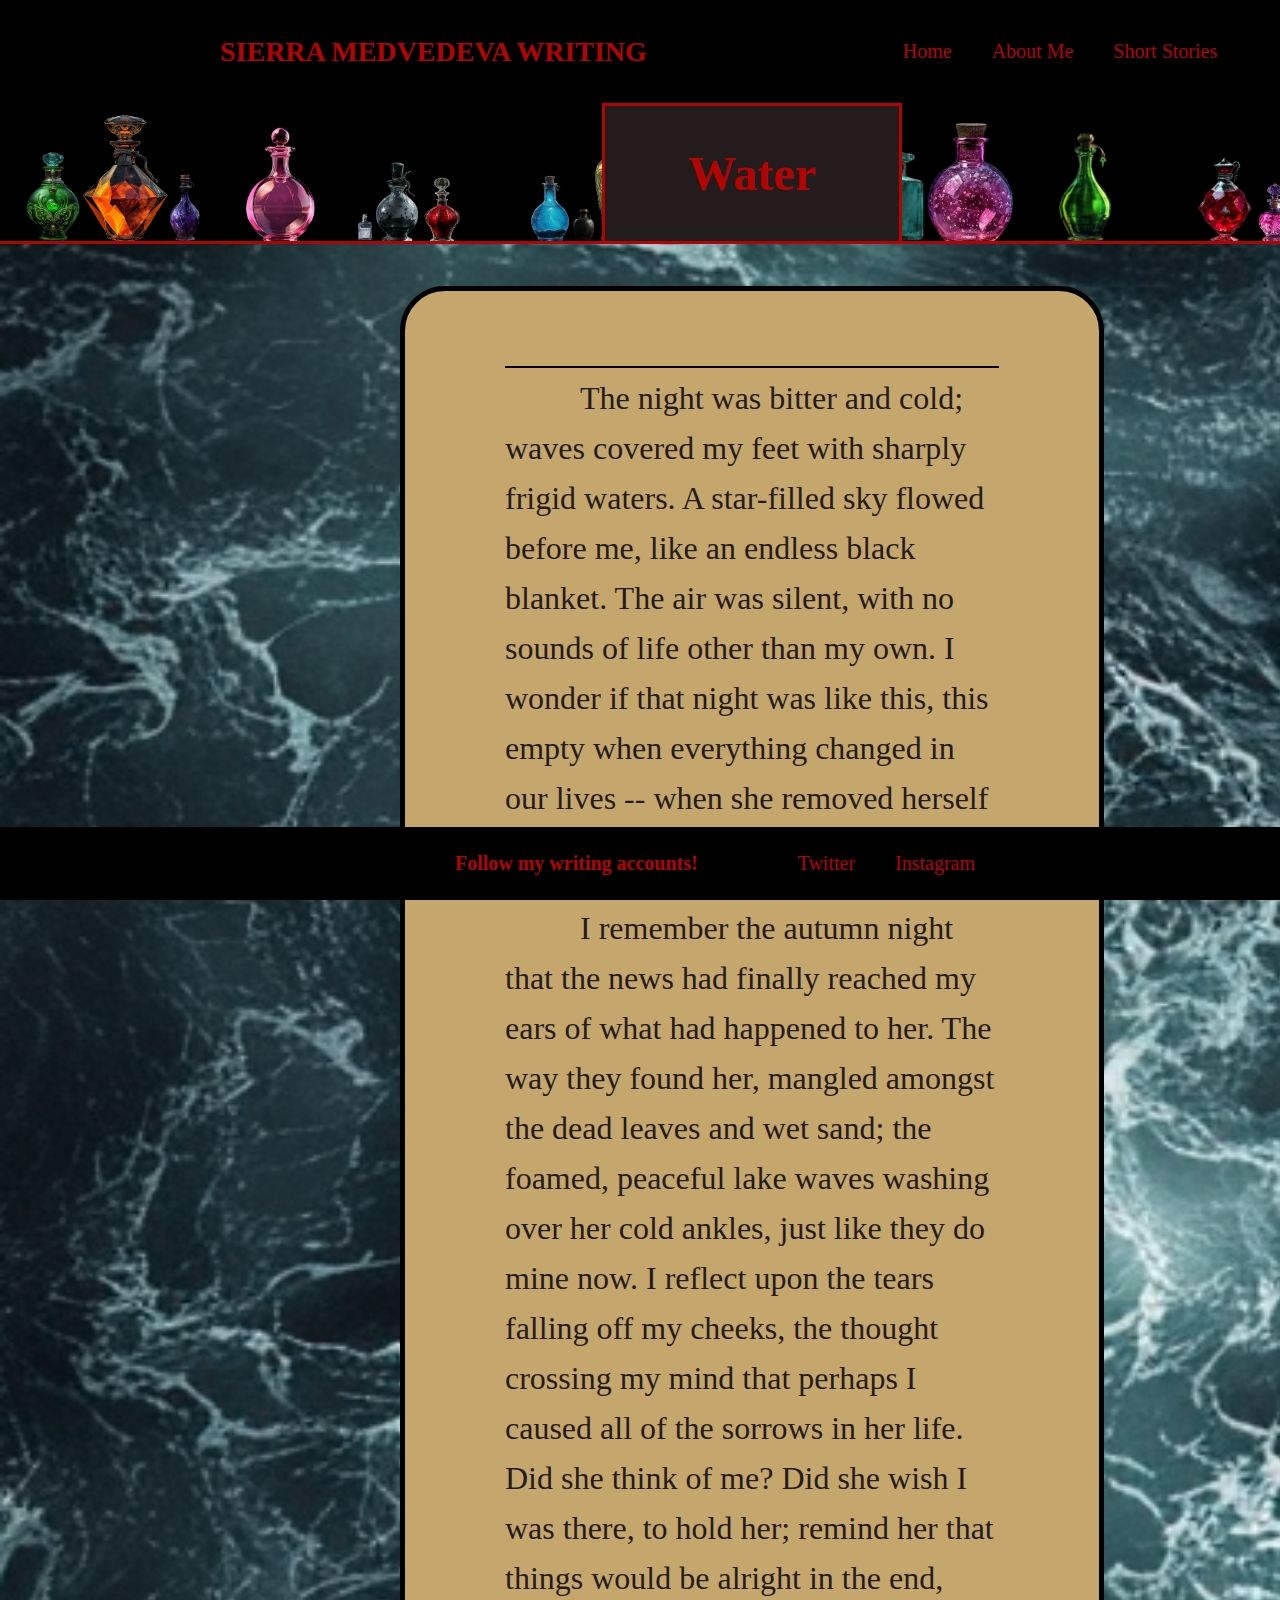
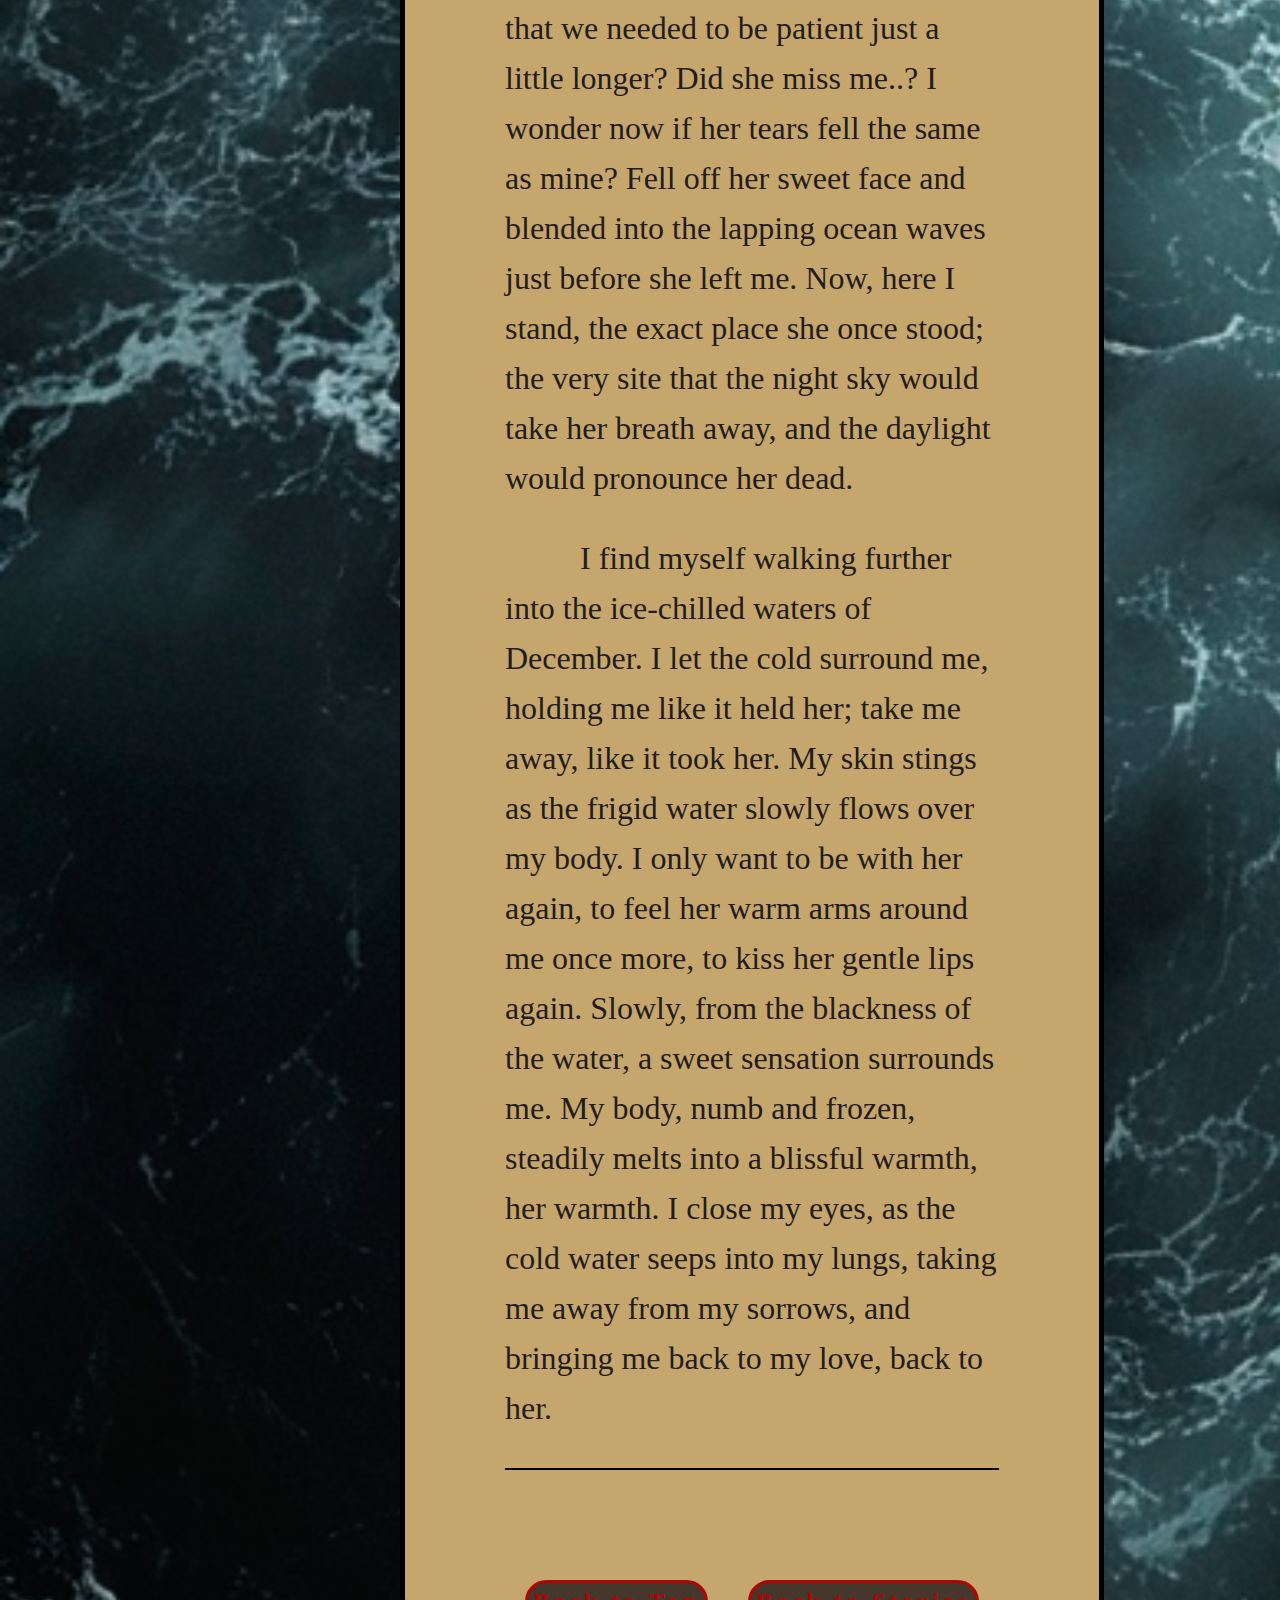
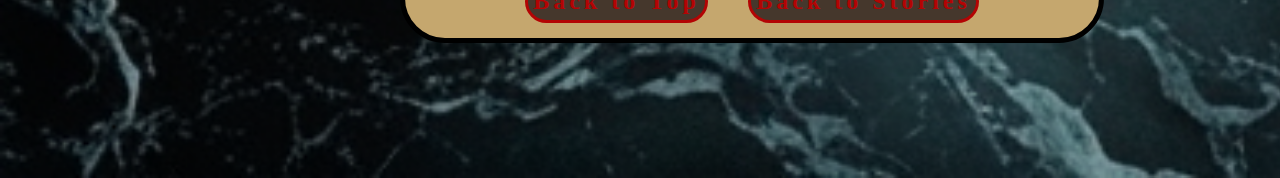
<file: shorts/water.html>
<!DOCTYPE html>
<html lang="en">
<head>
    <meta charset="UTF-8">
    <meta name="viewport" content="width=device-width, initial-scale=1.0">
    <link rel="stylesheet" href="/general/design.css">
    <title>Water</title>
</head>
<body id="water-background">
    <header>
        <h1 class="logo">Sierra Medvedeva Writing</h1>
        <div id="nav-div">
            <nav id="main-nav" class="navbar">
                <ul id ="top-nav" class="navbar-nav">
                    <li>
                        <a href="/isty/isty-landing.html">Home</a>
                        <ul>
                            <li>
                                <a href="/isty/characters-landing.html">Characters</a>
                                <ul>
                                    <li><a href="/characters/scarlet.html">Scarlet</a></li>
                                    <li><a href="/characters/hana.html">Hana</a></li>
                                    <li><a href="/characters/elize.html">Elize</a></li>
                                </ul>
                            </li>
                            <li><a href="/isty/magic.html">Magic System</a></li>
                        </ul>
                    </li>
                    <li><a href="/general/about-me.html">About Me</a></li>
                    <li class="nav-item has-dropdown">
                        <a href="/general/short-stories.html">Short Stories</a>
                        <ul>
                            <li><a href="/shorts/minute-ten.html">A Minute Ten</a></li>
                            <li><a href="/shorts/the-darkness.html">The Darkness</a></li>
                            <li><a href="/shorts/water.html">Water</a></li>
                        </ul>
                    </li>
                </ul>
            </nav>
        </div>
    </header>


    <main>
        <div id="character-page " class="character-wrapper profile-style">
            <div class="section-heading-border-bottom">
                <section>
                    <h2 id="story-start" class="isty-header">Water</h2>
                </section>
            </div>
        </div>
    
        <div class=" short-story-div">
            <section class="story story-read-background ">
                <div class="short-story-border">
                    <p>
                        The night was bitter and cold; waves covered my feet with sharply frigid waters. A star-filled sky flowed before me, like an endless black blanket. 
                        The air was silent, with no sounds of life other than my own. I wonder if that night was like this, 
                        this empty when everything changed in our lives -- when she removed herself from my life. 
                    </p>
                    <p>
                        I remember the autumn night that the news had finally reached my ears of what had happened to her. 
                        The way they found her, mangled amongst the dead leaves and wet sand; the foamed, peaceful lake waves washing over her cold ankles, just like they do mine now. 
                        I reflect upon the tears falling off my cheeks, the thought crossing my mind that perhaps I caused all of the sorrows in her life. 
                        Did she think of me? Did she wish I was there, to hold her; remind her that things would be alright in the end, that we needed to be patient just a little longer? 
                        Did she miss me..? I wonder now if her tears fell the same as mine? Fell off her sweet face and blended into the lapping ocean waves just before she left me. 
                        Now, here I stand, the exact place she once stood; the very site that the night sky would take her breath away, and the daylight would pronounce her dead. 
                    </p>
                    <p>
                        I find myself walking further into the ice-chilled waters of December. 
                        I let the cold surround me, holding me like it held her; take me away, like it took her. 
                        My skin stings as the frigid water slowly flows over my body. 
                        I only want to be with her again, to feel her warm arms around me once more, to kiss her gentle lips again. 
                        Slowly, from the blackness of the water, a sweet sensation surrounds me. 
                        My body, numb and frozen, steadily melts into a blissful warmth, her warmth. 
                        I close my eyes, as the cold water seeps into my lungs, taking me away from my sorrows, and bringing me back to my love, back to her.
                    </p>
                </div>
                <div>
                    <section>
                        <section class="flex-row">
                            <div class="story-bottom-button">
                                <h2 class="bottom-button">
                                    <a href="#story-start">Back to Top</a>
                                </h2>
                            </div>
                            <div class="story-bottom-button">
                                <h2 class="bottom-button">
                                    <a href="/general/short-stories.html">Back to Stories</a>
                                </h2>
                            </div>
                        </section>
                    </section>
                </div>
            </section>
        </div>
    </main>

    <footer>
        <div id="nav-div-footer"">
            <nav class="navbar">
                <p class="logo">Follow my writing accounts!</p>
                <ul>
                    <li><a href="https://twitter.com/WriterAnnaBlack" target="_blank">Twitter</a></li>
                    <li><a href="https://www.instagram.com/abwriter24/" target="_blank">Instagram</a></li>
                </ul>
            </nav>
        </div>
    </footer> 
</body>
</html>
</file>
<file: general/design.css>
/* Universal Code */
* {
    box-sizing: border-box;
    margin: 0;
    padding: 0;
    text-decoration: none;
    align-items: center;
    margin-block-start: 0;
    margin-block-end: 0;
    padding-inline-start: 0;
}
body {
    min-height: 100vh;
    margin-top: 145px;
    margin-bottom: 135px;
    z-index: 1;
    cursor: default;
    min-width: 1504px;
}

a {
    color: rgb(179, 4, 4);
}

#wrapper {
    position: fixed;
    min-width: 2175px;
}

/* Navigation Bar Styling */

header {
    position: fixed;
    top: 0; 
    left: 0;
    right: 0;
    background-color: black;
    padding: 20px 1% 20px 20px;
    display: flex;
    align-items: center;
    justify-content: space-between;
    flex-wrap: wrap;
    line-height: auto;
    min-width: 1450px;
    z-index: 100;
    
    
}

header .logo {
    font-weight: bolder;
    font-size: 1.75em;
    color: rgb(179, 4, 4);
    position: relative;
    left: 200px;
    text-transform: uppercase;
}

 header .navbar ul {
    list-style-type: none;

}

header #nav-div {
    position: relative;
    right: 200px;
}

header .navbar ul li {
    position: relative;
    float: left;
}


header .navbar ul li a {
    font-size: 20px;
    text-align: center;
    padding: 20px;
    color: rgb(179, 4, 4);
    display: block;
}

header .navbar ul li a:hover {

    background-color: rgba(36, 28, 28, 1);
    color: wheat;
}

header .navbar ul li ul {
    position: absolute;
    left: 0;
    width: 200px;
    background-color: rgb(36, 28, 28);
    display: none;

}

header .navbar ul li ul li {
    width: 100%;
    border-top: 1px solid black;
    border-left: 1px solid black;

}

header .navbar ul li ul li ul {
    left: 200px;
    margin-right: 20px;
    top: -2%;
}

header .navbar ul li:focus-within > ul,
header .navbar ul li:hover > ul {
    display: initial;
    z-index: 4;
}

/* About Me Styling */
#the-begining a {
    padding: 0;

}

/* ISTY Landing Page Styling */

#isty-landing-page-style {
    overflow: hidden;
    min-height: 100vh;
    min-width: 100vh;
}

.isty-wrapper {
    min-width: 100vh;
    display: flex;
    flex-direction: column;
    position: relative;
    top: -42px;
    background-color: black;
    color: rgb(179, 4, 4);
    overflow: hidden;

}


.isty-header {
    font-size: 3em;
    text-align: center;
    z-index: 3;
    padding: 40px;
    background-color: rgba(36, 28, 28, 1);
    border-top: rgb(179, 4, 4) 3px solid ;
    border-left: rgb(179, 4, 4) 3px solid ;
    border-right: rgb(179, 4, 4) 3px solid;
    max-width: 600px
   
}

#isty-c-landing {
    min-width: 100%;
}

#isty-c-landing img {
    height: 100vh;
    min-width: 100%;
    min-height: 100%;
    top: 10px;
    z-index: -1;
}


#isty-c-landing figure {
    max-height: 80vh;
    border-top: rgb(179, 4, 4) 3px solid;
    width: 100%;

}

#isty-c-landing figcaption {
    background-color: rgba(36, 28, 28, .8);
    padding: 30px;
    z-index: 1;
    border: rgb(179, 4, 4) 3px solid;
    border-radius: 37px;
    min-width: 300px;
    width: fit-content;
    display: block;
    position: relative;
    z-index: 1;
    justify-self: center;
    top: -50vh;
    margin-left: auto;
    margin-right: auto;
}

#isty-c-landing figcaption a {
    padding: 50px;
    font-size: 2em;
}


#isty-c-landing figure:hover figcaption{
   transform: scale(1.2);
}


#isty-c-landing figcaption:hover {
    background-color: rgba(36, 28, 28, 1);
}

#isty-c-landing figcaption:hover a{
    color:rgb(165, 132, 69)
}



/*Characters Landing Page */

#character-page {
    justify-content: space-around;
    
}

.character-profiles {
    min-width: 100%;
    border-top: rgb(179, 4, 4) 3px solid;
}



.character-profiles img {
    height: 50vh;
    margin: 50px 40px;
    border:rgb(179, 4, 4) 3px solid;
    border-radius: 45px;
    
}

.character-profiles figure {
    width: 60vh;
    max-width: 60vh;
    padding-top: 30px;
    padding-bottom: 30px;
}

.character-profiles figcaption {
    background-color: rgba(36, 28, 28, .8);
    padding: 30px;
    z-index: 1;
    border: rgb(179, 4, 4) 3px solid;
    border-radius: 37px;
    min-width: 300px;
    width: fit-content;
    display: block;
    position: relative;
    z-index: 1;
    padding: 0 20px;
    justify-self: center;
    top: -20vh;
    margin-left: auto;
    margin-right: auto;
    
}

.character-profiles figcaption a {
    font-size: 2em;
}

.character-profiles figure:hover img {
    position: relative;
    cursor: pointer;

}

.character-profiles figure:hover {
    transform: scale(1.1);
    padding-top: 30px;
    padding-bottom: 30px;
}

.character-profiles figure:hover figcaption{
   transform: scale(1.2);
}

.character-profiles figcaption:hover {
    background-color: rgba(36, 28, 28, 1);
}

.character-profiles figcaption:hover a {
    color:rgb(165, 132, 69);
}

#characters-row-two {
    border: none;
}

#character-landing-styling {
    background-color: black;
}

#slightly-larger-header {
    width: 500px;
    margin-right: 20px;
}

/* Character Profiles STYLING */

.character-wrapper {
    position: relative;
    top: -42px;
    background-color: black;
    color: rgb(179, 4, 4);

    } 

    .isty-wrapper, .character-wrapper {
        background-image: 
        url(/images/potions/potion-one.png), 
        url(/images/potions/potion-two.png), 
        url(/images/potions/potion-three.png),
        url(/images/potions/potion-four.png),
        url(/images/potions/potion-five.png),
        url(/images/potions/potion-six.png),
        url(/images/potions/potion-seven.png),
        url(/images/potions/potion-eight.png),
        url(/images/potions/potion-nine.png),
        url(/images/potions/potion-ten.png),
        url(/images/potions/potion-eleven.png),
        url(/images/potions/potion-twelve.png),
        url(/images/potions/potion-thirteen.png),
        url(/images/potions/potion-fourteen.png),
        url(/images/potions/potion-extra-one.png),
        url(/images/potions/potion-extra-three.png),
        url(/images/potions/potion-extra-four.png),
        url(/images/potions/potion-extra-five.png),
        url(/images/potions/potion-extra-two.png),
        url(/images/potions/potion-sixteen.png),
        url(/images/potions/potion-seventeen.png),
        url(/images/potions/potion-eightteen.png),
        url(/images/potions/potion-nineteen.png),
        url(/images/potions/potion-twenty.png),
        url(/images/potions/potion-twenty-one.png),
        url(/images/potions/potion-twenty-two.png),
        url(/images/potions/potion-twenty-three.png),
        url(/images/potions/potion-twenty-four.png),
        url(/images/potions/potion-twenty-five.png),
        url(/images/potions/potion-twenty-six.png),
        url(/images/potions/potion-twenty-seven.png),
        url(/images/potions/potion-twenty-eight.png);
    background-position-y: 
        43px, 5px, 70px, 2px, 102px, 56px, 70px, 55px, 100px, 4px, /* 10 */
        50px, 10px, 35px, 1px, 
        /* extra start */ 25px, 53px, 77px, 27px, 35px, /* extra end */ 
        43px, 15px, 0px, 65px, 55px, /* 19 */
        23px, 34px, 80px, 90px, 50px, 30px, 16px ;
    background-position-x:
        3px, 55px, 150px, 200px, 344px, 352px, 405px, 500px, 563px, 550px, /* 10 */
        680px, 760px, 838px, 890px,
       /* extra start */  1025px, 1180px, 1240px, 1270px, 1405px, /* extra end */ 
        1504px, 1610px, 1685px, 1789px, 1890px, /* 19 */
        1940px, 2015px, 2085px, 2160px, 2180px, 2256px, 2340px, 2420px;
    background-size: 
        100px, 140px, 70px, 160px, 40px, 90px, 75px, 100px, 42px, 142px, /* 10 */
        100px, 155px, 120px, 160px, 
      /* extra start */ 120px, 90px, 70px, 120px, 110px, /* extra end */ 
        100px, 150px, 153px, 80px, 100px, /* 19 */
        130px, 120px, 70px, 60px, 100px, 120px, 130px, 110px;
    background-repeat: 
        no-repeat;
    }  

.div-border-top img {
    width: 100%;
}

.profile-style {
    min-width: 100vh;
}

.profile-style h2{
    width: 300px;
    margin-left: auto;
    margin-right: auto;
}

.character-header {
    border-top: rgb(179, 4, 4) 3px solid;
}


.character-body {
    min-height: 100vh;
    background-color: black;
}

.flex-column {
    display: flex;
    flex-direction: column;
    justify-content: center;
}

.flex-row {
    display: flex;
    flex-direction: row;
}

.profile-style-description dt,  
.profile-style-description dd {
    margin: 10px;
}

.profile-style-description dl {
    background-color: rgb(179, 4, 4);
}

.biography {
    color: rgb(165, 132, 69);
    border-right: rgb(179, 4, 4) 3px solid;
    border-top-right-radius: 45px;
    border-bottom-right-radius: 45px; 
    border-left: rgb(179, 4, 4) 2px solid;
    border-bottom-left-radius: 45px;
    border-top-left-radius: 30px;
    background-color: rgba(36, 28, 28, 1);
    position: relative;
    padding: 30px;
    /* width: 1100px; */
    min-width: 20vw;
    top: 80px;
    margin-right: 100px;
}

.biography h3 {
    padding-bottom: 10px;
    text-decoration: underline;
}

.biography p {
    line-height: 50px;
    text-indent: 50px;
}




.related-characters {
    border-top: rgb(179, 4, 4) 3px solid;
    border-bottom: rgb(179, 4, 4) 3px solid;
    border-radius: 30px;
    padding-top: 3px;
    z-index: 1; 
    width: 100px;
    background-color: black;
    color: rgb(179, 4, 4);
    width: 800px;

    position: relative;
    left: 7%;
    z-index: 0;
    
}

.related-character-images {
    width: 130px;
    max-height: 130px;
    border: black 1px solid;
    border-radius: 100px;
    background-color:rgba(36, 28, 28, .8);
}

.related-character-images:hover {
    transform: scale(1.1);
    border: rgb(165, 132, 69) 3px solid;
    background-color:rgba(36, 28, 28, 1) ;
}

.related-characters li {
    list-style-type: none;
    padding: 30px;
}

.margin-test {
    margin-top: 40px;
}

.hana-image {
    width: 80vh;
    margin-left: 190px;
    border-left: rgb(179, 4, 4) 3px solid;
    border-right: rgb(179, 4, 4) 2px solid;
    border-top-left-radius: 45px;
    border-top-right-radius: 45px;
    border-bottom-left-radius: 45px;
    border-bottom-right-radius: 30px;

    position: relative; 
    min-height: 500px;
}

.character-header {
    position: relative;
    padding: 5px;
    font-size: 2em;

}

.float-left {
    float: left;
    overflow: auto;
}

.float-right {
    float: right;
}

#elize-content-style {
    min-width: 100vh;
}

#elize-bib-size {
    width: 50%;
}
#elize-bib p {
    margin-left: 0;
    justify-content: center;
}

.character-body-styling {
    min-height: 100vh;
    background-color: black;
}

.bottom-button {
    padding: 15px 0px;
    background-color: rgba(36, 28, 28, .8);
    text-align: center;
    border: rgb(179, 4, 4) 3px solid;
    border-radius: 45px;
    margin-top: 50px;
    padding: 5px;
    max-width: 500px;

    position: relative;
    bottom: -60px;
}

.bottom-button:hover {
    background-color: rgba(36, 28, 28, 1);
    transform: scale(1.1);
    color: rgb(165, 132, 69);
    
}

/* Centered Flex List and Short Story Landing Styling */

.characters {
    display: flex;
    flex-direction: row;
    justify-content: center;
}

.characters figure figcaption {
    text-align: center;

}

/* Short Story Content Styling */

 .story {
    z-index: 2;
}

.story p {
    line-height: 30px;
    text-indent: 50px;
    margin-bottom: 10px;
}

.story h2 {
    position: relative;
    text-align: center;
    padding-bottom: 20px;
    letter-spacing: 4px;
    padding-bottom: 5px;
    color: rgb(36, 28, 28);
}

.short-story-border {
    padding: 5px 0px;
    border-top: 2px solid black;
    border-bottom: 2px solid black;
}

.short-story-div {
    margin-bottom: 50px;
}

.section-heading-border-bottom {
    border-bottom: rgb(179, 4, 4) 3px solid;
    position: relative;
}

.story-read-background {
    background-color: rgb(197, 167, 110);
    border: black 5px solid;
    color: rgb(36, 28, 28);
    padding: 75px 100px;
    margin: 0px 400px;
    border-radius: 45px;
    

}

.story-bottom-button {
    max-width: 300px;
    margin-left: auto;
    margin-right: auto;
}

.story-read-background p {
    line-height: 50px;
    text-indent: 75px;
    margin-bottom: 30px;
    font-size: 2em;
}

 #larger-header {
    width: 500px;
 }



#water-background {
    background-image: url(/images/midnight-two.png);
    background-repeat: no-repeat;
    background-size: cover;

}

#darkness-background {
    background-image: url(/images/spooky-scary.png);
    background-repeat: no-repeat;
    background-size: cover;
}

#minute-background {
    background-image: url(/images/pool-picture.png);
    background-repeat: no-repeat;
    background-size: cover;
}
/* Footer Styling */

footer .navbar {
    position: fixed;
    bottom: 0;
    left: 0;
    right: 0;
    background-color: rgb(0, 0, 0);
    display: flex;
    flex-direction: row;
    justify-content:space-around;
    padding: 15px;
    min-width: 1450px;
    z-index: 3;
}

footer p {
    font-weight: bolder;
    font-size: 20px;
    color: rgb(179, 4, 4);
    position: relative;
    left: 200px;
}


footer .navbar ul {
    list-style-type: none;

}
footer ul {
    position: relative;
    right: 200px;
}

footer .navbar ul li {
    position: relative;
    float: left;
}
footer .navbar ul li a {
    font-size: 20px;
    text-align: center;
    padding:  10px 20px;
    display: block;
}

footer .navbar ul li a:hover {
    
    background-color: rgba(36, 28, 28, 1);
    color: wheat;
    z-index: 3;
}

.footer-border nav {
    border-top: rgb(179, 4, 4) 3px solid;
}


/* Text Styling */

.bold-text {
    font-weight: bold;
}

.em-text {
    font-style: italic;
}
</file>
